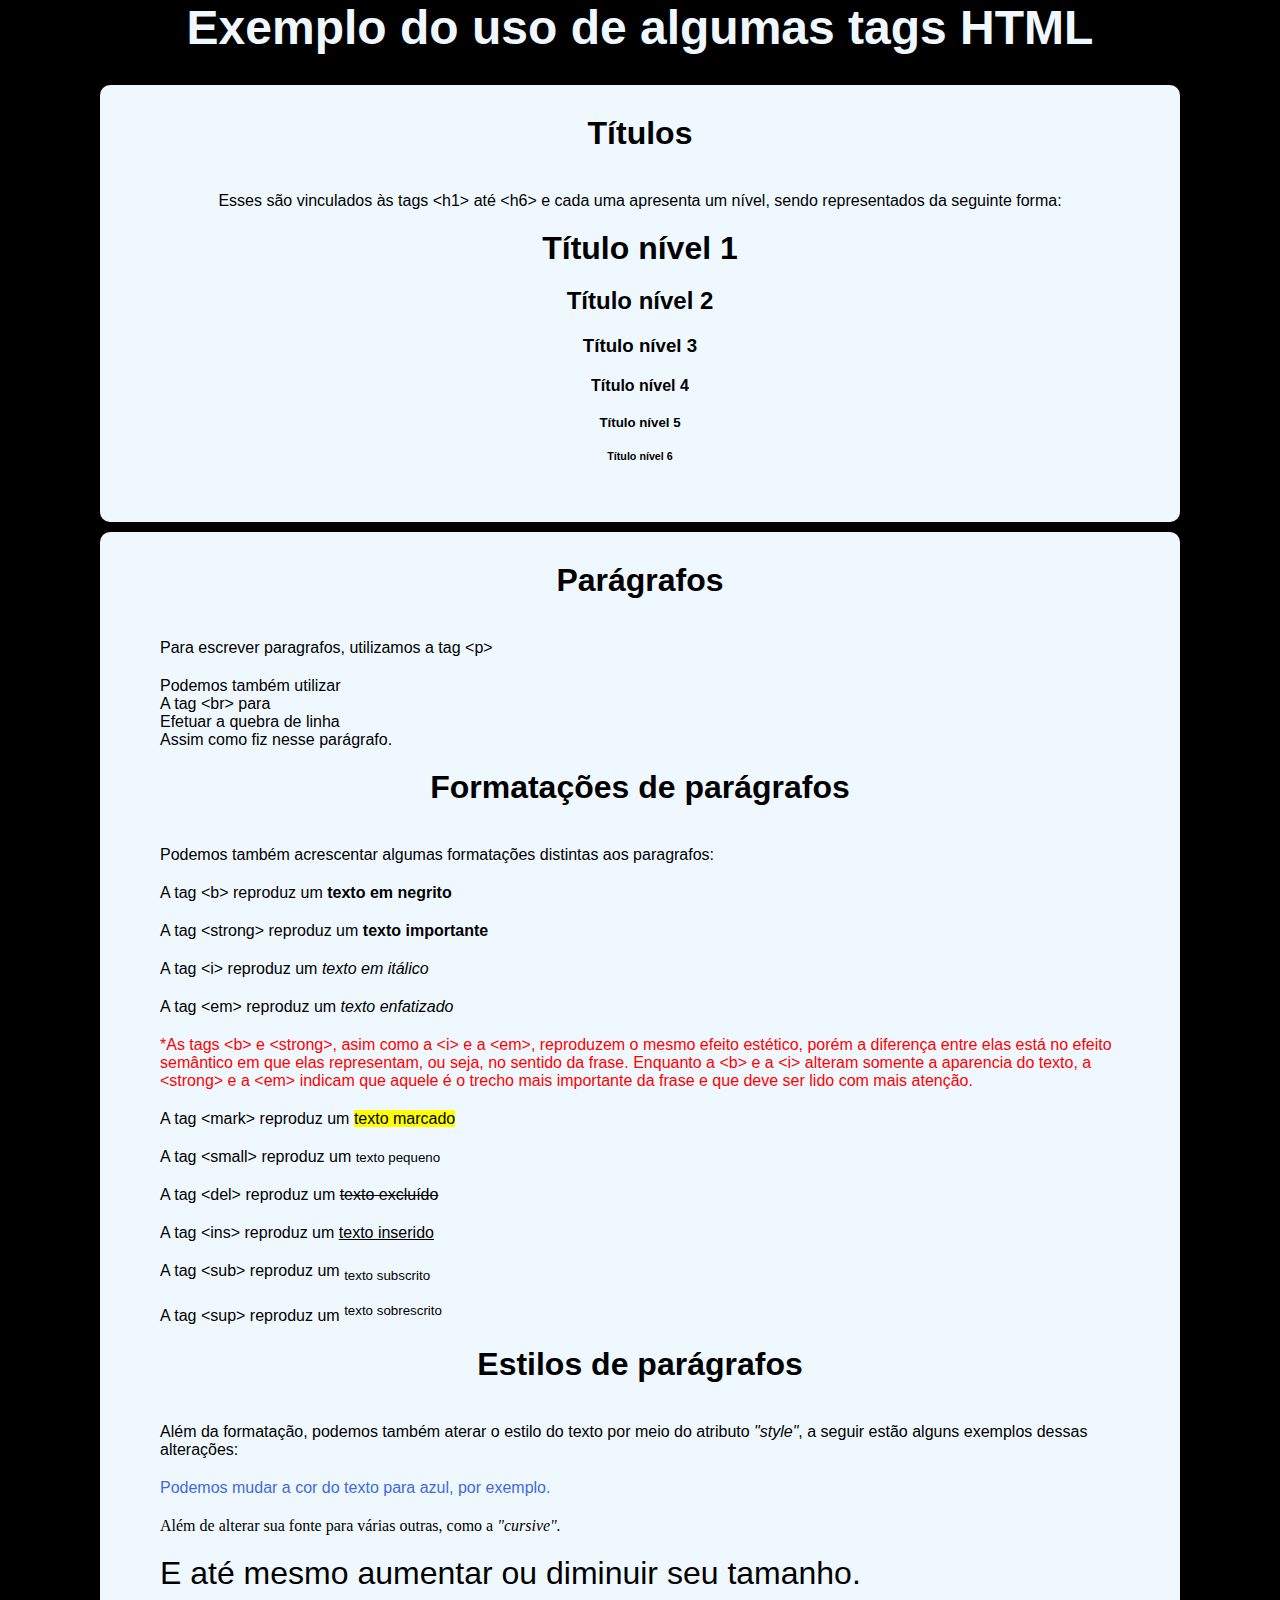
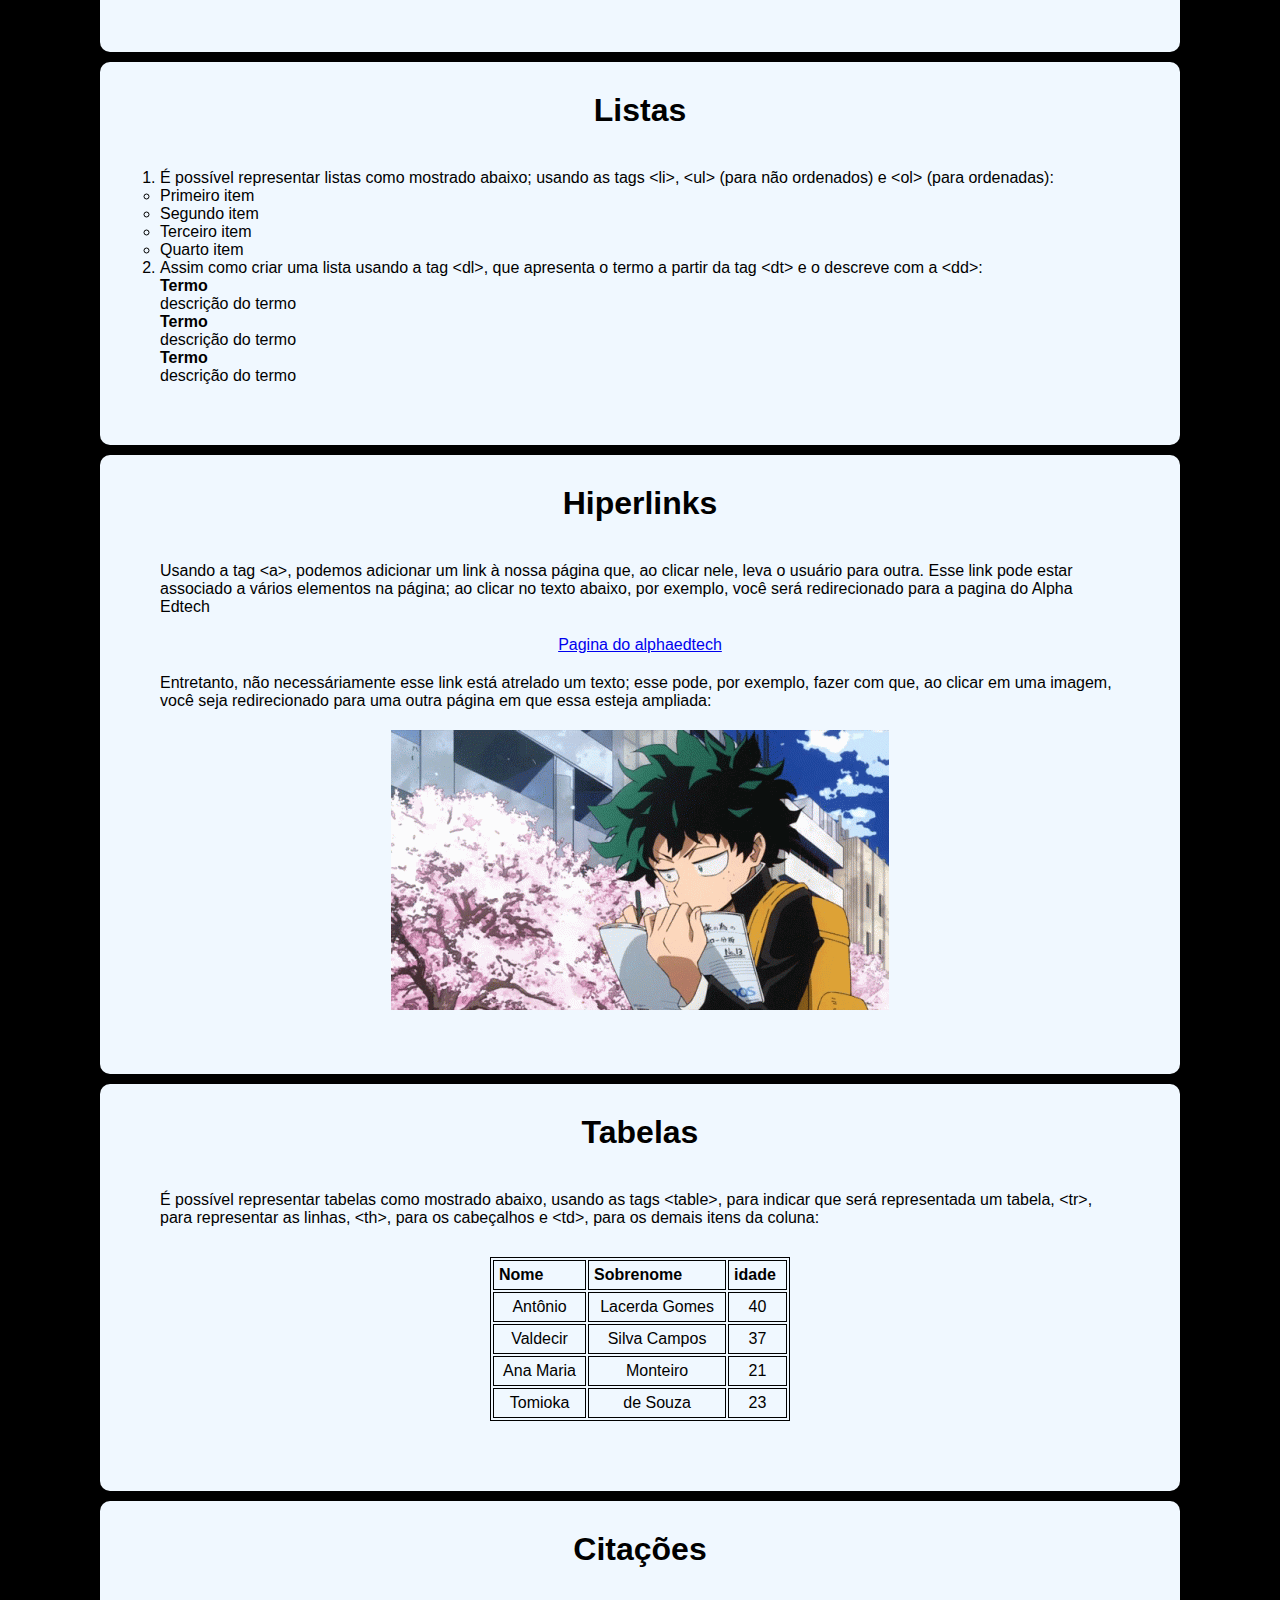
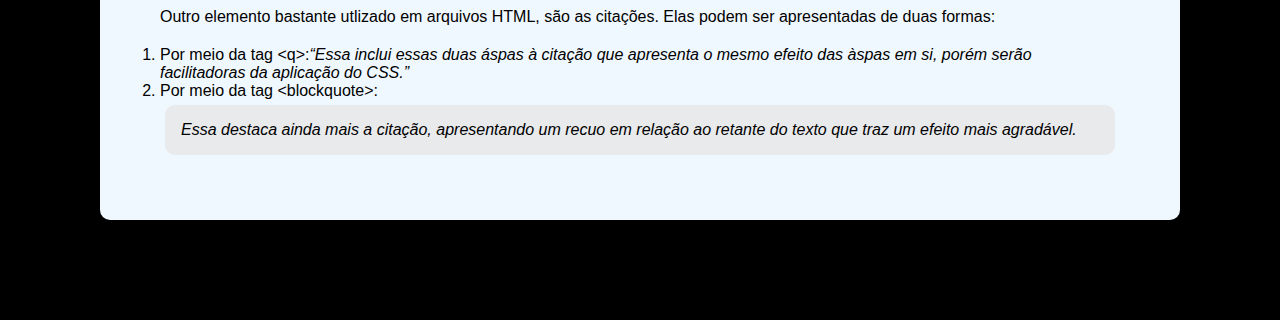
<file: Ex Modulo  3.1/index.html>
<!DOCTYPE html>
<html lang="pt-br">
<head>
    <meta charset="UTF-8" />
    <link rel="shortcut icon" href="imagens/favicon.ico" type="image/x-icon" />
    <title>Uso do CSS</title>

    <link rel="stylesheet" href="style.css">

    <style>
        .titulo-artigo {
            font-size: 200%;
            text-align: center;
            margin: 20px;
            margin-top: 0px;
        }

        table {
            margin: 10px;
            border: 1px solid black;
        }

        td, th {
            border: 1px solid black;
            padding: 5px;
        }

        #tabelas {
            align-items: center;
            text-align: left;
        }

        #hiperlinks {
            align-items: center;
            text-align: left;
        }

        #titulos {
            text-align: center;
        }

        q {
            font-style: italic;
        }

        blockquote {
            font-style: italic;
            margin: 5px;
            background-color: rgba(230, 227, 227, 0.67);
            border-radius: 10px;
            padding: 1rem;
           

        }

    </style>
</head>
<body>
    <header>
        <h1 style="color: aliceblue;font-size: 300%;">Exemplo do uso de algumas tags HTML</h1>
        
    </header>

    <main>
        <article id="titulos">
            <h2 class="titulo-artigo">Títulos</h2>
            <p>Esses são vinculados às tags &lt;h1&gt; até &lt;h6&gt; e cada uma apresenta um nível, sendo representados da seguinte forma:</p>
            <h1>Título nível 1</h1>
            <h2>Título nível 2</h2>
            <h3>Título nível 3</h3>
            <h4>Título nível 4</h4>
            <h5>Título nível 5</h5>
            <h6>Título nível 6</h6>
            
        </article>

        <article id="paragrafos">
            <h2 class="titulo-artigo">Parágrafos</h2>
            <p>Para escrever paragrafos, utilizamos a tag &lt;p&gt;</p>
            <p>
                Podemos também utilizar <br />
                A tag &lt;br&gt; para <br />
                Efetuar a quebra de linha <br />
                Assim como fiz nesse parágrafo.
            </p>
            <h2 class="titulo-artigo">Formatações de parágrafos</h2>
            <p>Podemos também acrescentar algumas formatações distintas aos paragrafos:</p>
            <p>A tag &lt;b&gt; reproduz um <b>texto em negrito</b></p>
            <p>A tag &lt;strong&gt; reproduz um <strong>texto importante</strong></p>
            <p>A tag &lt;i&gt; reproduz um <i>texto em itálico</i></p>
            <p>A tag &lt;em&gt; reproduz um <em>texto enfatizado</em></p>
            <p style="color: red;">
                *As tags &lt;b&gt; e &lt;strong&gt;, asim como a &lt;i&gt; e  a &lt;em&gt;, reproduzem o mesmo efeito estético, porém a diferença entre elas está no efeito semântico em que elas representam, ou seja, no sentido da frase. Enquanto a &lt;b&gt; e a &lt;i&gt; alteram somente a aparencia do texto, a &lt;strong&gt; e a &lt;em&gt; indicam que aquele é o trecho mais importante da frase e que deve ser lido com mais atenção.
            </p>
            <p>A tag &lt;mark&gt; reproduz um <mark>texto marcado</mark></p>
            <p>A tag &lt;small&gt; reproduz um <small>texto pequeno</small></p>
            <p>A tag &lt;del&gt; reproduz um <del>texto excluído</del></p>
            <p>A tag &lt;ins&gt; reproduz um <ins>texto inserido</ins></p>
            <p>A tag &lt;sub&gt; reproduz um <sub>texto subscrito</sub></p>
            <p>A tag &lt;sup&gt; reproduz um <sup>texto sobrescrito</sup></p>
            <h2 class="titulo-artigo">Estilos de parágrafos</h2>
            <p>Além da formatação, podemos também aterar o estilo do texto por meio do atributo <em>"style"</em>, a seguir estão alguns exemplos dessas alterações:</p>
            <p style="color:royalblue;">Podemos mudar a cor do texto para azul, por exemplo.</p>
            <p style="font-family: cursive;">Além de alterar sua fonte para várias outras, como a <em>"cursive".</em></p>
            <p style="font-size: 200%;">E até mesmo aumentar ou diminuir seu tamanho.</p>
            
        </article>
            
        <article id="listas">
            <h2 class="titulo-artigo">Listas</h2>
            <ol>
                <li>
                    <p>É possível representar listas como mostrado abaixo; usando as tags &lt;li&gt;, &lt;ul&gt; (para não ordenados) e &lt;ol&gt; (para ordenadas):</p>
                    <ul>
                        <li>Primeiro item</li>
                        <li>Segundo item</li>
                        <li>Terceiro item</li>
                        <li>Quarto item</li>
                    </ul>
                </li>
                <li>
                    <p>Assim como criar uma lista usando a tag &lt;dl&gt;, que apresenta o termo a partir da tag &lt;dt&gt; e o descreve com a &lt;dd&gt;:</p>
                    <dl>
                        <dt><b>Termo</b></dt>
                        <dd>descrição do termo</dd>
                        <dt><b>Termo</b></dt>
                        <dd>descrição do termo</dd>
                        <dt><b>Termo</b></dt>
                        <dd>descrição do termo</dd>
                    </dl>
                </li>
            </ol>
            
        </article>

        <article id="hiperlinks">
            <h2 class="titulo-artigo">Hiperlinks</h2>
            <p>Usando a tag &lt;a&gt;, podemos adicionar um link à nossa página que, ao clicar nele, leva o usuário para outra. Esse link pode estar associado a vários elementos na página; ao clicar no texto abaixo, por exemplo, você será redirecionado para a pagina do Alpha Edtech</p> 
            <a href="https://www.alphaedtech.org.br/"target="_blank"> Pagina do alphaedtech</a>
            <!--href = hypertext reference-->
            <p>Entretanto, não necessáriamente esse link está atrelado um texto; esse pode, por exemplo, fazer com que, ao clicar em uma imagem, você seja redirecionado para uma outra página em que essa esteja ampliada:</p>
            <a href="imagens/imagem1.gif"target="_blank"> <img src="imagens/imagem1.gif" alt="imagem de um personagem estudando"></a>
            
        </article>

        <article id="tabelas">        
            <h2 class="titulo-artigo">Tabelas</h2>
            É possível representar tabelas como mostrado abaixo, usando as tags &lt;table&gt;, para indicar que será representada um tabela, &lt;tr&gt;, para representar as linhas, &lt;th&gt;, para os cabeçalhos e &lt;td&gt;, para os demais itens da coluna:
            <table width="300" height="100">
                <tr>
                    <th>Nome</th>
                    <th>Sobrenome</th>
                    <th>idade</th>
                </tr>
                <tr align="center">
                    <td>Antônio</td>
                    <td>Lacerda Gomes</td>
                    <td>40</td>
                </tr>
                <tr align="center">
                    <td>Valdecir</td>
                    <td>Silva Campos</td>
                    <td>37</td>
                </tr>
                <tr align="center">
                    <td>Ana Maria</td>
                    <td>Monteiro</td>
                    <td>21</td>
                </tr>
                <tr align="center">
                    <td>Tomioka</td>
                    <td>de Souza</td>
                    <td>23</td>
                </tr>
                <!--Os atributos "border" e "align" estão obsoletos no momento; na versão HTML5, o HTML tem como única função a exposição do conteúdo e o CSS é quem efetua essas estilizações.-->
            </table>
            
        </article>

        <article id="citatcoes">
            <h2 class="titulo-artigo">Citações</h2>
            <p>Outro elemento bastante utlizado em arquivos HTML, são as citações. Elas podem ser apresentadas de duas formas:</p>
            <ol>
                <li><p>Por meio da tag &lt;q&gt;:<q>Essa inclui essas duas áspas à citação que apresenta o mesmo efeito das àspas em si, porém serão facilitadoras da aplicação do CSS.</q></p></li>
                <li>
                    <p>
                        Por meio da tag &lt;blockquote&gt;: <blockquote>Essa destaca ainda mais a citação, apresentando um recuo em relação ao retante do texto que traz um efeito mais agradável.</blockquote>
                    </p>
                </li>    
            </ol>
        </article>
    </main>
</body>
</html>
</file>
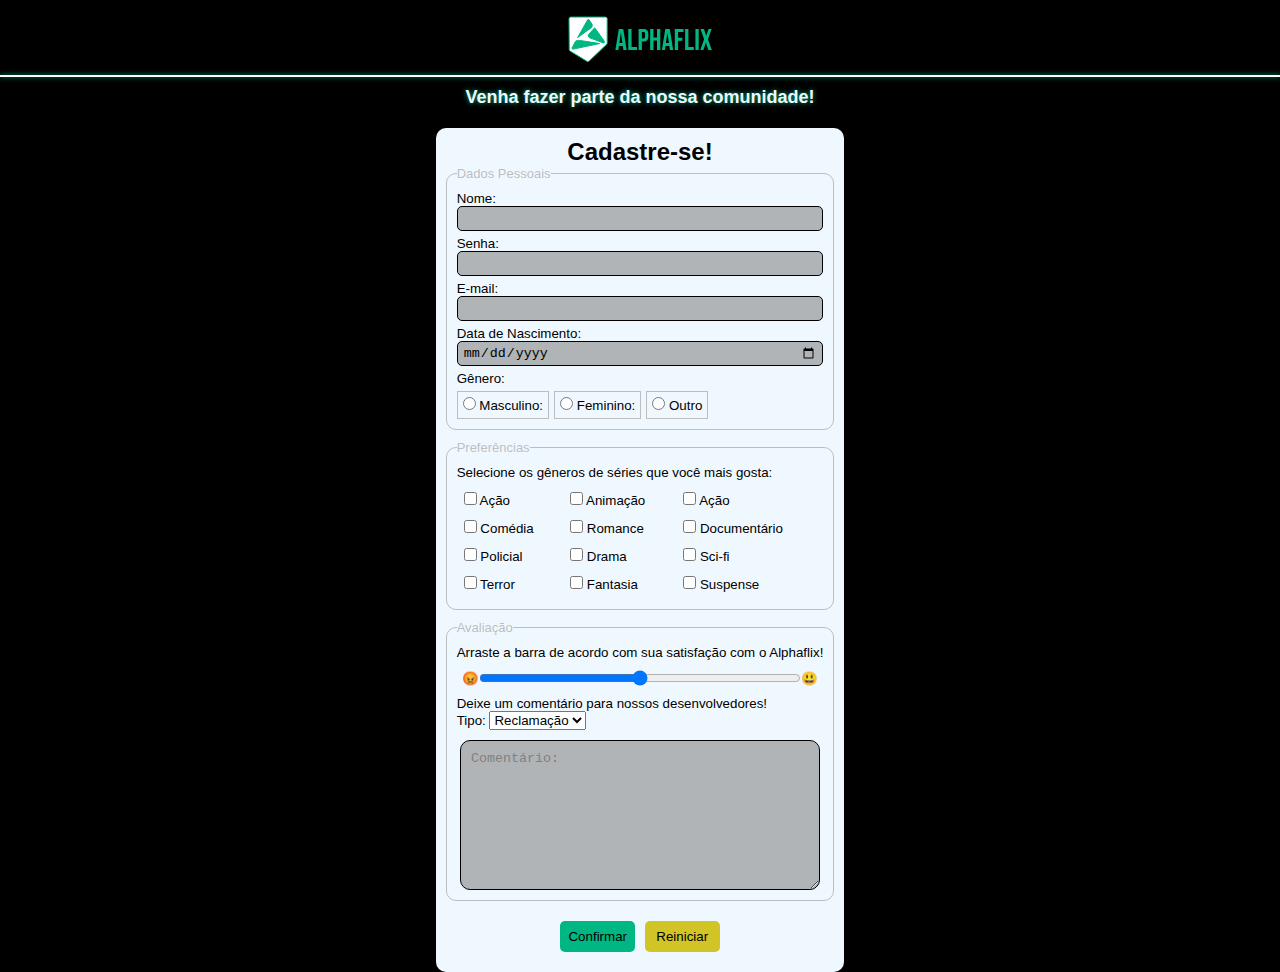
<file: Ex Modulo 3.2/index.html>
<!DOCTYPE html>
<html lang="pt-br">
    <head>
        <meta charset="UTF-8" />
        <meta name="viewport" content="width=device-width, initial-scale=1.0" />
        <link rel="shortcut icon" href="./assets/favicon.ico" type="image/x-icon" />
        <title>Alpha Formulário 2</title>

        <link rel="stylesheet" href="style.css">

    </head>
    <body>
        <header>
            <img class="logo" src="./assets/img.svg" alt="ALPHAFLIX">
            <hr class="line" />
            <h1 class="invitation">Venha fazer parte da nossa comunidade!</h1>
        </header>

        <main class="container">
            <h2>Cadastre-se!</h2>

            <form action="/registro" method="post">
                
                <fieldset class="dados">
                    <legend class="legenda-dados">Dados Pessoais</legend>

                    <div class="nome">
                        <label for="nome">Nome:</label><br />
                        <input class="barra" type="text" name="usuario" id="nome"> 
                    </div>

                    <div class="senha">
                        <label for="senha">Senha:</label> <br />
                        <input class="barra" type="password" name="usuario-senha" id="senha">
                    </div>

                    <div class="email">
                        <label for="email">E-mail:</label><br />
                        <input class="barra" type="email" name="usuario-email" id="email">
                    </div>

                    <div class="nascimento">
                        <label for="nascimento">Data de Nascimento:</label> <br />
                        <input class="barra" type="date" name="usuario-nascimento" id="nascimento">
                    </div>

                    <div class="genero">
                        <p>Gênero:</p>
                        <div class="genero-selectors">
                            <div class="genero-select">
                                <input type="radio" name="usuario-genero" id="masculino">  
                                <label for="masculino">Masculino:</label>                   
                            </div>
                            <div class="genero-select">
                                <input type="radio" name="usuario-genero" id="feminino">  
                                <label for="feminino">Feminino:</label>                   
                            </div>
                            <div class="genero-select">
                                <input type="radio" name="usuario-genero" id="outro">  
                                <label for="outro">Outro</label>                   
                            </div>
                        </div>
                        
                    </div>

                </fieldset>

                <fieldset class="dados">
                    <legend class="legenda-dados"> Preferências </legend>
                    <p>Selecione os gêneros de séries que você mais gosta:</p>
                    <table class="preferencias">
                        <tr>
                            <td>
                                <input type="checkbox" name="preferencia" id="acao">
                                <label for="acao">Ação</label>
                            </td>
                            <td>
                                <input type="checkbox" name="preferencia" id="animacao">
                                <label for="animacao">Animação</label>
                            </td>
                            <td>
                                <input type="checkbox" name="preferencia" id="aventura">
                                <label for="acao">Ação</label>
                            </td>
                        </tr>
                        <tr>
                            <td>
                                <input type="checkbox" name="preferencia" id="comedia">
                                <label for="comedia">Comédia</label>
                            </td>
                            <td>
                                <input type="checkbox" name="preferencia" id="romance">
                                <label for="romance">Romance</label>
                            </td>
                            <td>
                                <input type="checkbox" name="preferencia" id="documentario">
                                <label for="documentario">Documentário</label>
                            </td>
                        </tr>
                        <tr>
                            <td>
                                <input type="checkbox" name="preferencia" id="policial">
                                <label for="policial">Policial</label>
                            </td>
                            <td>
                                <input type="checkbox" name="preferencia" id="drama">
                                <label for="drama">Drama</label>
                            </td>
                            <td>
                                <input type="checkbox" name="preferencia" id="scifi">
                                <label for="scifi">Sci-fi</label>
                            </td>
                        </tr>
                        <tr>
                            <td>
                                <input type="checkbox" name="preferencia" id="terror">
                                <label for="terror">Terror</label>
                            </td>
                            <td>
                                <input type="checkbox" name="preferencia" id="fantasia">
                                <label for="fantasia">Fantasia</label>
                            </td>
                            <td>
                                <input type="checkbox" name="preferencia" id="suspense">
                                <label for="suspense">Suspense</label>
                            </td>
                        </tr>
                    </table>

                </fieldset>

                <fieldset class="dados">
                    <legend class="legenda-dados"> Avaliação</legend>
                    <p>Arraste a barra de acordo com sua satisfação com o Alphaflix! </p>
                    <div class="range">
                        &#x1F621;<input type="range" name="satisfação">&#x1F603;
                    </div>
                    <div id="comentario">
                        <p>Deixe um comentário para nossos desenvolvedores!</p>
                        <div>
                            <label for="tipo-comentario">Tipo:</label>
                            <select name="tipo-comentario" id="tipo-comentario">
                                <option value="reclamação">Reclamação</option>
                                <option value="sugestão">Sugestão</option>
                                <option value="elogio">Elogio</option>
                                <option value="outro">Outro</option>
                            </select>
                        </div>
                        
                        <div id="textarea">
                            <textarea name="comentario" >Comentário:</textarea>
                        </div>
                        
                    </div>
                    
                </fieldset>

                <section class="button">
                    <button class="confirma" type="submit">
                        Confirmar
                    </button>
                    <button class="reseta" type="reset">
                        Reiniciar
                    </button>
                </section>
            </form>
        </main>       
    </body>
</html>
</file>
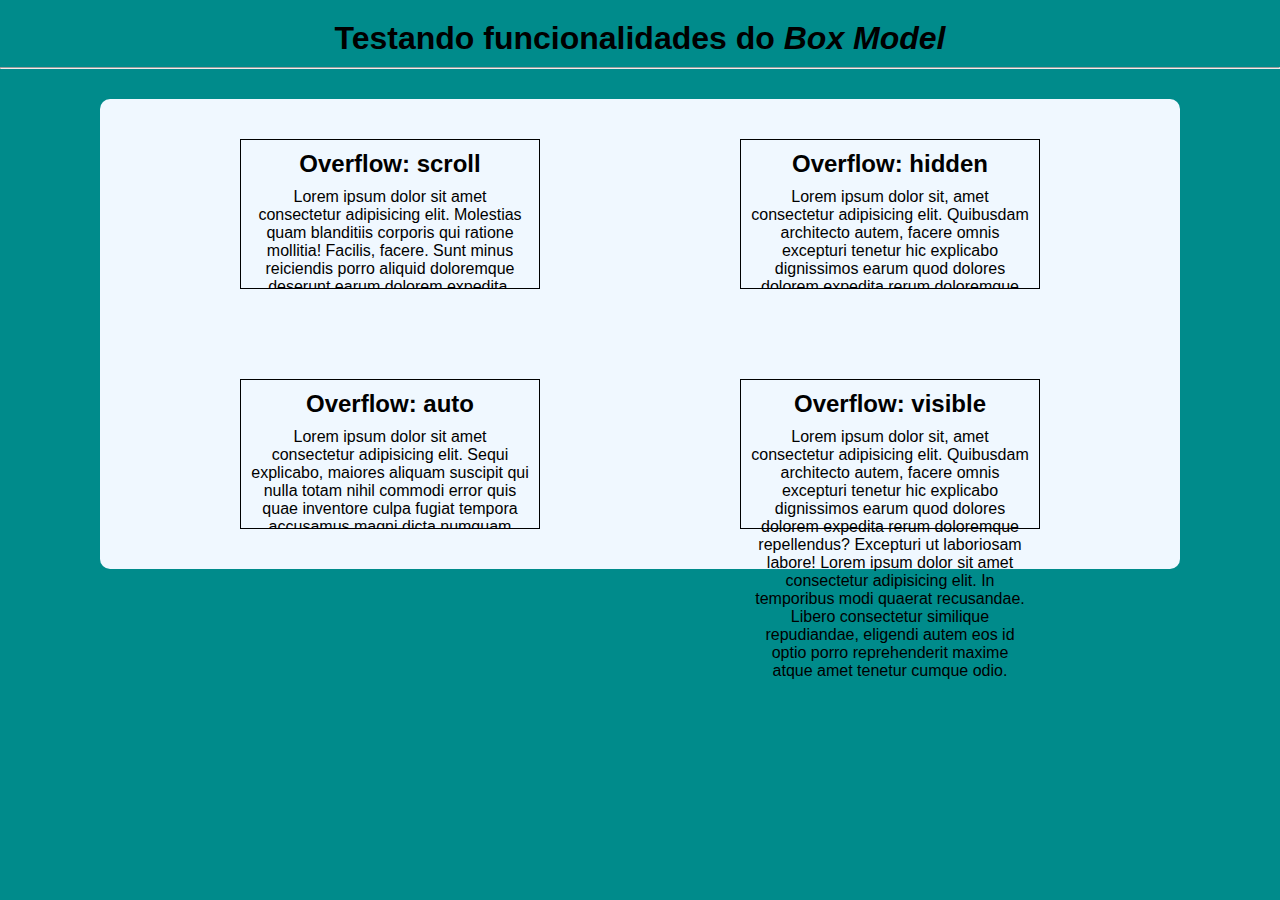
<file: Ex Modulo 3.3/index.html>
<!DOCTYPE html>
<html lang="pt-br">
<head>
    <meta charset="UTF-8" />
    <meta name="viewport" content="width=device-width, initial-scale=1.0" />
    <title>Box Model</title>

    <link rel="stylesheet" href="styles.css" />
</head>
<body>
    <header>
        <h1 id="header-title">Testando funcionalidades do <em id="box-model">Box Model</em></h1>
        <hr />
    </header>
    <main>
        <section>
            <article id="box1">
                <h2>Overflow: scroll</h2>
                <span>Lorem ipsum dolor sit amet consectetur adipisicing elit. Molestias quam blanditiis corporis qui ratione mollitia! Facilis, facere. Sunt minus reiciendis porro aliquid doloremque deserunt earum dolorem expedita. Minus, magni in. Lorem ipsum dolor, sit amet consectetur adipisicing elit. Perferendis magni in quia pariatur dolores placeat asperiores hic quod nemo ducimus totam aperiam, quis architecto praesentium et, consectetur harum! Voluptatum, cum?</span>
            </article>
            <article id="box2">
                <h2>Overflow: auto</h2>
                <span>Lorem ipsum dolor sit amet consectetur adipisicing elit. Sequi explicabo, maiores aliquam suscipit qui nulla totam nihil commodi error quis quae inventore culpa fugiat tempora accusamus magni dicta numquam eius? Lorem ipsum dolor, sit amet consectetur adipisicing elit. Fuga numquam odio architecto tempore culpa totam quos suscipit laborum animi nobis aperiam tenetur beatae officiis facilis, vitae rerum ipsum id neque?</span>
            </article>
        </section>

        <section>
            <article id="box3">
                <h2>Overflow: hidden</h2>
                <span>Lorem ipsum dolor sit, amet consectetur adipisicing elit. Quibusdam architecto autem, facere omnis excepturi tenetur hic explicabo dignissimos earum quod dolores dolorem expedita rerum doloremque repellendus? Excepturi ut laboriosam labore! Lorem ipsum dolor sit amet consectetur adipisicing elit. Asperiores quasi, accusantium ex excepturi quos vitae, repellendus sint architecto, reprehenderit aut voluptas molestias sit. Aliquam voluptate ea quae recusandae illum molestiae!</span>
            </article>
            <article id="box4">
                <h2>Overflow: visible</h2>
                <span>Lorem ipsum dolor sit, amet consectetur adipisicing elit. Quibusdam architecto autem, facere omnis excepturi tenetur hic explicabo dignissimos earum quod dolores dolorem expedita rerum doloremque repellendus? Excepturi ut laboriosam labore! Lorem ipsum dolor sit amet consectetur adipisicing elit. In temporibus modi quaerat recusandae. Libero consectetur similique repudiandae, eligendi autem eos id optio porro reprehenderit maxime atque amet tenetur cumque odio.</span>
            </article>
        </section>

    </main>  
</body>
</html>
</file>
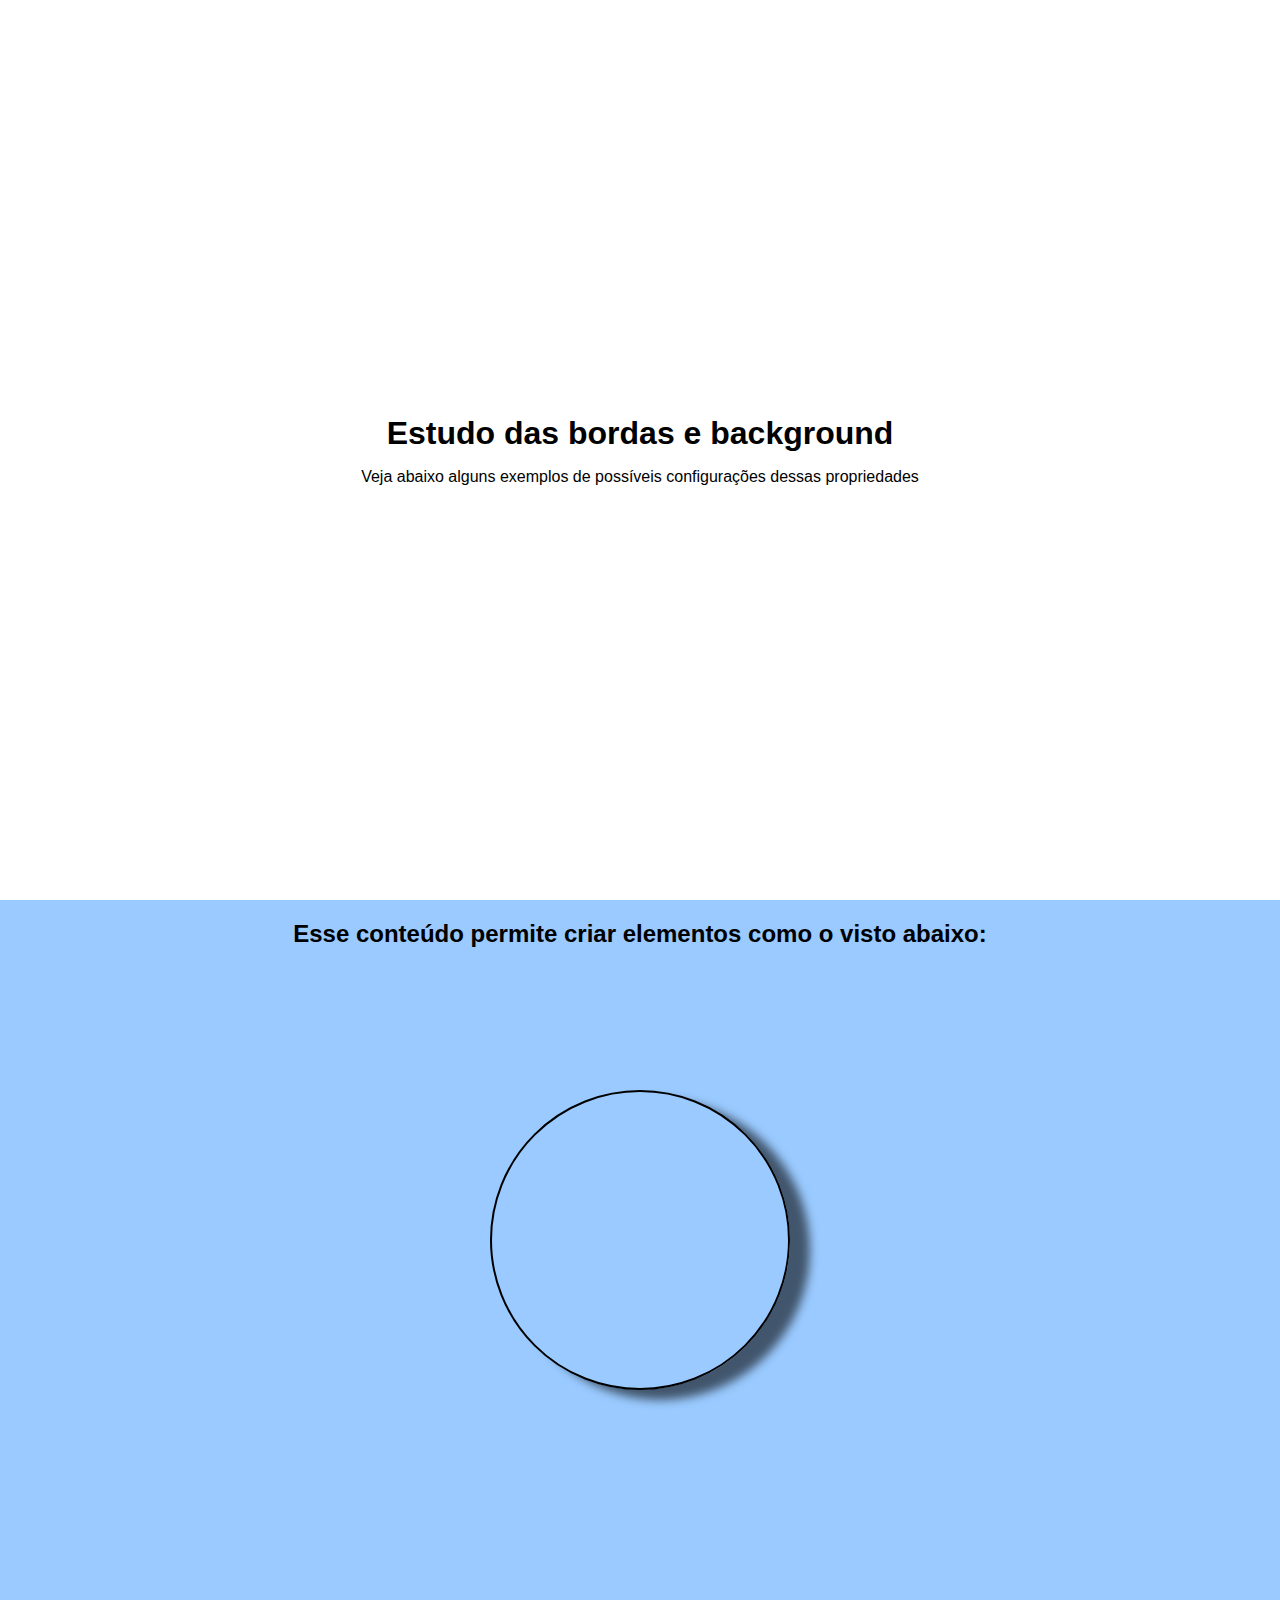
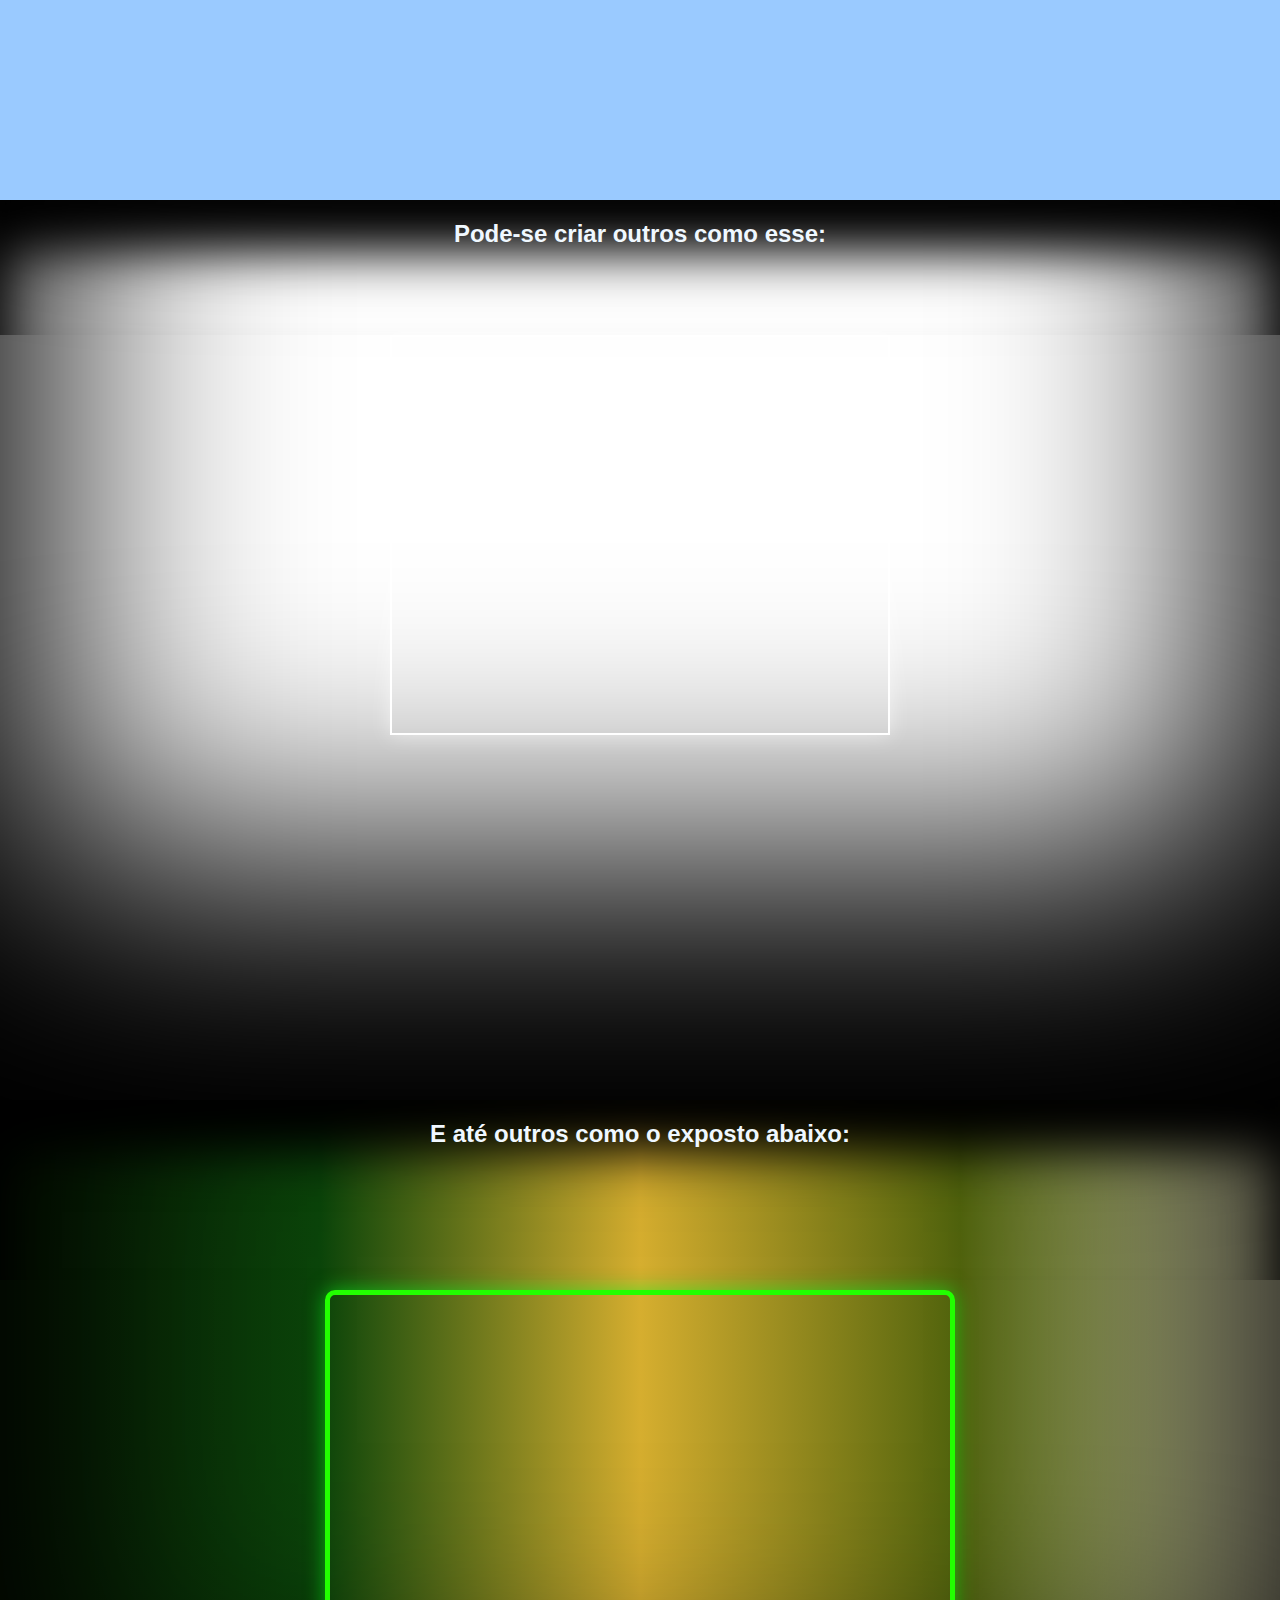
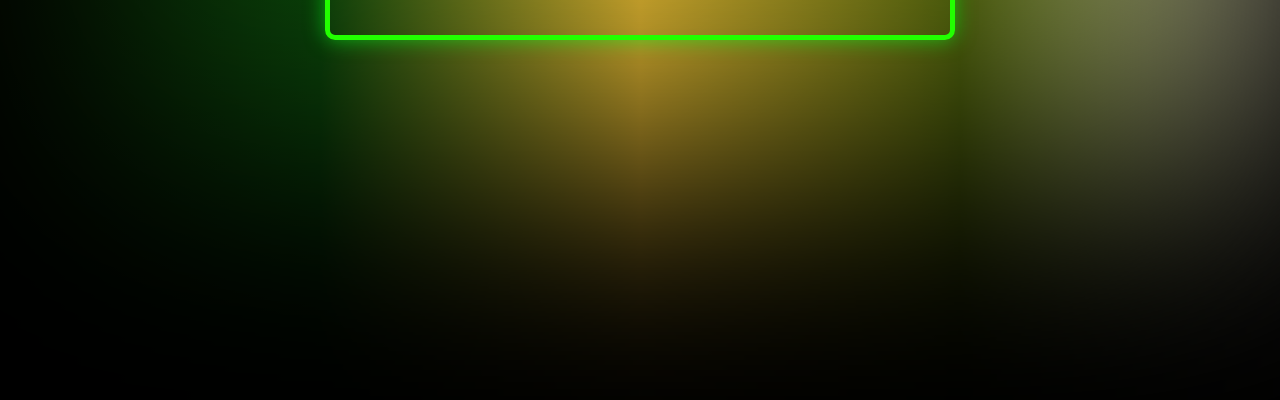
<file: Ex Modulo 3.4/index.html>
<!DOCTYPE html>
<html lang="pt-br">
<head>
    <meta charset="UTF-8">
    <meta name="viewport" content="width=device-width, initial-scale=1.0">
    <title>Bordas e Background</title>

    <link rel="stylesheet" href="style.css">
</head>
<body>
    <div class="background1"> 
        <article id="article1">
            <h1 id="title1">Estudo das bordas e background</h1>            
            <p>Veja abaixo alguns exemplos de possíveis configurações dessas propriedades</p>
        </article>
    </div>
    
    <div class="background2">
        <header id="header2">
            <h2>Esse conteúdo permite criar elementos como o visto abaixo: </h1>
        </header>
        <div class="img-container">
            <figure class="img2"></figure> 
        </div>
    </div>
    
    <div class="background3">
        <header id="header3">
            <h2>Pode-se criar outros como esse: </h1>
        </header>
        <div class="img-container2">
            <figure class="img3"></figure> 
        </div>
    </div>
    
    <div class="background4">
        <header id="header4">
            <h2>E até outros como o exposto abaixo: </h1>
        </header>
        <div class="img-container3">
            <figure class="img4"></figure> 
        </div>
    </div>
</body>
</html>
</file>
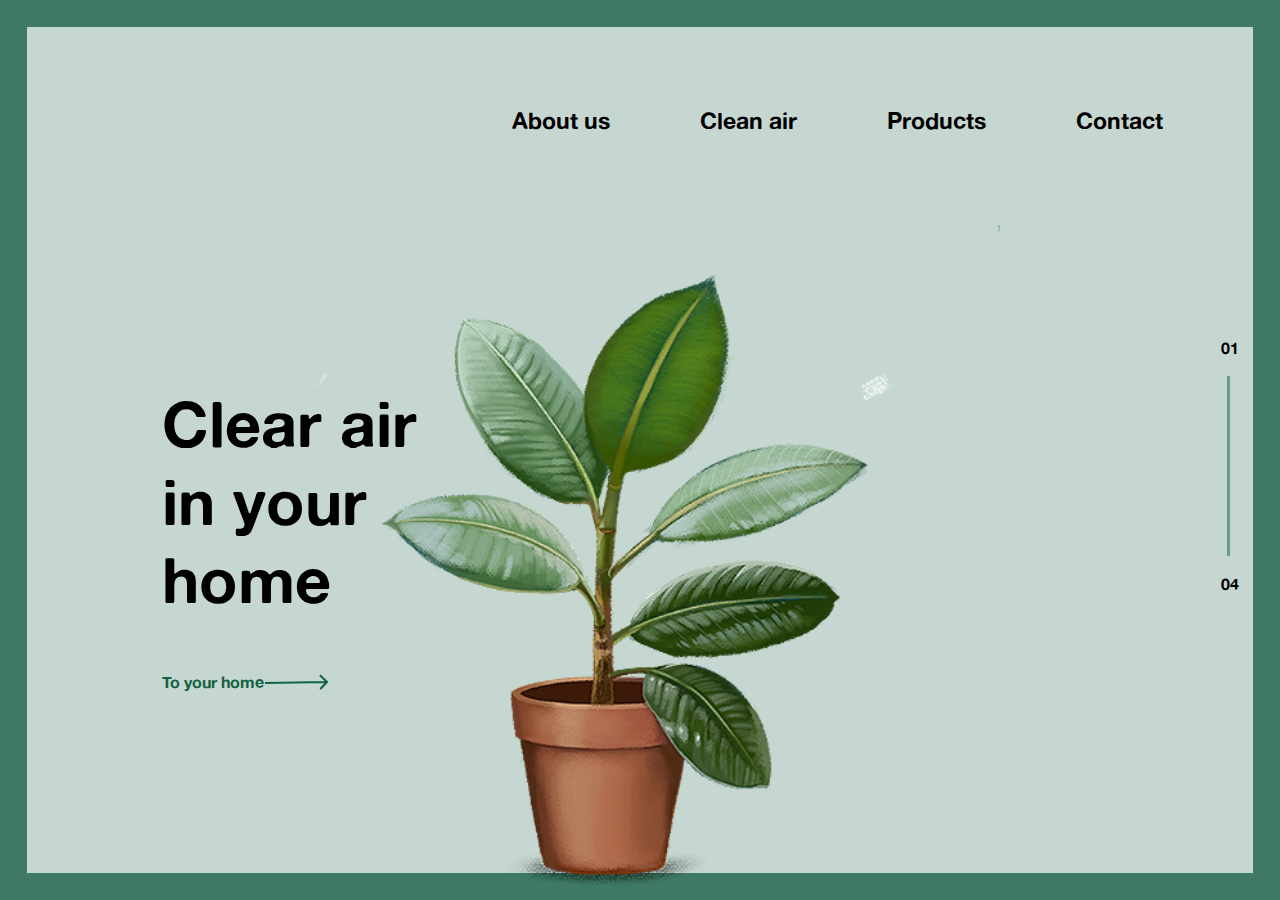
<file: Ex Modulo 3.7/index.html>
<!DOCTYPE html>
<html lang="en">
<head>
    <meta charset="UTF-8">
    <meta name="viewport" content="width=device-width, initial-scale=1.0">
    <title>Clone página CSS</title>

    <link rel="stylesheet" href="style.css">
</head>
<body>
    <!--Background-->
    <div id="background-box"></div>
    <div id="plant-container">
        <img src="./assets/images/planta.png" alt="planta">
    </div>
    
    <div id="container-content">
        <!--Header-->
        <header id="header">
            <span id="logo">Botanicals</span>
            <nav id="navbar">
                <ul>
                    <li>About us</li>
                    <li>Clean air</li>
                    <li>Products</li>
                    <li>Contact</li>
                </ul>
            </nav>
        </header>
        <main id="main">
            <section id="text-card">
                <h1>Clear air <br /> in your <br /> home</h1>
                <section id="text-card-invite">
                    <span>To your home</span>
                    <svg width="64" height="16" viewBox="0 0 64 16" fill="none" xmlns="http://www.w3.org/2000/svg">
                    <path d="M63.7184 8.69561C64.1026 8.29884 64.0924 7.66576 63.6956 7.28158L57.2298 1.02108C56.8331 0.636904 56.2 0.647115 55.8158 1.04389C55.4316 1.44066 55.4419 2.07374 55.8386 2.45792L61.586 8.02281L56.0211 13.7702C55.6369 14.1669 55.6471 14.8 56.0439 15.1842C56.4407 15.5684 57.0737 15.5581 57.4579 15.1614L63.7184 8.69561ZM1.01613 9.99987L63.0161 8.99987L62.9839 7.00013L0.983873 8.00013L1.01613 9.99987Z" fill="#126245"/>
                </svg>
                </section> 
                  
            </section>
            <section id="play-buttom"></section>
            <section id="lateral-bar">
                <div id="bottom-num"><span>01</span></div>
                <div id="line-center">
                    <div id="left-div"></div>
                    <div id="right-div"><span></span></div>
                </div>
                <div id="top-num"><span>04</span></div>
            </section>
        </main>
        <footer>
            <section id="informative-text">
                <h1></h1>
                <p></p>
            </section>
            <section id="informative-text">
                <h1></h1>
                <p></p>
            </section>
        </footer>
    </div>
</body>
</html>
</file>
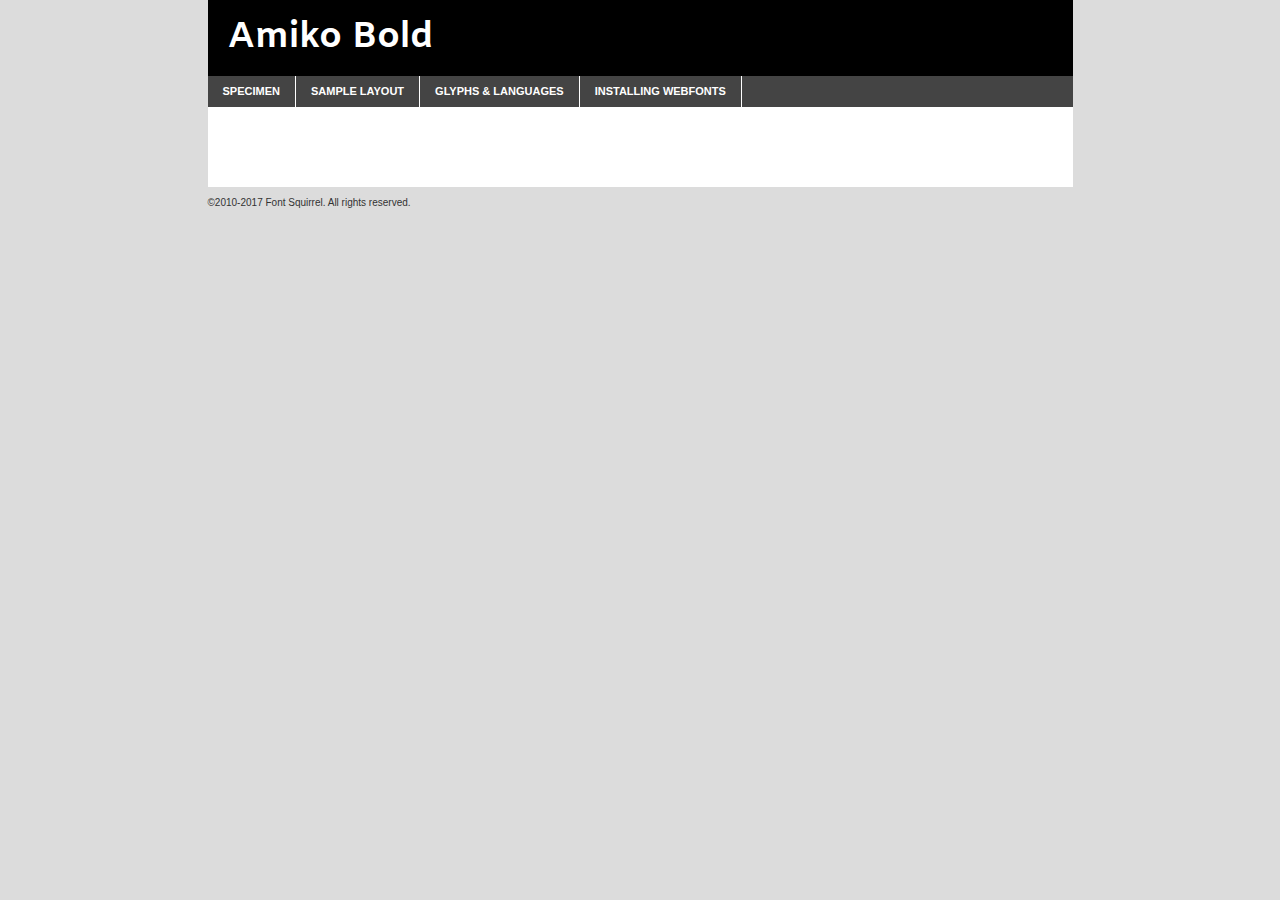
<file: Ex Modulo 3.6/assets/fontes/.woff/amiko-bold-demo.html>
<!DOCTYPE html PUBLIC "-//W3C//DTD XHTML 1.0 Transitional//EN"
	"http://www.w3.org/TR/xhtml1/DTD/xhtml1-transitional.dtd">

<html xmlns="http://www.w3.org/1999/xhtml" xml:lang="en" lang="en">
<head>
	<meta http-equiv="Content-Type" content="text/html; charset=utf-8" />
	<script src="http://ajax.googleapis.com/ajax/libs/jquery/1.7.2/jquery.min.js" type="text/javascript" charset="utf-8"></script>
	<script type="text/javascript">
	(function($){$.fn.easyTabs=function(option){var param=jQuery.extend({fadeSpeed:"fast",defaultContent:1,activeClass:'active'},option);$(this).each(function(){var thisId="#"+this.id;if(param.defaultContent==''){param.defaultContent=1;}
	if(typeof param.defaultContent=="number")
	{var defaultTab=$(thisId+" .tabs li:eq("+(param.defaultContent-1)+") a").attr('href').substr(1);}else{var defaultTab=param.defaultContent;}
	$(thisId+" .tabs li a").each(function(){var tabToHide=$(this).attr('href').substr(1);$("#"+tabToHide).addClass('easytabs-tab-content');});hideAll();changeContent(defaultTab);function hideAll(){$(thisId+" .easytabs-tab-content").hide();}
	function changeContent(tabId){hideAll();$(thisId+" .tabs li").removeClass(param.activeClass);$(thisId+" .tabs li a[href=#"+tabId+"]").closest('li').addClass(param.activeClass);if(param.fadeSpeed!="none")
	{$(thisId+" #"+tabId).fadeIn(param.fadeSpeed);}else{$(thisId+" #"+tabId).show();}}
	$(thisId+" .tabs li").click(function(){var tabId=$(this).find('a').attr('href').substr(1);changeContent(tabId);return false;});});}})(jQuery);
	</script>
	<link rel="stylesheet" href="specimen_files/specimen_stylesheet.css" type="text/css" charset="utf-8" />
	<link rel="stylesheet" href="stylesheet.css" type="text/css" charset="utf-8" />

	<style type="text/css">
					body{
				font-family: 'amikobold';
							}
		</style>

	<title>Amiko Bold Specimen</title>
	
	
	<script type="text/javascript" charset="utf-8">
		$(document).ready(function() {
			$('#container').easyTabs({defaultContent:1});
		});
	</script>
</head>

<body>
<div id="container">
	<div id="header">
		Amiko Bold	</div>
	<ul class="tabs">
		<li><a href="#specimen">Specimen</a></li>
		<li><a href="#layout">Sample Layout</a></li>
				<li><a href="#glyphs">Glyphs &amp; Languages</a></li>
		<li><a href="#installing">Installing Webfonts</a></li>
		
	</ul>
	
	<div id="main_content">

		
			<div id="specimen">
		
				<div class="section">
					<div class="grid12 firstcol">
						<div class="huge">AaBb</div>
					</div>
				</div>
		
				<div class="section">
					<div class="glyph_range">A&#x200B;B&#x200b;C&#x200b;D&#x200b;E&#x200b;F&#x200b;G&#x200b;H&#x200b;I&#x200b;J&#x200b;K&#x200b;L&#x200b;M&#x200b;N&#x200b;O&#x200b;P&#x200b;Q&#x200b;R&#x200b;S&#x200b;T&#x200b;U&#x200b;V&#x200b;W&#x200b;X&#x200b;Y&#x200b;Z&#x200b;a&#x200b;b&#x200b;c&#x200b;d&#x200b;e&#x200b;f&#x200b;g&#x200b;h&#x200b;i&#x200b;j&#x200b;k&#x200b;l&#x200b;m&#x200b;n&#x200b;o&#x200b;p&#x200b;q&#x200b;r&#x200b;s&#x200b;t&#x200b;u&#x200b;v&#x200b;w&#x200b;x&#x200b;y&#x200b;z&#x200b;1&#x200b;2&#x200b;3&#x200b;4&#x200b;5&#x200b;6&#x200b;7&#x200b;8&#x200b;9&#x200b;0&#x200b;&amp;&#x200b;.&#x200b;,&#x200b;?&#x200b;!&#x200b;&#64;&#x200b;(&#x200b;)&#x200b;#&#x200b;$&#x200b;%&#x200b;*&#x200b;+&#x200b;-&#x200b;=&#x200b;:&#x200b;;</div>
				</div>
				<div class="section">
					<div class="grid12 firstcol">
						<table class="sample_table">
							<tr><td>10</td><td class="size10">abcdefghijklmnopqrstuvwxyzABCDEFGHIJKLMNOPQRSTUVWXYZ0123456789abcdefghijklmnopqrstuvwxyzABCDEFGHIJKLMNOPQRSTUVWXYZ0123456789abcdefghijklmnopqrstuvwxyzABCDEFGHIJKLMNOPQRSTUVWXYZ</td></tr>
							<tr><td>11</td><td class="size11">abcdefghijklmnopqrstuvwxyzABCDEFGHIJKLMNOPQRSTUVWXYZ0123456789abcdefghijklmnopqrstuvwxyzABCDEFGHIJKLMNOPQRSTUVWXYZ0123456789abcdefghijklmnopqrstuvwxyzABCDEFGHIJKLMNOPQRSTUVWXYZ</td></tr>
							<tr><td>12</td><td class="size12">abcdefghijklmnopqrstuvwxyzABCDEFGHIJKLMNOPQRSTUVWXYZ0123456789abcdefghijklmnopqrstuvwxyzABCDEFGHIJKLMNOPQRSTUVWXYZ0123456789abcdefghijklmnopqrstuvwxyzABCDEFGHIJKLMNOPQRSTUVWXYZ</td></tr>
							<tr><td>13</td><td class="size13">abcdefghijklmnopqrstuvwxyzABCDEFGHIJKLMNOPQRSTUVWXYZ0123456789abcdefghijklmnopqrstuvwxyzABCDEFGHIJKLMNOPQRSTUVWXYZ0123456789abcdefghijklmnopqrstuvwxyzABCDEFGHIJKLMNOPQRSTUVWXYZ</td></tr>
							<tr><td>14</td><td class="size14">abcdefghijklmnopqrstuvwxyzABCDEFGHIJKLMNOPQRSTUVWXYZ0123456789abcdefghijklmnopqrstuvwxyzABCDEFGHIJKLMNOPQRSTUVWXYZ0123456789abcdefghijklmnopqrstuvwxyzABCDEFGHIJKLMNOPQRSTUVWXYZ</td></tr>
							<tr><td>16</td><td class="size16">abcdefghijklmnopqrstuvwxyzABCDEFGHIJKLMNOPQRSTUVWXYZ0123456789abcdefghijklmnopqrstuvwxyzABCDEFGHIJKLMNOPQRSTUVWXYZ</td></tr>
							<tr><td>18</td><td class="size18">abcdefghijklmnopqrstuvwxyzABCDEFGHIJKLMNOPQRSTUVWXYZ0123456789abcdefghijklmnopqrstuvwxyzABCDEFGHIJKLMNOPQRSTUVWXYZ</td></tr>
							<tr><td>20</td><td class="size20">abcdefghijklmnopqrstuvwxyzABCDEFGHIJKLMNOPQRSTUVWXYZ0123456789abcdefghijklmnopqrstuvwxyzABCDEFGHIJKLMNOPQRSTUVWXYZ</td></tr>
							<tr><td>24</td><td class="size24">abcdefghijklmnopqrstuvwxyzABCDEFGHIJKLMNOPQRSTUVWXYZ0123456789abcdefghijklmnopqrstuvwxyzABCDEFGHIJKLMNOPQRSTUVWXYZ</td></tr>
							<tr><td>30</td><td class="size30">abcdefghijklmnopqrstuvwxyzABCDEFGHIJKLMNOPQRSTUVWXYZ0123456789abcdefghijklmnopqrstuvwxyzABCDEFGHIJKLMNOPQRSTUVWXYZ</td></tr>
							<tr><td>36</td><td class="size36">abcdefghijklmnopqrstuvwxyzABCDEFGHIJKLMNOPQRSTUVWXYZ0123456789abcdefghijklmnopqrstuvwxyzABCDEFGHIJKLMNOPQRSTUVWXYZ</td></tr>
							<tr><td>48</td><td class="size48">abcdefghijklmnopqrstuvwxyzABCDEFGHIJKLMNOPQRSTUVWXYZ0123456789abcdefghijklmnopqrstuvwxyzABCDEFGHIJKLMNOPQRSTUVWXYZ</td></tr>
							<tr><td>60</td><td class="size60">abcdefghijklmnopqrstuvwxyzABCDEFGHIJKLMNOPQRSTUVWXYZ0123456789abcdefghijklmnopqrstuvwxyzABCDEFGHIJKLMNOPQRSTUVWXYZ</td></tr>
							<tr><td>72</td><td class="size72">abcdefghijklmnopqrstuvwxyzABCDEFGHIJKLMNOPQRSTUVWXYZ0123456789abcdefghijklmnopqrstuvwxyzABCDEFGHIJKLMNOPQRSTUVWXYZ</td></tr>
							<tr><td>90</td><td class="size90">abcdefghijklmnopqrstuvwxyzABCDEFGHIJKLMNOPQRSTUVWXYZ0123456789abcdefghijklmnopqrstuvwxyzABCDEFGHIJKLMNOPQRSTUVWXYZ</td></tr>
						</table>
				
					</div>
			
				</div>
		
		
		
								<div class="section" id="bodycomparison">


										<div id="xheight">
				<div class="fontbody">&#x25FC;&#x25FC;&#x25FC;&#x25FC;&#x25FC;&#x25FC;&#x25FC;&#x25FC;&#x25FC;&#x25FC;&#x25FC;&#x25FC;&#x25FC;&#x25FC;&#x25FC;&#x25FC;&#x25FC;&#x25FC;&#x25FC;&#x25FC;&#x25FC;&#x25FC;&#x25FC;&#x25FC;&#x25FC;&#x25FC;&#x25FC;&#x25FC;&#x25FC;&#x25FC;&#x25FC;&#x25FC;&#x25FC;&#x25FC;&#x25FC;&#x25FC;&#x25FC;&#x25FC;&#x25FC;&#x25FC;&#x25FC;&#x25FC;&#x25FC;&#x25FC;&#x25FC;&#x25FC;&#x25FC;&#x25FC;&#x25FC;&#x25FC;&#x25FC;&#x25FC;&#x25FC;&#x25FC;&#x25FC;&#x25FC;&#x25FC;&#x25FC;&#x25FC;&#x25FC;&#x25FC;&#x25FC;&#x25FC;&#x25FC;&#x25FC;&#x25FC;&#x25FC;&#x25FC;&#x25FC;&#x25FC;&#x25FC;&#x25FC;&#x25FC;&#x25FC;&#x25FC;&#x25FC;&#x25FC;&#x25FC;&#x25FC;&#x25FC;&#x25FC;&#x25FC;&#x25FC;&#x25FC;&#x25FC;&#x25FC;&#x25FC;&#x25FC;&#x25FC;&#x25FC;&#x25FC;&#x25FC;&#x25FC;&#x25FC;&#x25FC;&#x25FC;&#x25FC;&#x25FC;&#x25FC;body</div><div class="arialbody">body</div><div class="verdanabody">body</div><div class="georgiabody">body</div></div>
										<div class="fontbody" style="z-index:1">
											body<span>Amiko Bold</span>
										</div>
										<div class="arialbody" style="z-index:1">
											body<span>Arial</span>
										</div>
										<div class="verdanabody" style="z-index:1">
											body<span>Verdana</span>
										</div>
										<div class="georgiabody" style="z-index:1">
											body<span>Georgia</span>
										</div>



								</div>
		
		
				<div class="section psample psample_row1" id="">
					
					<div class="grid2 firstcol">
						<p class="size10"><span>10.</span>Aenean lacinia bibendum nulla sed consectetur. Fusce dapibus, tellus ac cursus commodo, tortor mauris condimentum nibh, ut fermentum massa justo sit amet risus. Nullam id dolor id nibh ultricies vehicula ut id elit. Cum sociis natoque penatibus et magnis dis parturient montes, nascetur ridiculus mus. Nulla vitae elit libero, a pharetra augue.</p>
			
					</div>
					<div class="grid3">
						<p class="size11"><span>11.</span>Aenean lacinia bibendum nulla sed consectetur. Fusce dapibus, tellus ac cursus commodo, tortor mauris condimentum nibh, ut fermentum massa justo sit amet risus. Nullam id dolor id nibh ultricies vehicula ut id elit. Cum sociis natoque penatibus et magnis dis parturient montes, nascetur ridiculus mus. Nulla vitae elit libero, a pharetra augue.</p>
			
					</div>
					<div class="grid3">
						<p class="size12"><span>12.</span>Aenean lacinia bibendum nulla sed consectetur. Fusce dapibus, tellus ac cursus commodo, tortor mauris condimentum nibh, ut fermentum massa justo sit amet risus. Nullam id dolor id nibh ultricies vehicula ut id elit. Cum sociis natoque penatibus et magnis dis parturient montes, nascetur ridiculus mus. Nulla vitae elit libero, a pharetra augue.</p>
			
					</div>
					<div class="grid4">
						<p class="size13"><span>13.</span>Aenean lacinia bibendum nulla sed consectetur. Fusce dapibus, tellus ac cursus commodo, tortor mauris condimentum nibh, ut fermentum massa justo sit amet risus. Nullam id dolor id nibh ultricies vehicula ut id elit. Cum sociis natoque penatibus et magnis dis parturient montes, nascetur ridiculus mus. Nulla vitae elit libero, a pharetra augue.</p>
			
					</div>
					<div class="white_blend"></div>
					
				</div>
				<div class="section psample psample_row2" id="">
					<div class="grid3 firstcol">
						<p class="size14"><span>14.</span>Aenean lacinia bibendum nulla sed consectetur. Fusce dapibus, tellus ac cursus commodo, tortor mauris condimentum nibh, ut fermentum massa justo sit amet risus. Nullam id dolor id nibh ultricies vehicula ut id elit. Cum sociis natoque penatibus et magnis dis parturient montes, nascetur ridiculus mus. Nulla vitae elit libero, a pharetra augue.</p>
			
					</div>
					<div class="grid4">
						<p class="size16"><span>16.</span>Aenean lacinia bibendum nulla sed consectetur. Fusce dapibus, tellus ac cursus commodo, tortor mauris condimentum nibh, ut fermentum massa justo sit amet risus. Nullam id dolor id nibh ultricies vehicula ut id elit. Cum sociis natoque penatibus et magnis dis parturient montes, nascetur ridiculus mus. Nulla vitae elit libero, a pharetra augue.</p>
			
					</div>
					<div class="grid5">
						<p class="size18"><span>18.</span>Aenean lacinia bibendum nulla sed consectetur. Fusce dapibus, tellus ac cursus commodo, tortor mauris condimentum nibh, ut fermentum massa justo sit amet risus. Nullam id dolor id nibh ultricies vehicula ut id elit. Cum sociis natoque penatibus et magnis dis parturient montes, nascetur ridiculus mus. Nulla vitae elit libero, a pharetra augue.</p>
			
					</div>

					<div class="white_blend"></div>

				</div>
				
				<div class="section psample psample_row3" id="">
					<div class="grid5 firstcol">
						<p class="size20"><span>20.</span>Aenean lacinia bibendum nulla sed consectetur. Fusce dapibus, tellus ac cursus commodo, tortor mauris condimentum nibh, ut fermentum massa justo sit amet risus. Nullam id dolor id nibh ultricies vehicula ut id elit. Cum sociis natoque penatibus et magnis dis parturient montes, nascetur ridiculus mus. Nulla vitae elit libero, a pharetra augue.</p>
					</div>
					<div class="grid7">
						<p class="size24"><span>24.</span>Aenean lacinia bibendum nulla sed consectetur. Fusce dapibus, tellus ac cursus commodo, tortor mauris condimentum nibh, ut fermentum massa justo sit amet risus. Nullam id dolor id nibh ultricies vehicula ut id elit. Cum sociis natoque penatibus et magnis dis parturient montes, nascetur ridiculus mus. Nulla vitae elit libero, a pharetra augue.</p>
					</div>
					
					<div class="white_blend"></div>
					
				</div>
				
				<div class="section psample psample_row4" id="">
					<div class="grid12 firstcol">
						<p class="size30"><span>30.</span>Aenean lacinia bibendum nulla sed consectetur. Fusce dapibus, tellus ac cursus commodo, tortor mauris condimentum nibh, ut fermentum massa justo sit amet risus. Nullam id dolor id nibh ultricies vehicula ut id elit. Cum sociis natoque penatibus et magnis dis parturient montes, nascetur ridiculus mus. Nulla vitae elit libero, a pharetra augue.</p>
					</div>
					<div class="white_blend"></div>
					
				</div>
				
				
				
				<div class="section psample psample_row1 fullreverse">
					<div class="grid2 firstcol">
						<p class="size10"><span>10.</span>Aenean lacinia bibendum nulla sed consectetur. Fusce dapibus, tellus ac cursus commodo, tortor mauris condimentum nibh, ut fermentum massa justo sit amet risus. Nullam id dolor id nibh ultricies vehicula ut id elit. Cum sociis natoque penatibus et magnis dis parturient montes, nascetur ridiculus mus. Nulla vitae elit libero, a pharetra augue.</p>
			
					</div>
					<div class="grid3">
						<p class="size11"><span>11.</span>Aenean lacinia bibendum nulla sed consectetur. Fusce dapibus, tellus ac cursus commodo, tortor mauris condimentum nibh, ut fermentum massa justo sit amet risus. Nullam id dolor id nibh ultricies vehicula ut id elit. Cum sociis natoque penatibus et magnis dis parturient montes, nascetur ridiculus mus. Nulla vitae elit libero, a pharetra augue.</p>
			
					</div>
					<div class="grid3">
						<p class="size12"><span>12.</span>Aenean lacinia bibendum nulla sed consectetur. Fusce dapibus, tellus ac cursus commodo, tortor mauris condimentum nibh, ut fermentum massa justo sit amet risus. Nullam id dolor id nibh ultricies vehicula ut id elit. Cum sociis natoque penatibus et magnis dis parturient montes, nascetur ridiculus mus. Nulla vitae elit libero, a pharetra augue.</p>
			
					</div>
					<div class="grid4">
						<p class="size13"><span>13.</span>Aenean lacinia bibendum nulla sed consectetur. Fusce dapibus, tellus ac cursus commodo, tortor mauris condimentum nibh, ut fermentum massa justo sit amet risus. Nullam id dolor id nibh ultricies vehicula ut id elit. Cum sociis natoque penatibus et magnis dis parturient montes, nascetur ridiculus mus. Nulla vitae elit libero, a pharetra augue.</p>
			
					</div>
					<div class="black_blend"></div>
					
				</div>
				
				<div class="section psample psample_row2 fullreverse">
					<div class="grid3 firstcol">
						<p class="size14"><span>14.</span>Aenean lacinia bibendum nulla sed consectetur. Fusce dapibus, tellus ac cursus commodo, tortor mauris condimentum nibh, ut fermentum massa justo sit amet risus. Nullam id dolor id nibh ultricies vehicula ut id elit. Cum sociis natoque penatibus et magnis dis parturient montes, nascetur ridiculus mus. Nulla vitae elit libero, a pharetra augue.</p>
			
					</div>
					<div class="grid4">
						<p class="size16"><span>16.</span>Aenean lacinia bibendum nulla sed consectetur. Fusce dapibus, tellus ac cursus commodo, tortor mauris condimentum nibh, ut fermentum massa justo sit amet risus. Nullam id dolor id nibh ultricies vehicula ut id elit. Cum sociis natoque penatibus et magnis dis parturient montes, nascetur ridiculus mus. Nulla vitae elit libero, a pharetra augue.</p>
			
					</div>
					<div class="grid5">
						<p class="size18"><span>18.</span>Aenean lacinia bibendum nulla sed consectetur. Fusce dapibus, tellus ac cursus commodo, tortor mauris condimentum nibh, ut fermentum massa justo sit amet risus. Nullam id dolor id nibh ultricies vehicula ut id elit. Cum sociis natoque penatibus et magnis dis parturient montes, nascetur ridiculus mus. Nulla vitae elit libero, a pharetra augue.</p>
			
					</div>
					<div class="black_blend"></div>

				</div>
				
				<div class="section psample fullreverse psample_row3" id="">
					<div class="grid5 firstcol">
						<p class="size20"><span>20.</span>Aenean lacinia bibendum nulla sed consectetur. Fusce dapibus, tellus ac cursus commodo, tortor mauris condimentum nibh, ut fermentum massa justo sit amet risus. Nullam id dolor id nibh ultricies vehicula ut id elit. Cum sociis natoque penatibus et magnis dis parturient montes, nascetur ridiculus mus. Nulla vitae elit libero, a pharetra augue.</p>
					</div>
					<div class="grid7">
						<p class="size24"><span>24.</span>Aenean lacinia bibendum nulla sed consectetur. Fusce dapibus, tellus ac cursus commodo, tortor mauris condimentum nibh, ut fermentum massa justo sit amet risus. Nullam id dolor id nibh ultricies vehicula ut id elit. Cum sociis natoque penatibus et magnis dis parturient montes, nascetur ridiculus mus. Nulla vitae elit libero, a pharetra augue.</p>
					</div>
					
					<div class="black_blend"></div>
					
				</div>
				
				<div class="section psample fullreverse psample_row4" id="" style="border-bottom: 20px #000 solid;">
					<div class="grid12 firstcol">
						<p class="size30"><span>30.</span>Aenean lacinia bibendum nulla sed consectetur. Fusce dapibus, tellus ac cursus commodo, tortor mauris condimentum nibh, ut fermentum massa justo sit amet risus. Nullam id dolor id nibh ultricies vehicula ut id elit. Cum sociis natoque penatibus et magnis dis parturient montes, nascetur ridiculus mus. Nulla vitae elit libero, a pharetra augue.</p>
					</div>
					<div class="black_blend"></div>
					
				</div>
				
				
				
				
			</div>
			
			<div id="layout">
				
				<div class="section">
					
					<div class="grid12 firstcol">
						<h1>Lorem Ipsum Dolor</h1>
						<h2>Etiam porta sem malesuada magna mollis euismod</h2>
						
						<p class="byline">By <a href="#link">Aenean Lacinia</a></p>
					</div>
				</div>
				<div class="section">
					<div class="grid8 firstcol">
						<p class="large">Donec sed odio dui. Morbi leo risus, porta ac consectetur ac, vestibulum at eros. Fusce dapibus, tellus ac cursus commodo, tortor mauris condimentum nibh, ut fermentum massa justo sit amet risus. </p>

						
						<h3>Pellentesque ornare sem</h3>

						<p>Maecenas sed diam eget risus varius blandit sit amet non magna. Maecenas faucibus mollis interdum. Donec ullamcorper nulla non metus auctor fringilla. Nullam id dolor id nibh ultricies vehicula ut id elit. Nullam id dolor id nibh ultricies vehicula ut id elit. </p>

						<p>Aenean eu leo quam. Pellentesque ornare sem lacinia quam venenatis vestibulum. Lorem ipsum dolor sit amet, consectetur adipiscing elit. Cum sociis natoque penatibus et magnis dis parturient montes, nascetur ridiculus mus. </p>

						<p>Nulla vitae elit libero, a pharetra augue. Praesent commodo cursus magna, vel scelerisque nisl consectetur et. Aenean lacinia bibendum nulla sed consectetur. </p>

						<p>Nullam quis risus eget urna mollis ornare vel eu leo. Nullam quis risus eget urna mollis ornare vel eu leo. Maecenas sed diam eget risus varius blandit sit amet non magna. Donec ullamcorper nulla non metus auctor fringilla. </p>

						<h3>Cras mattis consectetur</h3>

						<p>Aenean eu leo quam. Pellentesque ornare sem lacinia quam venenatis vestibulum. Aenean lacinia bibendum nulla sed consectetur. Integer posuere erat a ante venenatis dapibus posuere velit aliquet. Cras mattis consectetur purus sit amet fermentum. </p>

						<p>Nullam id dolor id nibh ultricies vehicula ut id elit. Nullam quis risus eget urna mollis ornare vel eu leo. Cras mattis consectetur purus sit amet fermentum.</p>
					</div>
					
					<div class="grid4 sidebar">
						
						<div class="box reverse">
							<p class="last">Nullam quis risus eget urna mollis ornare vel eu leo. Donec ullamcorper nulla non metus auctor fringilla. Cras mattis consectetur purus sit amet fermentum. Sed posuere consectetur est at lobortis. Lorem ipsum dolor sit amet, consectetur adipiscing elit. </p>
						</div>
						
						<p class="caption">Maecenas sed diam eget risus varius.</p>

						<p>Vestibulum id ligula porta felis euismod semper. Integer posuere erat a ante venenatis dapibus posuere velit aliquet. Vestibulum id ligula porta felis euismod semper. Sed posuere consectetur est at lobortis. Maecenas sed diam eget risus varius blandit sit amet non magna. Fusce dapibus, tellus ac cursus commodo, tortor mauris condimentum nibh, ut fermentum massa justo sit amet risus. </p>

					

						<p>Duis mollis, est non commodo luctus, nisi erat porttitor ligula, eget lacinia odio sem nec elit. Aenean lacinia bibendum nulla sed consectetur. Vivamus sagittis lacus vel augue laoreet rutrum faucibus dolor auctor. Aenean lacinia bibendum nulla sed consectetur. Nullam quis risus eget urna mollis ornare vel eu leo. </p>

						<p>Praesent commodo cursus magna, vel scelerisque nisl consectetur et. Donec ullamcorper nulla non metus auctor fringilla. Maecenas faucibus mollis interdum. Fusce dapibus, tellus ac cursus commodo, tortor mauris condimentum nibh, ut fermentum massa justo sit amet risus. </p>

					</div>
				</div>
				
			</div>


			



		<div id="glyphs">
			<div class="section">
				<div class="grid12 firstcol">
			
				<h1>Language Support</h1>
				<p>The subset of Amiko Bold in this kit supports the following languages:<br />
			
					Albanian, Basque, Breton, Chamorro, Danish, Dutch, English, Faroese, Finnish, French, Frisian, Galician, German, Icelandic, Italian, Malagasy, Norwegian, Portuguese, Spanish, Alsatian, Aragonese, Arapaho, Arrernte, Asturian, Aymara, Bislama, Cebuano, Corsican, Fijian, French_creole, Genoese, Gilbertese, Greenlandic, Haitian_creole, Hiligaynon, Hmong, Hopi, Ibanag, Iloko_ilokano, Indonesian, Interglossa_glosa, Interlingua, Irish_gaelic, Jerriais, Lojban, Lombard, Luxembourgeois, Manx, Mohawk, Norfolk_pitcairnese, Occitan, Oromo, Pangasinan, Papiamento, Piedmontese, Potawatomi, Rhaeto-romance, Romansh, Rotokas, Sami_lule, Samoan, Sardinian, Scots_gaelic, Seychelles_creole, Shona, Sicilian, Somali, Southern_ndebele, Swahili, Swati_swazi, Tagalog_filipino_pilipino, Tetum, Tok_pisin, Uyghur_latinized, Volapuk, Walloon, Warlpiri, Xhosa, Yapese, Zulu, Latinbasic, Ubasic, Demo				</p>
				<h1>Glyph Chart</h1>
				<p>The subset of Amiko Bold in this kit includes all the glyphs listed below. Unicode entities are included above each glyph to help you insert individual characters into your layout.</p>
				<div id="glyph_chart">
			
																														 <div><p>&amp;#13;</p>&#13;</div>
																				 <div><p>&amp;#32;</p>&#32;</div>
																				 <div><p>&amp;#33;</p>&#33;</div>
																				 <div><p>&amp;#34;</p>&#34;</div>
																				 <div><p>&amp;#35;</p>&#35;</div>
																				 <div><p>&amp;#36;</p>&#36;</div>
																				 <div><p>&amp;#37;</p>&#37;</div>
																				 <div><p>&amp;#38;</p>&#38;</div>
																				 <div><p>&amp;#39;</p>&#39;</div>
																				 <div><p>&amp;#40;</p>&#40;</div>
																				 <div><p>&amp;#41;</p>&#41;</div>
																				 <div><p>&amp;#42;</p>&#42;</div>
																				 <div><p>&amp;#43;</p>&#43;</div>
																				 <div><p>&amp;#44;</p>&#44;</div>
																				 <div><p>&amp;#45;</p>&#45;</div>
																				 <div><p>&amp;#46;</p>&#46;</div>
																				 <div><p>&amp;#47;</p>&#47;</div>
																				 <div><p>&amp;#48;</p>&#48;</div>
																				 <div><p>&amp;#49;</p>&#49;</div>
																				 <div><p>&amp;#50;</p>&#50;</div>
																				 <div><p>&amp;#51;</p>&#51;</div>
																				 <div><p>&amp;#52;</p>&#52;</div>
																				 <div><p>&amp;#53;</p>&#53;</div>
																				 <div><p>&amp;#54;</p>&#54;</div>
																				 <div><p>&amp;#55;</p>&#55;</div>
																				 <div><p>&amp;#56;</p>&#56;</div>
																				 <div><p>&amp;#57;</p>&#57;</div>
																				 <div><p>&amp;#58;</p>&#58;</div>
																				 <div><p>&amp;#59;</p>&#59;</div>
																				 <div><p>&amp;#60;</p>&#60;</div>
																				 <div><p>&amp;#61;</p>&#61;</div>
																				 <div><p>&amp;#62;</p>&#62;</div>
																				 <div><p>&amp;#63;</p>&#63;</div>
																				 <div><p>&amp;#64;</p>&#64;</div>
																				 <div><p>&amp;#65;</p>&#65;</div>
																				 <div><p>&amp;#66;</p>&#66;</div>
																				 <div><p>&amp;#67;</p>&#67;</div>
																				 <div><p>&amp;#68;</p>&#68;</div>
																				 <div><p>&amp;#69;</p>&#69;</div>
																				 <div><p>&amp;#70;</p>&#70;</div>
																				 <div><p>&amp;#71;</p>&#71;</div>
																				 <div><p>&amp;#72;</p>&#72;</div>
																				 <div><p>&amp;#73;</p>&#73;</div>
																				 <div><p>&amp;#74;</p>&#74;</div>
																				 <div><p>&amp;#75;</p>&#75;</div>
																				 <div><p>&amp;#76;</p>&#76;</div>
																				 <div><p>&amp;#77;</p>&#77;</div>
																				 <div><p>&amp;#78;</p>&#78;</div>
																				 <div><p>&amp;#79;</p>&#79;</div>
																				 <div><p>&amp;#80;</p>&#80;</div>
																				 <div><p>&amp;#81;</p>&#81;</div>
																				 <div><p>&amp;#82;</p>&#82;</div>
																				 <div><p>&amp;#83;</p>&#83;</div>
																				 <div><p>&amp;#84;</p>&#84;</div>
																				 <div><p>&amp;#85;</p>&#85;</div>
																				 <div><p>&amp;#86;</p>&#86;</div>
																				 <div><p>&amp;#87;</p>&#87;</div>
																				 <div><p>&amp;#88;</p>&#88;</div>
																				 <div><p>&amp;#89;</p>&#89;</div>
																				 <div><p>&amp;#90;</p>&#90;</div>
																				 <div><p>&amp;#91;</p>&#91;</div>
																				 <div><p>&amp;#92;</p>&#92;</div>
																				 <div><p>&amp;#93;</p>&#93;</div>
																				 <div><p>&amp;#94;</p>&#94;</div>
																				 <div><p>&amp;#95;</p>&#95;</div>
																				 <div><p>&amp;#96;</p>&#96;</div>
																				 <div><p>&amp;#97;</p>&#97;</div>
																				 <div><p>&amp;#98;</p>&#98;</div>
																				 <div><p>&amp;#99;</p>&#99;</div>
																				 <div><p>&amp;#100;</p>&#100;</div>
																				 <div><p>&amp;#101;</p>&#101;</div>
																				 <div><p>&amp;#102;</p>&#102;</div>
																				 <div><p>&amp;#103;</p>&#103;</div>
																				 <div><p>&amp;#104;</p>&#104;</div>
																				 <div><p>&amp;#105;</p>&#105;</div>
																				 <div><p>&amp;#106;</p>&#106;</div>
																				 <div><p>&amp;#107;</p>&#107;</div>
																				 <div><p>&amp;#108;</p>&#108;</div>
																				 <div><p>&amp;#109;</p>&#109;</div>
																				 <div><p>&amp;#110;</p>&#110;</div>
																				 <div><p>&amp;#111;</p>&#111;</div>
																				 <div><p>&amp;#112;</p>&#112;</div>
																				 <div><p>&amp;#113;</p>&#113;</div>
																				 <div><p>&amp;#114;</p>&#114;</div>
																				 <div><p>&amp;#115;</p>&#115;</div>
																				 <div><p>&amp;#116;</p>&#116;</div>
																				 <div><p>&amp;#117;</p>&#117;</div>
																				 <div><p>&amp;#118;</p>&#118;</div>
																				 <div><p>&amp;#119;</p>&#119;</div>
																				 <div><p>&amp;#120;</p>&#120;</div>
																				 <div><p>&amp;#121;</p>&#121;</div>
																				 <div><p>&amp;#122;</p>&#122;</div>
																				 <div><p>&amp;#123;</p>&#123;</div>
																				 <div><p>&amp;#124;</p>&#124;</div>
																				 <div><p>&amp;#125;</p>&#125;</div>
																				 <div><p>&amp;#126;</p>&#126;</div>
																				 <div><p>&amp;#160;</p>&#160;</div>
																				 <div><p>&amp;#161;</p>&#161;</div>
																				 <div><p>&amp;#162;</p>&#162;</div>
																				 <div><p>&amp;#163;</p>&#163;</div>
																				 <div><p>&amp;#164;</p>&#164;</div>
																				 <div><p>&amp;#165;</p>&#165;</div>
																				 <div><p>&amp;#166;</p>&#166;</div>
																				 <div><p>&amp;#167;</p>&#167;</div>
																				 <div><p>&amp;#168;</p>&#168;</div>
																				 <div><p>&amp;#169;</p>&#169;</div>
																				 <div><p>&amp;#170;</p>&#170;</div>
																				 <div><p>&amp;#171;</p>&#171;</div>
																				 <div><p>&amp;#172;</p>&#172;</div>
																				 <div><p>&amp;#173;</p>&#173;</div>
																				 <div><p>&amp;#174;</p>&#174;</div>
																				 <div><p>&amp;#175;</p>&#175;</div>
																				 <div><p>&amp;#176;</p>&#176;</div>
																				 <div><p>&amp;#177;</p>&#177;</div>
																				 <div><p>&amp;#178;</p>&#178;</div>
																				 <div><p>&amp;#179;</p>&#179;</div>
																				 <div><p>&amp;#180;</p>&#180;</div>
																				 <div><p>&amp;#181;</p>&#181;</div>
																				 <div><p>&amp;#182;</p>&#182;</div>
																				 <div><p>&amp;#183;</p>&#183;</div>
																				 <div><p>&amp;#184;</p>&#184;</div>
																				 <div><p>&amp;#185;</p>&#185;</div>
																				 <div><p>&amp;#186;</p>&#186;</div>
																				 <div><p>&amp;#187;</p>&#187;</div>
																				 <div><p>&amp;#188;</p>&#188;</div>
																				 <div><p>&amp;#189;</p>&#189;</div>
																				 <div><p>&amp;#190;</p>&#190;</div>
																				 <div><p>&amp;#191;</p>&#191;</div>
																				 <div><p>&amp;#192;</p>&#192;</div>
																				 <div><p>&amp;#193;</p>&#193;</div>
																				 <div><p>&amp;#194;</p>&#194;</div>
																				 <div><p>&amp;#195;</p>&#195;</div>
																				 <div><p>&amp;#196;</p>&#196;</div>
																				 <div><p>&amp;#197;</p>&#197;</div>
																				 <div><p>&amp;#198;</p>&#198;</div>
																				 <div><p>&amp;#199;</p>&#199;</div>
																				 <div><p>&amp;#200;</p>&#200;</div>
																				 <div><p>&amp;#201;</p>&#201;</div>
																				 <div><p>&amp;#202;</p>&#202;</div>
																				 <div><p>&amp;#203;</p>&#203;</div>
																				 <div><p>&amp;#204;</p>&#204;</div>
																				 <div><p>&amp;#205;</p>&#205;</div>
																				 <div><p>&amp;#206;</p>&#206;</div>
																				 <div><p>&amp;#207;</p>&#207;</div>
																				 <div><p>&amp;#208;</p>&#208;</div>
																				 <div><p>&amp;#209;</p>&#209;</div>
																				 <div><p>&amp;#210;</p>&#210;</div>
																				 <div><p>&amp;#211;</p>&#211;</div>
																				 <div><p>&amp;#212;</p>&#212;</div>
																				 <div><p>&amp;#213;</p>&#213;</div>
																				 <div><p>&amp;#214;</p>&#214;</div>
																				 <div><p>&amp;#215;</p>&#215;</div>
																				 <div><p>&amp;#216;</p>&#216;</div>
																				 <div><p>&amp;#217;</p>&#217;</div>
																				 <div><p>&amp;#218;</p>&#218;</div>
																				 <div><p>&amp;#219;</p>&#219;</div>
																				 <div><p>&amp;#220;</p>&#220;</div>
																				 <div><p>&amp;#221;</p>&#221;</div>
																				 <div><p>&amp;#222;</p>&#222;</div>
																				 <div><p>&amp;#223;</p>&#223;</div>
																				 <div><p>&amp;#224;</p>&#224;</div>
																				 <div><p>&amp;#225;</p>&#225;</div>
																				 <div><p>&amp;#226;</p>&#226;</div>
																				 <div><p>&amp;#227;</p>&#227;</div>
																				 <div><p>&amp;#228;</p>&#228;</div>
																				 <div><p>&amp;#229;</p>&#229;</div>
																				 <div><p>&amp;#230;</p>&#230;</div>
																				 <div><p>&amp;#231;</p>&#231;</div>
																				 <div><p>&amp;#232;</p>&#232;</div>
																				 <div><p>&amp;#233;</p>&#233;</div>
																				 <div><p>&amp;#234;</p>&#234;</div>
																				 <div><p>&amp;#235;</p>&#235;</div>
																				 <div><p>&amp;#236;</p>&#236;</div>
																				 <div><p>&amp;#237;</p>&#237;</div>
																				 <div><p>&amp;#238;</p>&#238;</div>
																				 <div><p>&amp;#239;</p>&#239;</div>
																				 <div><p>&amp;#240;</p>&#240;</div>
																				 <div><p>&amp;#241;</p>&#241;</div>
																				 <div><p>&amp;#242;</p>&#242;</div>
																				 <div><p>&amp;#243;</p>&#243;</div>
																				 <div><p>&amp;#244;</p>&#244;</div>
																				 <div><p>&amp;#245;</p>&#245;</div>
																				 <div><p>&amp;#246;</p>&#246;</div>
																				 <div><p>&amp;#247;</p>&#247;</div>
																				 <div><p>&amp;#248;</p>&#248;</div>
																				 <div><p>&amp;#249;</p>&#249;</div>
																				 <div><p>&amp;#250;</p>&#250;</div>
																				 <div><p>&amp;#251;</p>&#251;</div>
																				 <div><p>&amp;#252;</p>&#252;</div>
																				 <div><p>&amp;#253;</p>&#253;</div>
																				 <div><p>&amp;#254;</p>&#254;</div>
																				 <div><p>&amp;#255;</p>&#255;</div>
																				 <div><p>&amp;#338;</p>&#338;</div>
																				 <div><p>&amp;#339;</p>&#339;</div>
																				 <div><p>&amp;#376;</p>&#376;</div>
																				 <div><p>&amp;#710;</p>&#710;</div>
																				 <div><p>&amp;#732;</p>&#732;</div>
																				 <div><p>&amp;#8192;</p>&#8192;</div>
																				 <div><p>&amp;#8193;</p>&#8193;</div>
																				 <div><p>&amp;#8194;</p>&#8194;</div>
																				 <div><p>&amp;#8195;</p>&#8195;</div>
																				 <div><p>&amp;#8196;</p>&#8196;</div>
																				 <div><p>&amp;#8197;</p>&#8197;</div>
																				 <div><p>&amp;#8198;</p>&#8198;</div>
																				 <div><p>&amp;#8199;</p>&#8199;</div>
																				 <div><p>&amp;#8200;</p>&#8200;</div>
																				 <div><p>&amp;#8201;</p>&#8201;</div>
																				 <div><p>&amp;#8202;</p>&#8202;</div>
																				 <div><p>&amp;#8208;</p>&#8208;</div>
																				 <div><p>&amp;#8209;</p>&#8209;</div>
																				 <div><p>&amp;#8210;</p>&#8210;</div>
																				 <div><p>&amp;#8211;</p>&#8211;</div>
																				 <div><p>&amp;#8212;</p>&#8212;</div>
																				 <div><p>&amp;#8216;</p>&#8216;</div>
																				 <div><p>&amp;#8217;</p>&#8217;</div>
																				 <div><p>&amp;#8218;</p>&#8218;</div>
																				 <div><p>&amp;#8220;</p>&#8220;</div>
																				 <div><p>&amp;#8221;</p>&#8221;</div>
																				 <div><p>&amp;#8222;</p>&#8222;</div>
																				 <div><p>&amp;#8226;</p>&#8226;</div>
																				 <div><p>&amp;#8230;</p>&#8230;</div>
																				 <div><p>&amp;#8239;</p>&#8239;</div>
																				 <div><p>&amp;#8249;</p>&#8249;</div>
																				 <div><p>&amp;#8250;</p>&#8250;</div>
																				 <div><p>&amp;#8287;</p>&#8287;</div>
																				 <div><p>&amp;#8364;</p>&#8364;</div>
																				 <div><p>&amp;#8482;</p>&#8482;</div>
																				 <div><p>&amp;#9724;</p>&#9724;</div>
																				 <div><p>&amp;#64257;</p>&#64257;</div>
																				 <div><p>&amp;#64258;</p>&#64258;</div>
																												</div>	
				</div>
		
		
			</div>
		</div>
		
		
		<div id="specs">
			
		</div>
	
		<div id="installing">
			<div class="section">
				<div class="grid7 firstcol">
					<h1>Installing Webfonts</h1>
					
					<p>Webfonts are supported by all major browser platforms but not all in the same way. There are currently four different font formats that must be included in order to target all browsers. This includes TTF, WOFF, EOT and SVG.</p>
					
					<h2>1. Upload your webfonts</h2>
					<p>You must upload your webfont kit to your website. They should be in or near the same directory as your CSS files.</p>
					
					<h2>2. Include the webfont stylesheet</h2>
					<p>A special CSS @font-face declaration helps the various browsers select the appropriate font it needs without causing you a bunch of headaches. Learn more about this syntax by reading the <a href="https://www.fontspring.com/blog/further-hardening-of-the-bulletproof-syntax">Fontspring blog post</a> about it. The code for it is as follows:</p>


<code>
@font-face{ 
	font-family: 'MyWebFont';
	src: url('WebFont.eot');
	src: url('WebFont.eot?#iefix') format('embedded-opentype'),
	     url('WebFont.woff') format('woff'),
	     url('WebFont.ttf') format('truetype'),
	     url('WebFont.svg#webfont') format('svg');
}
</code>

	<p>We've already gone ahead and generated the code for you. All you have to do is link to the stylesheet in your HTML, like this:</p>
	<code>&lt;link rel=&quot;stylesheet&quot; href=&quot;stylesheet.css&quot; type=&quot;text/css&quot; charset=&quot;utf-8&quot; /&gt;</code>

					<h2>3. Modify your own stylesheet</h2>
					<p>To take advantage of your new fonts, you must tell your stylesheet to use them. Look at the original @font-face declaration above and find the property called "font-family." The name linked there will be what you use to reference the font. Prepend that webfont name to the font stack in the "font-family" property, inside the selector you want to change. For example:</p>
<code>p { font-family: 'WebFont', Arial, sans-serif; }</code>

<h2>4. Test</h2>
<p>Getting webfonts to work cross-browser <em>can</em> be tricky. Use the information in the sidebar to help you if you find that fonts aren't loading in a particular browser.</p>
				</div>
				
				<div class="grid5 sidebar">
					<div class="box">
						<h2>Troubleshooting<br />Font-Face Problems</h2>
						<p>Having trouble getting your webfonts to load in your new website? Here are some tips to sort out what might be the problem.</p>

						<h3>Fonts not showing in any browser</h3>

						<p>This sounds like you need to work on the plumbing. You either did not upload the fonts to the correct directory, or you did not link the fonts properly in the CSS. If you've confirmed that all this is correct and you still have a problem, take a look at your .htaccess file and see if requests are getting intercepted.</p>

						<h3>Fonts not loading in iPhone or iPad</h3>

						<p>The most common problem here is that you are serving the fonts from an IIS server. IIS refuses to serve files that have unknown MIME types. If that is the case, you must set the MIME type for SVG to "image/svg+xml" in the server settings. Follow these instructions from Microsoft if you need help.</p>

						<h3>Fonts not loading in Firefox</h3>

						<p>The primary reason for this failure? You are still using a version Firefox older than 3.5. So upgrade already! If that isn't it, then you are very likely serving fonts from a different domain. Firefox requires that all font assets be served from the same domain. Lastly it is possible that you need to add WOFF to your list of MIME types (if you are serving via IIS.)</p>

						<h3>Fonts not loading in IE</h3>

						<p>Are you looking at Internet Explorer on an actual Windows machine or are you cheating by using a service like Adobe BrowserLab? Many of these screenshot services do not render @font-face for IE. Best to test it on a real machine.</p>

						<h3>Fonts not loading in IE9</h3>

						<p>IE9, like Firefox, requires that fonts be served from the same domain as the website. Make sure that is the case.</p>
					</div>
				</div>
			</div>
			
		</div>
	
	</div>
	<div id="footer">
		<p>&copy;2010-2017 Font Squirrel. All rights reserved.</p>
	</div>
</div>
</body>
</html>
</file>
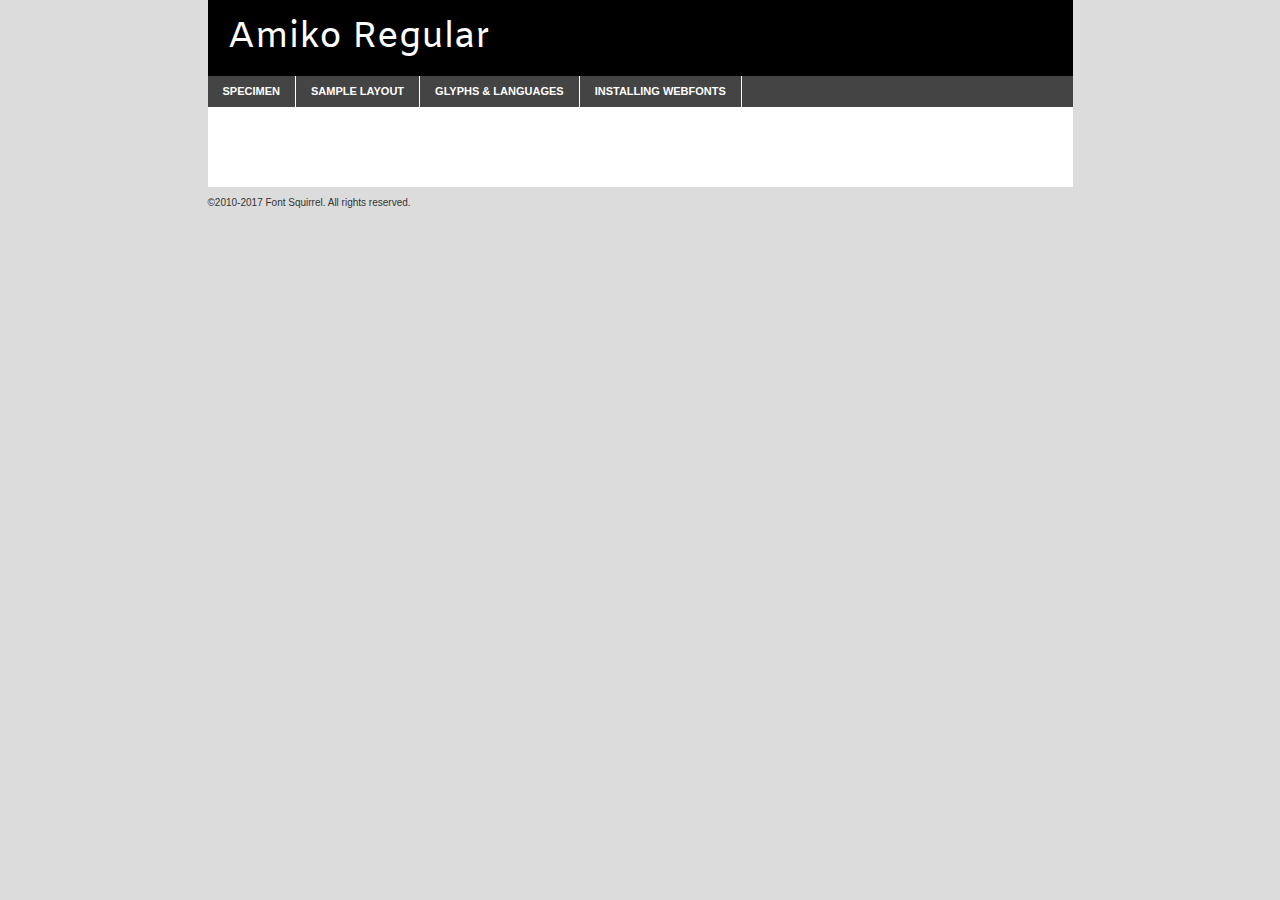
<file: Ex Modulo 3.6/assets/fontes/.woff/amiko-regular-demo.html>
<!DOCTYPE html PUBLIC "-//W3C//DTD XHTML 1.0 Transitional//EN"
	"http://www.w3.org/TR/xhtml1/DTD/xhtml1-transitional.dtd">

<html xmlns="http://www.w3.org/1999/xhtml" xml:lang="en" lang="en">
<head>
	<meta http-equiv="Content-Type" content="text/html; charset=utf-8" />
	<script src="http://ajax.googleapis.com/ajax/libs/jquery/1.7.2/jquery.min.js" type="text/javascript" charset="utf-8"></script>
	<script type="text/javascript">
	(function($){$.fn.easyTabs=function(option){var param=jQuery.extend({fadeSpeed:"fast",defaultContent:1,activeClass:'active'},option);$(this).each(function(){var thisId="#"+this.id;if(param.defaultContent==''){param.defaultContent=1;}
	if(typeof param.defaultContent=="number")
	{var defaultTab=$(thisId+" .tabs li:eq("+(param.defaultContent-1)+") a").attr('href').substr(1);}else{var defaultTab=param.defaultContent;}
	$(thisId+" .tabs li a").each(function(){var tabToHide=$(this).attr('href').substr(1);$("#"+tabToHide).addClass('easytabs-tab-content');});hideAll();changeContent(defaultTab);function hideAll(){$(thisId+" .easytabs-tab-content").hide();}
	function changeContent(tabId){hideAll();$(thisId+" .tabs li").removeClass(param.activeClass);$(thisId+" .tabs li a[href=#"+tabId+"]").closest('li').addClass(param.activeClass);if(param.fadeSpeed!="none")
	{$(thisId+" #"+tabId).fadeIn(param.fadeSpeed);}else{$(thisId+" #"+tabId).show();}}
	$(thisId+" .tabs li").click(function(){var tabId=$(this).find('a').attr('href').substr(1);changeContent(tabId);return false;});});}})(jQuery);
	</script>
	<link rel="stylesheet" href="specimen_files/specimen_stylesheet.css" type="text/css" charset="utf-8" />
	<link rel="stylesheet" href="stylesheet.css" type="text/css" charset="utf-8" />

	<style type="text/css">
					body{
				font-family: 'amikoregular';
							}
		</style>

	<title>Amiko Regular Specimen</title>
	
	
	<script type="text/javascript" charset="utf-8">
		$(document).ready(function() {
			$('#container').easyTabs({defaultContent:1});
		});
	</script>
</head>

<body>
<div id="container">
	<div id="header">
		Amiko Regular	</div>
	<ul class="tabs">
		<li><a href="#specimen">Specimen</a></li>
		<li><a href="#layout">Sample Layout</a></li>
				<li><a href="#glyphs">Glyphs &amp; Languages</a></li>
		<li><a href="#installing">Installing Webfonts</a></li>
		
	</ul>
	
	<div id="main_content">

		
			<div id="specimen">
		
				<div class="section">
					<div class="grid12 firstcol">
						<div class="huge">AaBb</div>
					</div>
				</div>
		
				<div class="section">
					<div class="glyph_range">A&#x200B;B&#x200b;C&#x200b;D&#x200b;E&#x200b;F&#x200b;G&#x200b;H&#x200b;I&#x200b;J&#x200b;K&#x200b;L&#x200b;M&#x200b;N&#x200b;O&#x200b;P&#x200b;Q&#x200b;R&#x200b;S&#x200b;T&#x200b;U&#x200b;V&#x200b;W&#x200b;X&#x200b;Y&#x200b;Z&#x200b;a&#x200b;b&#x200b;c&#x200b;d&#x200b;e&#x200b;f&#x200b;g&#x200b;h&#x200b;i&#x200b;j&#x200b;k&#x200b;l&#x200b;m&#x200b;n&#x200b;o&#x200b;p&#x200b;q&#x200b;r&#x200b;s&#x200b;t&#x200b;u&#x200b;v&#x200b;w&#x200b;x&#x200b;y&#x200b;z&#x200b;1&#x200b;2&#x200b;3&#x200b;4&#x200b;5&#x200b;6&#x200b;7&#x200b;8&#x200b;9&#x200b;0&#x200b;&amp;&#x200b;.&#x200b;,&#x200b;?&#x200b;!&#x200b;&#64;&#x200b;(&#x200b;)&#x200b;#&#x200b;$&#x200b;%&#x200b;*&#x200b;+&#x200b;-&#x200b;=&#x200b;:&#x200b;;</div>
				</div>
				<div class="section">
					<div class="grid12 firstcol">
						<table class="sample_table">
							<tr><td>10</td><td class="size10">abcdefghijklmnopqrstuvwxyzABCDEFGHIJKLMNOPQRSTUVWXYZ0123456789abcdefghijklmnopqrstuvwxyzABCDEFGHIJKLMNOPQRSTUVWXYZ0123456789abcdefghijklmnopqrstuvwxyzABCDEFGHIJKLMNOPQRSTUVWXYZ</td></tr>
							<tr><td>11</td><td class="size11">abcdefghijklmnopqrstuvwxyzABCDEFGHIJKLMNOPQRSTUVWXYZ0123456789abcdefghijklmnopqrstuvwxyzABCDEFGHIJKLMNOPQRSTUVWXYZ0123456789abcdefghijklmnopqrstuvwxyzABCDEFGHIJKLMNOPQRSTUVWXYZ</td></tr>
							<tr><td>12</td><td class="size12">abcdefghijklmnopqrstuvwxyzABCDEFGHIJKLMNOPQRSTUVWXYZ0123456789abcdefghijklmnopqrstuvwxyzABCDEFGHIJKLMNOPQRSTUVWXYZ0123456789abcdefghijklmnopqrstuvwxyzABCDEFGHIJKLMNOPQRSTUVWXYZ</td></tr>
							<tr><td>13</td><td class="size13">abcdefghijklmnopqrstuvwxyzABCDEFGHIJKLMNOPQRSTUVWXYZ0123456789abcdefghijklmnopqrstuvwxyzABCDEFGHIJKLMNOPQRSTUVWXYZ0123456789abcdefghijklmnopqrstuvwxyzABCDEFGHIJKLMNOPQRSTUVWXYZ</td></tr>
							<tr><td>14</td><td class="size14">abcdefghijklmnopqrstuvwxyzABCDEFGHIJKLMNOPQRSTUVWXYZ0123456789abcdefghijklmnopqrstuvwxyzABCDEFGHIJKLMNOPQRSTUVWXYZ0123456789abcdefghijklmnopqrstuvwxyzABCDEFGHIJKLMNOPQRSTUVWXYZ</td></tr>
							<tr><td>16</td><td class="size16">abcdefghijklmnopqrstuvwxyzABCDEFGHIJKLMNOPQRSTUVWXYZ0123456789abcdefghijklmnopqrstuvwxyzABCDEFGHIJKLMNOPQRSTUVWXYZ</td></tr>
							<tr><td>18</td><td class="size18">abcdefghijklmnopqrstuvwxyzABCDEFGHIJKLMNOPQRSTUVWXYZ0123456789abcdefghijklmnopqrstuvwxyzABCDEFGHIJKLMNOPQRSTUVWXYZ</td></tr>
							<tr><td>20</td><td class="size20">abcdefghijklmnopqrstuvwxyzABCDEFGHIJKLMNOPQRSTUVWXYZ0123456789abcdefghijklmnopqrstuvwxyzABCDEFGHIJKLMNOPQRSTUVWXYZ</td></tr>
							<tr><td>24</td><td class="size24">abcdefghijklmnopqrstuvwxyzABCDEFGHIJKLMNOPQRSTUVWXYZ0123456789abcdefghijklmnopqrstuvwxyzABCDEFGHIJKLMNOPQRSTUVWXYZ</td></tr>
							<tr><td>30</td><td class="size30">abcdefghijklmnopqrstuvwxyzABCDEFGHIJKLMNOPQRSTUVWXYZ0123456789abcdefghijklmnopqrstuvwxyzABCDEFGHIJKLMNOPQRSTUVWXYZ</td></tr>
							<tr><td>36</td><td class="size36">abcdefghijklmnopqrstuvwxyzABCDEFGHIJKLMNOPQRSTUVWXYZ0123456789abcdefghijklmnopqrstuvwxyzABCDEFGHIJKLMNOPQRSTUVWXYZ</td></tr>
							<tr><td>48</td><td class="size48">abcdefghijklmnopqrstuvwxyzABCDEFGHIJKLMNOPQRSTUVWXYZ0123456789abcdefghijklmnopqrstuvwxyzABCDEFGHIJKLMNOPQRSTUVWXYZ</td></tr>
							<tr><td>60</td><td class="size60">abcdefghijklmnopqrstuvwxyzABCDEFGHIJKLMNOPQRSTUVWXYZ0123456789abcdefghijklmnopqrstuvwxyzABCDEFGHIJKLMNOPQRSTUVWXYZ</td></tr>
							<tr><td>72</td><td class="size72">abcdefghijklmnopqrstuvwxyzABCDEFGHIJKLMNOPQRSTUVWXYZ0123456789abcdefghijklmnopqrstuvwxyzABCDEFGHIJKLMNOPQRSTUVWXYZ</td></tr>
							<tr><td>90</td><td class="size90">abcdefghijklmnopqrstuvwxyzABCDEFGHIJKLMNOPQRSTUVWXYZ0123456789abcdefghijklmnopqrstuvwxyzABCDEFGHIJKLMNOPQRSTUVWXYZ</td></tr>
						</table>
				
					</div>
			
				</div>
		
		
		
								<div class="section" id="bodycomparison">


										<div id="xheight">
				<div class="fontbody">&#x25FC;&#x25FC;&#x25FC;&#x25FC;&#x25FC;&#x25FC;&#x25FC;&#x25FC;&#x25FC;&#x25FC;&#x25FC;&#x25FC;&#x25FC;&#x25FC;&#x25FC;&#x25FC;&#x25FC;&#x25FC;&#x25FC;&#x25FC;&#x25FC;&#x25FC;&#x25FC;&#x25FC;&#x25FC;&#x25FC;&#x25FC;&#x25FC;&#x25FC;&#x25FC;&#x25FC;&#x25FC;&#x25FC;&#x25FC;&#x25FC;&#x25FC;&#x25FC;&#x25FC;&#x25FC;&#x25FC;&#x25FC;&#x25FC;&#x25FC;&#x25FC;&#x25FC;&#x25FC;&#x25FC;&#x25FC;&#x25FC;&#x25FC;&#x25FC;&#x25FC;&#x25FC;&#x25FC;&#x25FC;&#x25FC;&#x25FC;&#x25FC;&#x25FC;&#x25FC;&#x25FC;&#x25FC;&#x25FC;&#x25FC;&#x25FC;&#x25FC;&#x25FC;&#x25FC;&#x25FC;&#x25FC;&#x25FC;&#x25FC;&#x25FC;&#x25FC;&#x25FC;&#x25FC;&#x25FC;&#x25FC;&#x25FC;&#x25FC;&#x25FC;&#x25FC;&#x25FC;&#x25FC;&#x25FC;&#x25FC;&#x25FC;&#x25FC;&#x25FC;&#x25FC;&#x25FC;&#x25FC;&#x25FC;&#x25FC;&#x25FC;&#x25FC;&#x25FC;&#x25FC;&#x25FC;body</div><div class="arialbody">body</div><div class="verdanabody">body</div><div class="georgiabody">body</div></div>
										<div class="fontbody" style="z-index:1">
											body<span>Amiko Regular</span>
										</div>
										<div class="arialbody" style="z-index:1">
											body<span>Arial</span>
										</div>
										<div class="verdanabody" style="z-index:1">
											body<span>Verdana</span>
										</div>
										<div class="georgiabody" style="z-index:1">
											body<span>Georgia</span>
										</div>



								</div>
		
		
				<div class="section psample psample_row1" id="">
					
					<div class="grid2 firstcol">
						<p class="size10"><span>10.</span>Aenean lacinia bibendum nulla sed consectetur. Fusce dapibus, tellus ac cursus commodo, tortor mauris condimentum nibh, ut fermentum massa justo sit amet risus. Nullam id dolor id nibh ultricies vehicula ut id elit. Cum sociis natoque penatibus et magnis dis parturient montes, nascetur ridiculus mus. Nulla vitae elit libero, a pharetra augue.</p>
			
					</div>
					<div class="grid3">
						<p class="size11"><span>11.</span>Aenean lacinia bibendum nulla sed consectetur. Fusce dapibus, tellus ac cursus commodo, tortor mauris condimentum nibh, ut fermentum massa justo sit amet risus. Nullam id dolor id nibh ultricies vehicula ut id elit. Cum sociis natoque penatibus et magnis dis parturient montes, nascetur ridiculus mus. Nulla vitae elit libero, a pharetra augue.</p>
			
					</div>
					<div class="grid3">
						<p class="size12"><span>12.</span>Aenean lacinia bibendum nulla sed consectetur. Fusce dapibus, tellus ac cursus commodo, tortor mauris condimentum nibh, ut fermentum massa justo sit amet risus. Nullam id dolor id nibh ultricies vehicula ut id elit. Cum sociis natoque penatibus et magnis dis parturient montes, nascetur ridiculus mus. Nulla vitae elit libero, a pharetra augue.</p>
			
					</div>
					<div class="grid4">
						<p class="size13"><span>13.</span>Aenean lacinia bibendum nulla sed consectetur. Fusce dapibus, tellus ac cursus commodo, tortor mauris condimentum nibh, ut fermentum massa justo sit amet risus. Nullam id dolor id nibh ultricies vehicula ut id elit. Cum sociis natoque penatibus et magnis dis parturient montes, nascetur ridiculus mus. Nulla vitae elit libero, a pharetra augue.</p>
			
					</div>
					<div class="white_blend"></div>
					
				</div>
				<div class="section psample psample_row2" id="">
					<div class="grid3 firstcol">
						<p class="size14"><span>14.</span>Aenean lacinia bibendum nulla sed consectetur. Fusce dapibus, tellus ac cursus commodo, tortor mauris condimentum nibh, ut fermentum massa justo sit amet risus. Nullam id dolor id nibh ultricies vehicula ut id elit. Cum sociis natoque penatibus et magnis dis parturient montes, nascetur ridiculus mus. Nulla vitae elit libero, a pharetra augue.</p>
			
					</div>
					<div class="grid4">
						<p class="size16"><span>16.</span>Aenean lacinia bibendum nulla sed consectetur. Fusce dapibus, tellus ac cursus commodo, tortor mauris condimentum nibh, ut fermentum massa justo sit amet risus. Nullam id dolor id nibh ultricies vehicula ut id elit. Cum sociis natoque penatibus et magnis dis parturient montes, nascetur ridiculus mus. Nulla vitae elit libero, a pharetra augue.</p>
			
					</div>
					<div class="grid5">
						<p class="size18"><span>18.</span>Aenean lacinia bibendum nulla sed consectetur. Fusce dapibus, tellus ac cursus commodo, tortor mauris condimentum nibh, ut fermentum massa justo sit amet risus. Nullam id dolor id nibh ultricies vehicula ut id elit. Cum sociis natoque penatibus et magnis dis parturient montes, nascetur ridiculus mus. Nulla vitae elit libero, a pharetra augue.</p>
			
					</div>

					<div class="white_blend"></div>

				</div>
				
				<div class="section psample psample_row3" id="">
					<div class="grid5 firstcol">
						<p class="size20"><span>20.</span>Aenean lacinia bibendum nulla sed consectetur. Fusce dapibus, tellus ac cursus commodo, tortor mauris condimentum nibh, ut fermentum massa justo sit amet risus. Nullam id dolor id nibh ultricies vehicula ut id elit. Cum sociis natoque penatibus et magnis dis parturient montes, nascetur ridiculus mus. Nulla vitae elit libero, a pharetra augue.</p>
					</div>
					<div class="grid7">
						<p class="size24"><span>24.</span>Aenean lacinia bibendum nulla sed consectetur. Fusce dapibus, tellus ac cursus commodo, tortor mauris condimentum nibh, ut fermentum massa justo sit amet risus. Nullam id dolor id nibh ultricies vehicula ut id elit. Cum sociis natoque penatibus et magnis dis parturient montes, nascetur ridiculus mus. Nulla vitae elit libero, a pharetra augue.</p>
					</div>
					
					<div class="white_blend"></div>
					
				</div>
				
				<div class="section psample psample_row4" id="">
					<div class="grid12 firstcol">
						<p class="size30"><span>30.</span>Aenean lacinia bibendum nulla sed consectetur. Fusce dapibus, tellus ac cursus commodo, tortor mauris condimentum nibh, ut fermentum massa justo sit amet risus. Nullam id dolor id nibh ultricies vehicula ut id elit. Cum sociis natoque penatibus et magnis dis parturient montes, nascetur ridiculus mus. Nulla vitae elit libero, a pharetra augue.</p>
					</div>
					<div class="white_blend"></div>
					
				</div>
				
				
				
				<div class="section psample psample_row1 fullreverse">
					<div class="grid2 firstcol">
						<p class="size10"><span>10.</span>Aenean lacinia bibendum nulla sed consectetur. Fusce dapibus, tellus ac cursus commodo, tortor mauris condimentum nibh, ut fermentum massa justo sit amet risus. Nullam id dolor id nibh ultricies vehicula ut id elit. Cum sociis natoque penatibus et magnis dis parturient montes, nascetur ridiculus mus. Nulla vitae elit libero, a pharetra augue.</p>
			
					</div>
					<div class="grid3">
						<p class="size11"><span>11.</span>Aenean lacinia bibendum nulla sed consectetur. Fusce dapibus, tellus ac cursus commodo, tortor mauris condimentum nibh, ut fermentum massa justo sit amet risus. Nullam id dolor id nibh ultricies vehicula ut id elit. Cum sociis natoque penatibus et magnis dis parturient montes, nascetur ridiculus mus. Nulla vitae elit libero, a pharetra augue.</p>
			
					</div>
					<div class="grid3">
						<p class="size12"><span>12.</span>Aenean lacinia bibendum nulla sed consectetur. Fusce dapibus, tellus ac cursus commodo, tortor mauris condimentum nibh, ut fermentum massa justo sit amet risus. Nullam id dolor id nibh ultricies vehicula ut id elit. Cum sociis natoque penatibus et magnis dis parturient montes, nascetur ridiculus mus. Nulla vitae elit libero, a pharetra augue.</p>
			
					</div>
					<div class="grid4">
						<p class="size13"><span>13.</span>Aenean lacinia bibendum nulla sed consectetur. Fusce dapibus, tellus ac cursus commodo, tortor mauris condimentum nibh, ut fermentum massa justo sit amet risus. Nullam id dolor id nibh ultricies vehicula ut id elit. Cum sociis natoque penatibus et magnis dis parturient montes, nascetur ridiculus mus. Nulla vitae elit libero, a pharetra augue.</p>
			
					</div>
					<div class="black_blend"></div>
					
				</div>
				
				<div class="section psample psample_row2 fullreverse">
					<div class="grid3 firstcol">
						<p class="size14"><span>14.</span>Aenean lacinia bibendum nulla sed consectetur. Fusce dapibus, tellus ac cursus commodo, tortor mauris condimentum nibh, ut fermentum massa justo sit amet risus. Nullam id dolor id nibh ultricies vehicula ut id elit. Cum sociis natoque penatibus et magnis dis parturient montes, nascetur ridiculus mus. Nulla vitae elit libero, a pharetra augue.</p>
			
					</div>
					<div class="grid4">
						<p class="size16"><span>16.</span>Aenean lacinia bibendum nulla sed consectetur. Fusce dapibus, tellus ac cursus commodo, tortor mauris condimentum nibh, ut fermentum massa justo sit amet risus. Nullam id dolor id nibh ultricies vehicula ut id elit. Cum sociis natoque penatibus et magnis dis parturient montes, nascetur ridiculus mus. Nulla vitae elit libero, a pharetra augue.</p>
			
					</div>
					<div class="grid5">
						<p class="size18"><span>18.</span>Aenean lacinia bibendum nulla sed consectetur. Fusce dapibus, tellus ac cursus commodo, tortor mauris condimentum nibh, ut fermentum massa justo sit amet risus. Nullam id dolor id nibh ultricies vehicula ut id elit. Cum sociis natoque penatibus et magnis dis parturient montes, nascetur ridiculus mus. Nulla vitae elit libero, a pharetra augue.</p>
			
					</div>
					<div class="black_blend"></div>

				</div>
				
				<div class="section psample fullreverse psample_row3" id="">
					<div class="grid5 firstcol">
						<p class="size20"><span>20.</span>Aenean lacinia bibendum nulla sed consectetur. Fusce dapibus, tellus ac cursus commodo, tortor mauris condimentum nibh, ut fermentum massa justo sit amet risus. Nullam id dolor id nibh ultricies vehicula ut id elit. Cum sociis natoque penatibus et magnis dis parturient montes, nascetur ridiculus mus. Nulla vitae elit libero, a pharetra augue.</p>
					</div>
					<div class="grid7">
						<p class="size24"><span>24.</span>Aenean lacinia bibendum nulla sed consectetur. Fusce dapibus, tellus ac cursus commodo, tortor mauris condimentum nibh, ut fermentum massa justo sit amet risus. Nullam id dolor id nibh ultricies vehicula ut id elit. Cum sociis natoque penatibus et magnis dis parturient montes, nascetur ridiculus mus. Nulla vitae elit libero, a pharetra augue.</p>
					</div>
					
					<div class="black_blend"></div>
					
				</div>
				
				<div class="section psample fullreverse psample_row4" id="" style="border-bottom: 20px #000 solid;">
					<div class="grid12 firstcol">
						<p class="size30"><span>30.</span>Aenean lacinia bibendum nulla sed consectetur. Fusce dapibus, tellus ac cursus commodo, tortor mauris condimentum nibh, ut fermentum massa justo sit amet risus. Nullam id dolor id nibh ultricies vehicula ut id elit. Cum sociis natoque penatibus et magnis dis parturient montes, nascetur ridiculus mus. Nulla vitae elit libero, a pharetra augue.</p>
					</div>
					<div class="black_blend"></div>
					
				</div>
				
				
				
				
			</div>
			
			<div id="layout">
				
				<div class="section">
					
					<div class="grid12 firstcol">
						<h1>Lorem Ipsum Dolor</h1>
						<h2>Etiam porta sem malesuada magna mollis euismod</h2>
						
						<p class="byline">By <a href="#link">Aenean Lacinia</a></p>
					</div>
				</div>
				<div class="section">
					<div class="grid8 firstcol">
						<p class="large">Donec sed odio dui. Morbi leo risus, porta ac consectetur ac, vestibulum at eros. Fusce dapibus, tellus ac cursus commodo, tortor mauris condimentum nibh, ut fermentum massa justo sit amet risus. </p>

						
						<h3>Pellentesque ornare sem</h3>

						<p>Maecenas sed diam eget risus varius blandit sit amet non magna. Maecenas faucibus mollis interdum. Donec ullamcorper nulla non metus auctor fringilla. Nullam id dolor id nibh ultricies vehicula ut id elit. Nullam id dolor id nibh ultricies vehicula ut id elit. </p>

						<p>Aenean eu leo quam. Pellentesque ornare sem lacinia quam venenatis vestibulum. Lorem ipsum dolor sit amet, consectetur adipiscing elit. Cum sociis natoque penatibus et magnis dis parturient montes, nascetur ridiculus mus. </p>

						<p>Nulla vitae elit libero, a pharetra augue. Praesent commodo cursus magna, vel scelerisque nisl consectetur et. Aenean lacinia bibendum nulla sed consectetur. </p>

						<p>Nullam quis risus eget urna mollis ornare vel eu leo. Nullam quis risus eget urna mollis ornare vel eu leo. Maecenas sed diam eget risus varius blandit sit amet non magna. Donec ullamcorper nulla non metus auctor fringilla. </p>

						<h3>Cras mattis consectetur</h3>

						<p>Aenean eu leo quam. Pellentesque ornare sem lacinia quam venenatis vestibulum. Aenean lacinia bibendum nulla sed consectetur. Integer posuere erat a ante venenatis dapibus posuere velit aliquet. Cras mattis consectetur purus sit amet fermentum. </p>

						<p>Nullam id dolor id nibh ultricies vehicula ut id elit. Nullam quis risus eget urna mollis ornare vel eu leo. Cras mattis consectetur purus sit amet fermentum.</p>
					</div>
					
					<div class="grid4 sidebar">
						
						<div class="box reverse">
							<p class="last">Nullam quis risus eget urna mollis ornare vel eu leo. Donec ullamcorper nulla non metus auctor fringilla. Cras mattis consectetur purus sit amet fermentum. Sed posuere consectetur est at lobortis. Lorem ipsum dolor sit amet, consectetur adipiscing elit. </p>
						</div>
						
						<p class="caption">Maecenas sed diam eget risus varius.</p>

						<p>Vestibulum id ligula porta felis euismod semper. Integer posuere erat a ante venenatis dapibus posuere velit aliquet. Vestibulum id ligula porta felis euismod semper. Sed posuere consectetur est at lobortis. Maecenas sed diam eget risus varius blandit sit amet non magna. Fusce dapibus, tellus ac cursus commodo, tortor mauris condimentum nibh, ut fermentum massa justo sit amet risus. </p>

					

						<p>Duis mollis, est non commodo luctus, nisi erat porttitor ligula, eget lacinia odio sem nec elit. Aenean lacinia bibendum nulla sed consectetur. Vivamus sagittis lacus vel augue laoreet rutrum faucibus dolor auctor. Aenean lacinia bibendum nulla sed consectetur. Nullam quis risus eget urna mollis ornare vel eu leo. </p>

						<p>Praesent commodo cursus magna, vel scelerisque nisl consectetur et. Donec ullamcorper nulla non metus auctor fringilla. Maecenas faucibus mollis interdum. Fusce dapibus, tellus ac cursus commodo, tortor mauris condimentum nibh, ut fermentum massa justo sit amet risus. </p>

					</div>
				</div>
				
			</div>


			



		<div id="glyphs">
			<div class="section">
				<div class="grid12 firstcol">
			
				<h1>Language Support</h1>
				<p>The subset of Amiko Regular in this kit supports the following languages:<br />
			
					Albanian, Basque, Breton, Chamorro, Danish, Dutch, English, Faroese, Finnish, French, Frisian, Galician, German, Icelandic, Italian, Malagasy, Norwegian, Portuguese, Spanish, Alsatian, Aragonese, Arapaho, Arrernte, Asturian, Aymara, Bislama, Cebuano, Corsican, Fijian, French_creole, Genoese, Gilbertese, Greenlandic, Haitian_creole, Hiligaynon, Hmong, Hopi, Ibanag, Iloko_ilokano, Indonesian, Interglossa_glosa, Interlingua, Irish_gaelic, Jerriais, Lojban, Lombard, Luxembourgeois, Manx, Mohawk, Norfolk_pitcairnese, Occitan, Oromo, Pangasinan, Papiamento, Piedmontese, Potawatomi, Rhaeto-romance, Romansh, Rotokas, Sami_lule, Samoan, Sardinian, Scots_gaelic, Seychelles_creole, Shona, Sicilian, Somali, Southern_ndebele, Swahili, Swati_swazi, Tagalog_filipino_pilipino, Tetum, Tok_pisin, Uyghur_latinized, Volapuk, Walloon, Warlpiri, Xhosa, Yapese, Zulu, Latinbasic, Ubasic, Demo				</p>
				<h1>Glyph Chart</h1>
				<p>The subset of Amiko Regular in this kit includes all the glyphs listed below. Unicode entities are included above each glyph to help you insert individual characters into your layout.</p>
				<div id="glyph_chart">
			
																														 <div><p>&amp;#13;</p>&#13;</div>
																				 <div><p>&amp;#32;</p>&#32;</div>
																				 <div><p>&amp;#33;</p>&#33;</div>
																				 <div><p>&amp;#34;</p>&#34;</div>
																				 <div><p>&amp;#35;</p>&#35;</div>
																				 <div><p>&amp;#36;</p>&#36;</div>
																				 <div><p>&amp;#37;</p>&#37;</div>
																				 <div><p>&amp;#38;</p>&#38;</div>
																				 <div><p>&amp;#39;</p>&#39;</div>
																				 <div><p>&amp;#40;</p>&#40;</div>
																				 <div><p>&amp;#41;</p>&#41;</div>
																				 <div><p>&amp;#42;</p>&#42;</div>
																				 <div><p>&amp;#43;</p>&#43;</div>
																				 <div><p>&amp;#44;</p>&#44;</div>
																				 <div><p>&amp;#45;</p>&#45;</div>
																				 <div><p>&amp;#46;</p>&#46;</div>
																				 <div><p>&amp;#47;</p>&#47;</div>
																				 <div><p>&amp;#48;</p>&#48;</div>
																				 <div><p>&amp;#49;</p>&#49;</div>
																				 <div><p>&amp;#50;</p>&#50;</div>
																				 <div><p>&amp;#51;</p>&#51;</div>
																				 <div><p>&amp;#52;</p>&#52;</div>
																				 <div><p>&amp;#53;</p>&#53;</div>
																				 <div><p>&amp;#54;</p>&#54;</div>
																				 <div><p>&amp;#55;</p>&#55;</div>
																				 <div><p>&amp;#56;</p>&#56;</div>
																				 <div><p>&amp;#57;</p>&#57;</div>
																				 <div><p>&amp;#58;</p>&#58;</div>
																				 <div><p>&amp;#59;</p>&#59;</div>
																				 <div><p>&amp;#60;</p>&#60;</div>
																				 <div><p>&amp;#61;</p>&#61;</div>
																				 <div><p>&amp;#62;</p>&#62;</div>
																				 <div><p>&amp;#63;</p>&#63;</div>
																				 <div><p>&amp;#64;</p>&#64;</div>
																				 <div><p>&amp;#65;</p>&#65;</div>
																				 <div><p>&amp;#66;</p>&#66;</div>
																				 <div><p>&amp;#67;</p>&#67;</div>
																				 <div><p>&amp;#68;</p>&#68;</div>
																				 <div><p>&amp;#69;</p>&#69;</div>
																				 <div><p>&amp;#70;</p>&#70;</div>
																				 <div><p>&amp;#71;</p>&#71;</div>
																				 <div><p>&amp;#72;</p>&#72;</div>
																				 <div><p>&amp;#73;</p>&#73;</div>
																				 <div><p>&amp;#74;</p>&#74;</div>
																				 <div><p>&amp;#75;</p>&#75;</div>
																				 <div><p>&amp;#76;</p>&#76;</div>
																				 <div><p>&amp;#77;</p>&#77;</div>
																				 <div><p>&amp;#78;</p>&#78;</div>
																				 <div><p>&amp;#79;</p>&#79;</div>
																				 <div><p>&amp;#80;</p>&#80;</div>
																				 <div><p>&amp;#81;</p>&#81;</div>
																				 <div><p>&amp;#82;</p>&#82;</div>
																				 <div><p>&amp;#83;</p>&#83;</div>
																				 <div><p>&amp;#84;</p>&#84;</div>
																				 <div><p>&amp;#85;</p>&#85;</div>
																				 <div><p>&amp;#86;</p>&#86;</div>
																				 <div><p>&amp;#87;</p>&#87;</div>
																				 <div><p>&amp;#88;</p>&#88;</div>
																				 <div><p>&amp;#89;</p>&#89;</div>
																				 <div><p>&amp;#90;</p>&#90;</div>
																				 <div><p>&amp;#91;</p>&#91;</div>
																				 <div><p>&amp;#92;</p>&#92;</div>
																				 <div><p>&amp;#93;</p>&#93;</div>
																				 <div><p>&amp;#94;</p>&#94;</div>
																				 <div><p>&amp;#95;</p>&#95;</div>
																				 <div><p>&amp;#96;</p>&#96;</div>
																				 <div><p>&amp;#97;</p>&#97;</div>
																				 <div><p>&amp;#98;</p>&#98;</div>
																				 <div><p>&amp;#99;</p>&#99;</div>
																				 <div><p>&amp;#100;</p>&#100;</div>
																				 <div><p>&amp;#101;</p>&#101;</div>
																				 <div><p>&amp;#102;</p>&#102;</div>
																				 <div><p>&amp;#103;</p>&#103;</div>
																				 <div><p>&amp;#104;</p>&#104;</div>
																				 <div><p>&amp;#105;</p>&#105;</div>
																				 <div><p>&amp;#106;</p>&#106;</div>
																				 <div><p>&amp;#107;</p>&#107;</div>
																				 <div><p>&amp;#108;</p>&#108;</div>
																				 <div><p>&amp;#109;</p>&#109;</div>
																				 <div><p>&amp;#110;</p>&#110;</div>
																				 <div><p>&amp;#111;</p>&#111;</div>
																				 <div><p>&amp;#112;</p>&#112;</div>
																				 <div><p>&amp;#113;</p>&#113;</div>
																				 <div><p>&amp;#114;</p>&#114;</div>
																				 <div><p>&amp;#115;</p>&#115;</div>
																				 <div><p>&amp;#116;</p>&#116;</div>
																				 <div><p>&amp;#117;</p>&#117;</div>
																				 <div><p>&amp;#118;</p>&#118;</div>
																				 <div><p>&amp;#119;</p>&#119;</div>
																				 <div><p>&amp;#120;</p>&#120;</div>
																				 <div><p>&amp;#121;</p>&#121;</div>
																				 <div><p>&amp;#122;</p>&#122;</div>
																				 <div><p>&amp;#123;</p>&#123;</div>
																				 <div><p>&amp;#124;</p>&#124;</div>
																				 <div><p>&amp;#125;</p>&#125;</div>
																				 <div><p>&amp;#126;</p>&#126;</div>
																				 <div><p>&amp;#160;</p>&#160;</div>
																				 <div><p>&amp;#161;</p>&#161;</div>
																				 <div><p>&amp;#162;</p>&#162;</div>
																				 <div><p>&amp;#163;</p>&#163;</div>
																				 <div><p>&amp;#164;</p>&#164;</div>
																				 <div><p>&amp;#165;</p>&#165;</div>
																				 <div><p>&amp;#166;</p>&#166;</div>
																				 <div><p>&amp;#167;</p>&#167;</div>
																				 <div><p>&amp;#168;</p>&#168;</div>
																				 <div><p>&amp;#169;</p>&#169;</div>
																				 <div><p>&amp;#170;</p>&#170;</div>
																				 <div><p>&amp;#171;</p>&#171;</div>
																				 <div><p>&amp;#172;</p>&#172;</div>
																				 <div><p>&amp;#173;</p>&#173;</div>
																				 <div><p>&amp;#174;</p>&#174;</div>
																				 <div><p>&amp;#175;</p>&#175;</div>
																				 <div><p>&amp;#176;</p>&#176;</div>
																				 <div><p>&amp;#177;</p>&#177;</div>
																				 <div><p>&amp;#178;</p>&#178;</div>
																				 <div><p>&amp;#179;</p>&#179;</div>
																				 <div><p>&amp;#180;</p>&#180;</div>
																				 <div><p>&amp;#181;</p>&#181;</div>
																				 <div><p>&amp;#182;</p>&#182;</div>
																				 <div><p>&amp;#183;</p>&#183;</div>
																				 <div><p>&amp;#184;</p>&#184;</div>
																				 <div><p>&amp;#185;</p>&#185;</div>
																				 <div><p>&amp;#186;</p>&#186;</div>
																				 <div><p>&amp;#187;</p>&#187;</div>
																				 <div><p>&amp;#188;</p>&#188;</div>
																				 <div><p>&amp;#189;</p>&#189;</div>
																				 <div><p>&amp;#190;</p>&#190;</div>
																				 <div><p>&amp;#191;</p>&#191;</div>
																				 <div><p>&amp;#192;</p>&#192;</div>
																				 <div><p>&amp;#193;</p>&#193;</div>
																				 <div><p>&amp;#194;</p>&#194;</div>
																				 <div><p>&amp;#195;</p>&#195;</div>
																				 <div><p>&amp;#196;</p>&#196;</div>
																				 <div><p>&amp;#197;</p>&#197;</div>
																				 <div><p>&amp;#198;</p>&#198;</div>
																				 <div><p>&amp;#199;</p>&#199;</div>
																				 <div><p>&amp;#200;</p>&#200;</div>
																				 <div><p>&amp;#201;</p>&#201;</div>
																				 <div><p>&amp;#202;</p>&#202;</div>
																				 <div><p>&amp;#203;</p>&#203;</div>
																				 <div><p>&amp;#204;</p>&#204;</div>
																				 <div><p>&amp;#205;</p>&#205;</div>
																				 <div><p>&amp;#206;</p>&#206;</div>
																				 <div><p>&amp;#207;</p>&#207;</div>
																				 <div><p>&amp;#208;</p>&#208;</div>
																				 <div><p>&amp;#209;</p>&#209;</div>
																				 <div><p>&amp;#210;</p>&#210;</div>
																				 <div><p>&amp;#211;</p>&#211;</div>
																				 <div><p>&amp;#212;</p>&#212;</div>
																				 <div><p>&amp;#213;</p>&#213;</div>
																				 <div><p>&amp;#214;</p>&#214;</div>
																				 <div><p>&amp;#215;</p>&#215;</div>
																				 <div><p>&amp;#216;</p>&#216;</div>
																				 <div><p>&amp;#217;</p>&#217;</div>
																				 <div><p>&amp;#218;</p>&#218;</div>
																				 <div><p>&amp;#219;</p>&#219;</div>
																				 <div><p>&amp;#220;</p>&#220;</div>
																				 <div><p>&amp;#221;</p>&#221;</div>
																				 <div><p>&amp;#222;</p>&#222;</div>
																				 <div><p>&amp;#223;</p>&#223;</div>
																				 <div><p>&amp;#224;</p>&#224;</div>
																				 <div><p>&amp;#225;</p>&#225;</div>
																				 <div><p>&amp;#226;</p>&#226;</div>
																				 <div><p>&amp;#227;</p>&#227;</div>
																				 <div><p>&amp;#228;</p>&#228;</div>
																				 <div><p>&amp;#229;</p>&#229;</div>
																				 <div><p>&amp;#230;</p>&#230;</div>
																				 <div><p>&amp;#231;</p>&#231;</div>
																				 <div><p>&amp;#232;</p>&#232;</div>
																				 <div><p>&amp;#233;</p>&#233;</div>
																				 <div><p>&amp;#234;</p>&#234;</div>
																				 <div><p>&amp;#235;</p>&#235;</div>
																				 <div><p>&amp;#236;</p>&#236;</div>
																				 <div><p>&amp;#237;</p>&#237;</div>
																				 <div><p>&amp;#238;</p>&#238;</div>
																				 <div><p>&amp;#239;</p>&#239;</div>
																				 <div><p>&amp;#240;</p>&#240;</div>
																				 <div><p>&amp;#241;</p>&#241;</div>
																				 <div><p>&amp;#242;</p>&#242;</div>
																				 <div><p>&amp;#243;</p>&#243;</div>
																				 <div><p>&amp;#244;</p>&#244;</div>
																				 <div><p>&amp;#245;</p>&#245;</div>
																				 <div><p>&amp;#246;</p>&#246;</div>
																				 <div><p>&amp;#247;</p>&#247;</div>
																				 <div><p>&amp;#248;</p>&#248;</div>
																				 <div><p>&amp;#249;</p>&#249;</div>
																				 <div><p>&amp;#250;</p>&#250;</div>
																				 <div><p>&amp;#251;</p>&#251;</div>
																				 <div><p>&amp;#252;</p>&#252;</div>
																				 <div><p>&amp;#253;</p>&#253;</div>
																				 <div><p>&amp;#254;</p>&#254;</div>
																				 <div><p>&amp;#255;</p>&#255;</div>
																				 <div><p>&amp;#338;</p>&#338;</div>
																				 <div><p>&amp;#339;</p>&#339;</div>
																				 <div><p>&amp;#376;</p>&#376;</div>
																				 <div><p>&amp;#710;</p>&#710;</div>
																				 <div><p>&amp;#732;</p>&#732;</div>
																				 <div><p>&amp;#8192;</p>&#8192;</div>
																				 <div><p>&amp;#8193;</p>&#8193;</div>
																				 <div><p>&amp;#8194;</p>&#8194;</div>
																				 <div><p>&amp;#8195;</p>&#8195;</div>
																				 <div><p>&amp;#8196;</p>&#8196;</div>
																				 <div><p>&amp;#8197;</p>&#8197;</div>
																				 <div><p>&amp;#8198;</p>&#8198;</div>
																				 <div><p>&amp;#8199;</p>&#8199;</div>
																				 <div><p>&amp;#8200;</p>&#8200;</div>
																				 <div><p>&amp;#8201;</p>&#8201;</div>
																				 <div><p>&amp;#8202;</p>&#8202;</div>
																				 <div><p>&amp;#8208;</p>&#8208;</div>
																				 <div><p>&amp;#8209;</p>&#8209;</div>
																				 <div><p>&amp;#8210;</p>&#8210;</div>
																				 <div><p>&amp;#8211;</p>&#8211;</div>
																				 <div><p>&amp;#8212;</p>&#8212;</div>
																				 <div><p>&amp;#8216;</p>&#8216;</div>
																				 <div><p>&amp;#8217;</p>&#8217;</div>
																				 <div><p>&amp;#8218;</p>&#8218;</div>
																				 <div><p>&amp;#8220;</p>&#8220;</div>
																				 <div><p>&amp;#8221;</p>&#8221;</div>
																				 <div><p>&amp;#8222;</p>&#8222;</div>
																				 <div><p>&amp;#8226;</p>&#8226;</div>
																				 <div><p>&amp;#8230;</p>&#8230;</div>
																				 <div><p>&amp;#8239;</p>&#8239;</div>
																				 <div><p>&amp;#8249;</p>&#8249;</div>
																				 <div><p>&amp;#8250;</p>&#8250;</div>
																				 <div><p>&amp;#8287;</p>&#8287;</div>
																				 <div><p>&amp;#8364;</p>&#8364;</div>
																				 <div><p>&amp;#8482;</p>&#8482;</div>
																				 <div><p>&amp;#9724;</p>&#9724;</div>
																				 <div><p>&amp;#64257;</p>&#64257;</div>
																				 <div><p>&amp;#64258;</p>&#64258;</div>
																												</div>	
				</div>
		
		
			</div>
		</div>
		
		
		<div id="specs">
			
		</div>
	
		<div id="installing">
			<div class="section">
				<div class="grid7 firstcol">
					<h1>Installing Webfonts</h1>
					
					<p>Webfonts are supported by all major browser platforms but not all in the same way. There are currently four different font formats that must be included in order to target all browsers. This includes TTF, WOFF, EOT and SVG.</p>
					
					<h2>1. Upload your webfonts</h2>
					<p>You must upload your webfont kit to your website. They should be in or near the same directory as your CSS files.</p>
					
					<h2>2. Include the webfont stylesheet</h2>
					<p>A special CSS @font-face declaration helps the various browsers select the appropriate font it needs without causing you a bunch of headaches. Learn more about this syntax by reading the <a href="https://www.fontspring.com/blog/further-hardening-of-the-bulletproof-syntax">Fontspring blog post</a> about it. The code for it is as follows:</p>


<code>
@font-face{ 
	font-family: 'MyWebFont';
	src: url('WebFont.eot');
	src: url('WebFont.eot?#iefix') format('embedded-opentype'),
	     url('WebFont.woff') format('woff'),
	     url('WebFont.ttf') format('truetype'),
	     url('WebFont.svg#webfont') format('svg');
}
</code>

	<p>We've already gone ahead and generated the code for you. All you have to do is link to the stylesheet in your HTML, like this:</p>
	<code>&lt;link rel=&quot;stylesheet&quot; href=&quot;stylesheet.css&quot; type=&quot;text/css&quot; charset=&quot;utf-8&quot; /&gt;</code>

					<h2>3. Modify your own stylesheet</h2>
					<p>To take advantage of your new fonts, you must tell your stylesheet to use them. Look at the original @font-face declaration above and find the property called "font-family." The name linked there will be what you use to reference the font. Prepend that webfont name to the font stack in the "font-family" property, inside the selector you want to change. For example:</p>
<code>p { font-family: 'WebFont', Arial, sans-serif; }</code>

<h2>4. Test</h2>
<p>Getting webfonts to work cross-browser <em>can</em> be tricky. Use the information in the sidebar to help you if you find that fonts aren't loading in a particular browser.</p>
				</div>
				
				<div class="grid5 sidebar">
					<div class="box">
						<h2>Troubleshooting<br />Font-Face Problems</h2>
						<p>Having trouble getting your webfonts to load in your new website? Here are some tips to sort out what might be the problem.</p>

						<h3>Fonts not showing in any browser</h3>

						<p>This sounds like you need to work on the plumbing. You either did not upload the fonts to the correct directory, or you did not link the fonts properly in the CSS. If you've confirmed that all this is correct and you still have a problem, take a look at your .htaccess file and see if requests are getting intercepted.</p>

						<h3>Fonts not loading in iPhone or iPad</h3>

						<p>The most common problem here is that you are serving the fonts from an IIS server. IIS refuses to serve files that have unknown MIME types. If that is the case, you must set the MIME type for SVG to "image/svg+xml" in the server settings. Follow these instructions from Microsoft if you need help.</p>

						<h3>Fonts not loading in Firefox</h3>

						<p>The primary reason for this failure? You are still using a version Firefox older than 3.5. So upgrade already! If that isn't it, then you are very likely serving fonts from a different domain. Firefox requires that all font assets be served from the same domain. Lastly it is possible that you need to add WOFF to your list of MIME types (if you are serving via IIS.)</p>

						<h3>Fonts not loading in IE</h3>

						<p>Are you looking at Internet Explorer on an actual Windows machine or are you cheating by using a service like Adobe BrowserLab? Many of these screenshot services do not render @font-face for IE. Best to test it on a real machine.</p>

						<h3>Fonts not loading in IE9</h3>

						<p>IE9, like Firefox, requires that fonts be served from the same domain as the website. Make sure that is the case.</p>
					</div>
				</div>
			</div>
			
		</div>
	
	</div>
	<div id="footer">
		<p>&copy;2010-2017 Font Squirrel. All rights reserved.</p>
	</div>
</div>
</body>
</html>
</file>
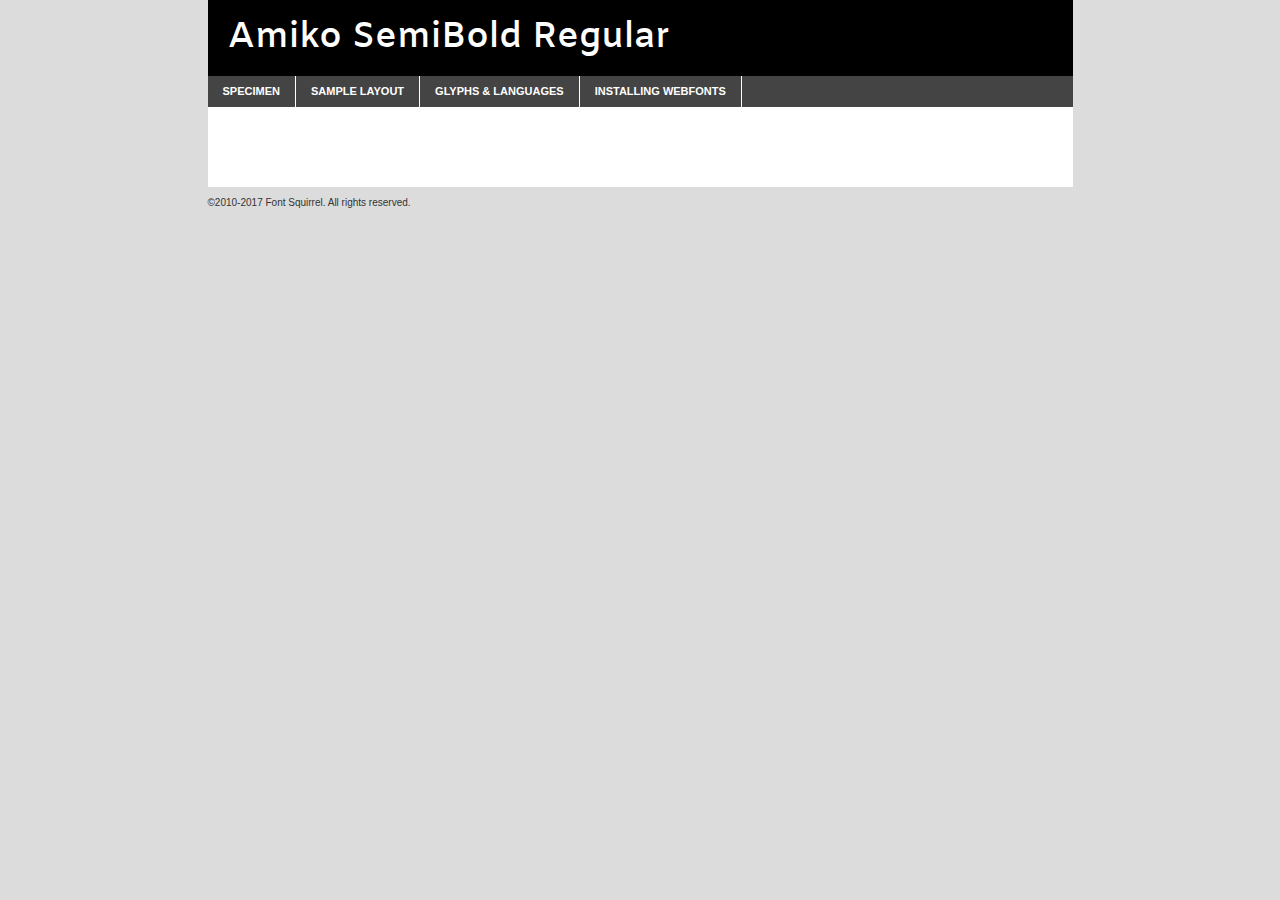
<file: Ex Modulo 3.6/assets/fontes/.woff/amiko-semibold-demo.html>
<!DOCTYPE html PUBLIC "-//W3C//DTD XHTML 1.0 Transitional//EN"
	"http://www.w3.org/TR/xhtml1/DTD/xhtml1-transitional.dtd">

<html xmlns="http://www.w3.org/1999/xhtml" xml:lang="en" lang="en">
<head>
	<meta http-equiv="Content-Type" content="text/html; charset=utf-8" />
	<script src="http://ajax.googleapis.com/ajax/libs/jquery/1.7.2/jquery.min.js" type="text/javascript" charset="utf-8"></script>
	<script type="text/javascript">
	(function($){$.fn.easyTabs=function(option){var param=jQuery.extend({fadeSpeed:"fast",defaultContent:1,activeClass:'active'},option);$(this).each(function(){var thisId="#"+this.id;if(param.defaultContent==''){param.defaultContent=1;}
	if(typeof param.defaultContent=="number")
	{var defaultTab=$(thisId+" .tabs li:eq("+(param.defaultContent-1)+") a").attr('href').substr(1);}else{var defaultTab=param.defaultContent;}
	$(thisId+" .tabs li a").each(function(){var tabToHide=$(this).attr('href').substr(1);$("#"+tabToHide).addClass('easytabs-tab-content');});hideAll();changeContent(defaultTab);function hideAll(){$(thisId+" .easytabs-tab-content").hide();}
	function changeContent(tabId){hideAll();$(thisId+" .tabs li").removeClass(param.activeClass);$(thisId+" .tabs li a[href=#"+tabId+"]").closest('li').addClass(param.activeClass);if(param.fadeSpeed!="none")
	{$(thisId+" #"+tabId).fadeIn(param.fadeSpeed);}else{$(thisId+" #"+tabId).show();}}
	$(thisId+" .tabs li").click(function(){var tabId=$(this).find('a').attr('href').substr(1);changeContent(tabId);return false;});});}})(jQuery);
	</script>
	<link rel="stylesheet" href="specimen_files/specimen_stylesheet.css" type="text/css" charset="utf-8" />
	<link rel="stylesheet" href="stylesheet.css" type="text/css" charset="utf-8" />

	<style type="text/css">
					body{
				font-family: 'amikosemibold';
							}
		</style>

	<title>Amiko SemiBold Regular Specimen</title>
	
	
	<script type="text/javascript" charset="utf-8">
		$(document).ready(function() {
			$('#container').easyTabs({defaultContent:1});
		});
	</script>
</head>

<body>
<div id="container">
	<div id="header">
		Amiko SemiBold Regular	</div>
	<ul class="tabs">
		<li><a href="#specimen">Specimen</a></li>
		<li><a href="#layout">Sample Layout</a></li>
				<li><a href="#glyphs">Glyphs &amp; Languages</a></li>
		<li><a href="#installing">Installing Webfonts</a></li>
		
	</ul>
	
	<div id="main_content">

		
			<div id="specimen">
		
				<div class="section">
					<div class="grid12 firstcol">
						<div class="huge">AaBb</div>
					</div>
				</div>
		
				<div class="section">
					<div class="glyph_range">A&#x200B;B&#x200b;C&#x200b;D&#x200b;E&#x200b;F&#x200b;G&#x200b;H&#x200b;I&#x200b;J&#x200b;K&#x200b;L&#x200b;M&#x200b;N&#x200b;O&#x200b;P&#x200b;Q&#x200b;R&#x200b;S&#x200b;T&#x200b;U&#x200b;V&#x200b;W&#x200b;X&#x200b;Y&#x200b;Z&#x200b;a&#x200b;b&#x200b;c&#x200b;d&#x200b;e&#x200b;f&#x200b;g&#x200b;h&#x200b;i&#x200b;j&#x200b;k&#x200b;l&#x200b;m&#x200b;n&#x200b;o&#x200b;p&#x200b;q&#x200b;r&#x200b;s&#x200b;t&#x200b;u&#x200b;v&#x200b;w&#x200b;x&#x200b;y&#x200b;z&#x200b;1&#x200b;2&#x200b;3&#x200b;4&#x200b;5&#x200b;6&#x200b;7&#x200b;8&#x200b;9&#x200b;0&#x200b;&amp;&#x200b;.&#x200b;,&#x200b;?&#x200b;!&#x200b;&#64;&#x200b;(&#x200b;)&#x200b;#&#x200b;$&#x200b;%&#x200b;*&#x200b;+&#x200b;-&#x200b;=&#x200b;:&#x200b;;</div>
				</div>
				<div class="section">
					<div class="grid12 firstcol">
						<table class="sample_table">
							<tr><td>10</td><td class="size10">abcdefghijklmnopqrstuvwxyzABCDEFGHIJKLMNOPQRSTUVWXYZ0123456789abcdefghijklmnopqrstuvwxyzABCDEFGHIJKLMNOPQRSTUVWXYZ0123456789abcdefghijklmnopqrstuvwxyzABCDEFGHIJKLMNOPQRSTUVWXYZ</td></tr>
							<tr><td>11</td><td class="size11">abcdefghijklmnopqrstuvwxyzABCDEFGHIJKLMNOPQRSTUVWXYZ0123456789abcdefghijklmnopqrstuvwxyzABCDEFGHIJKLMNOPQRSTUVWXYZ0123456789abcdefghijklmnopqrstuvwxyzABCDEFGHIJKLMNOPQRSTUVWXYZ</td></tr>
							<tr><td>12</td><td class="size12">abcdefghijklmnopqrstuvwxyzABCDEFGHIJKLMNOPQRSTUVWXYZ0123456789abcdefghijklmnopqrstuvwxyzABCDEFGHIJKLMNOPQRSTUVWXYZ0123456789abcdefghijklmnopqrstuvwxyzABCDEFGHIJKLMNOPQRSTUVWXYZ</td></tr>
							<tr><td>13</td><td class="size13">abcdefghijklmnopqrstuvwxyzABCDEFGHIJKLMNOPQRSTUVWXYZ0123456789abcdefghijklmnopqrstuvwxyzABCDEFGHIJKLMNOPQRSTUVWXYZ0123456789abcdefghijklmnopqrstuvwxyzABCDEFGHIJKLMNOPQRSTUVWXYZ</td></tr>
							<tr><td>14</td><td class="size14">abcdefghijklmnopqrstuvwxyzABCDEFGHIJKLMNOPQRSTUVWXYZ0123456789abcdefghijklmnopqrstuvwxyzABCDEFGHIJKLMNOPQRSTUVWXYZ0123456789abcdefghijklmnopqrstuvwxyzABCDEFGHIJKLMNOPQRSTUVWXYZ</td></tr>
							<tr><td>16</td><td class="size16">abcdefghijklmnopqrstuvwxyzABCDEFGHIJKLMNOPQRSTUVWXYZ0123456789abcdefghijklmnopqrstuvwxyzABCDEFGHIJKLMNOPQRSTUVWXYZ</td></tr>
							<tr><td>18</td><td class="size18">abcdefghijklmnopqrstuvwxyzABCDEFGHIJKLMNOPQRSTUVWXYZ0123456789abcdefghijklmnopqrstuvwxyzABCDEFGHIJKLMNOPQRSTUVWXYZ</td></tr>
							<tr><td>20</td><td class="size20">abcdefghijklmnopqrstuvwxyzABCDEFGHIJKLMNOPQRSTUVWXYZ0123456789abcdefghijklmnopqrstuvwxyzABCDEFGHIJKLMNOPQRSTUVWXYZ</td></tr>
							<tr><td>24</td><td class="size24">abcdefghijklmnopqrstuvwxyzABCDEFGHIJKLMNOPQRSTUVWXYZ0123456789abcdefghijklmnopqrstuvwxyzABCDEFGHIJKLMNOPQRSTUVWXYZ</td></tr>
							<tr><td>30</td><td class="size30">abcdefghijklmnopqrstuvwxyzABCDEFGHIJKLMNOPQRSTUVWXYZ0123456789abcdefghijklmnopqrstuvwxyzABCDEFGHIJKLMNOPQRSTUVWXYZ</td></tr>
							<tr><td>36</td><td class="size36">abcdefghijklmnopqrstuvwxyzABCDEFGHIJKLMNOPQRSTUVWXYZ0123456789abcdefghijklmnopqrstuvwxyzABCDEFGHIJKLMNOPQRSTUVWXYZ</td></tr>
							<tr><td>48</td><td class="size48">abcdefghijklmnopqrstuvwxyzABCDEFGHIJKLMNOPQRSTUVWXYZ0123456789abcdefghijklmnopqrstuvwxyzABCDEFGHIJKLMNOPQRSTUVWXYZ</td></tr>
							<tr><td>60</td><td class="size60">abcdefghijklmnopqrstuvwxyzABCDEFGHIJKLMNOPQRSTUVWXYZ0123456789abcdefghijklmnopqrstuvwxyzABCDEFGHIJKLMNOPQRSTUVWXYZ</td></tr>
							<tr><td>72</td><td class="size72">abcdefghijklmnopqrstuvwxyzABCDEFGHIJKLMNOPQRSTUVWXYZ0123456789abcdefghijklmnopqrstuvwxyzABCDEFGHIJKLMNOPQRSTUVWXYZ</td></tr>
							<tr><td>90</td><td class="size90">abcdefghijklmnopqrstuvwxyzABCDEFGHIJKLMNOPQRSTUVWXYZ0123456789abcdefghijklmnopqrstuvwxyzABCDEFGHIJKLMNOPQRSTUVWXYZ</td></tr>
						</table>
				
					</div>
			
				</div>
		
		
		
								<div class="section" id="bodycomparison">


										<div id="xheight">
				<div class="fontbody">&#x25FC;&#x25FC;&#x25FC;&#x25FC;&#x25FC;&#x25FC;&#x25FC;&#x25FC;&#x25FC;&#x25FC;&#x25FC;&#x25FC;&#x25FC;&#x25FC;&#x25FC;&#x25FC;&#x25FC;&#x25FC;&#x25FC;&#x25FC;&#x25FC;&#x25FC;&#x25FC;&#x25FC;&#x25FC;&#x25FC;&#x25FC;&#x25FC;&#x25FC;&#x25FC;&#x25FC;&#x25FC;&#x25FC;&#x25FC;&#x25FC;&#x25FC;&#x25FC;&#x25FC;&#x25FC;&#x25FC;&#x25FC;&#x25FC;&#x25FC;&#x25FC;&#x25FC;&#x25FC;&#x25FC;&#x25FC;&#x25FC;&#x25FC;&#x25FC;&#x25FC;&#x25FC;&#x25FC;&#x25FC;&#x25FC;&#x25FC;&#x25FC;&#x25FC;&#x25FC;&#x25FC;&#x25FC;&#x25FC;&#x25FC;&#x25FC;&#x25FC;&#x25FC;&#x25FC;&#x25FC;&#x25FC;&#x25FC;&#x25FC;&#x25FC;&#x25FC;&#x25FC;&#x25FC;&#x25FC;&#x25FC;&#x25FC;&#x25FC;&#x25FC;&#x25FC;&#x25FC;&#x25FC;&#x25FC;&#x25FC;&#x25FC;&#x25FC;&#x25FC;&#x25FC;&#x25FC;&#x25FC;&#x25FC;&#x25FC;&#x25FC;&#x25FC;&#x25FC;&#x25FC;&#x25FC;body</div><div class="arialbody">body</div><div class="verdanabody">body</div><div class="georgiabody">body</div></div>
										<div class="fontbody" style="z-index:1">
											body<span>Amiko SemiBold Regular</span>
										</div>
										<div class="arialbody" style="z-index:1">
											body<span>Arial</span>
										</div>
										<div class="verdanabody" style="z-index:1">
											body<span>Verdana</span>
										</div>
										<div class="georgiabody" style="z-index:1">
											body<span>Georgia</span>
										</div>



								</div>
		
		
				<div class="section psample psample_row1" id="">
					
					<div class="grid2 firstcol">
						<p class="size10"><span>10.</span>Aenean lacinia bibendum nulla sed consectetur. Fusce dapibus, tellus ac cursus commodo, tortor mauris condimentum nibh, ut fermentum massa justo sit amet risus. Nullam id dolor id nibh ultricies vehicula ut id elit. Cum sociis natoque penatibus et magnis dis parturient montes, nascetur ridiculus mus. Nulla vitae elit libero, a pharetra augue.</p>
			
					</div>
					<div class="grid3">
						<p class="size11"><span>11.</span>Aenean lacinia bibendum nulla sed consectetur. Fusce dapibus, tellus ac cursus commodo, tortor mauris condimentum nibh, ut fermentum massa justo sit amet risus. Nullam id dolor id nibh ultricies vehicula ut id elit. Cum sociis natoque penatibus et magnis dis parturient montes, nascetur ridiculus mus. Nulla vitae elit libero, a pharetra augue.</p>
			
					</div>
					<div class="grid3">
						<p class="size12"><span>12.</span>Aenean lacinia bibendum nulla sed consectetur. Fusce dapibus, tellus ac cursus commodo, tortor mauris condimentum nibh, ut fermentum massa justo sit amet risus. Nullam id dolor id nibh ultricies vehicula ut id elit. Cum sociis natoque penatibus et magnis dis parturient montes, nascetur ridiculus mus. Nulla vitae elit libero, a pharetra augue.</p>
			
					</div>
					<div class="grid4">
						<p class="size13"><span>13.</span>Aenean lacinia bibendum nulla sed consectetur. Fusce dapibus, tellus ac cursus commodo, tortor mauris condimentum nibh, ut fermentum massa justo sit amet risus. Nullam id dolor id nibh ultricies vehicula ut id elit. Cum sociis natoque penatibus et magnis dis parturient montes, nascetur ridiculus mus. Nulla vitae elit libero, a pharetra augue.</p>
			
					</div>
					<div class="white_blend"></div>
					
				</div>
				<div class="section psample psample_row2" id="">
					<div class="grid3 firstcol">
						<p class="size14"><span>14.</span>Aenean lacinia bibendum nulla sed consectetur. Fusce dapibus, tellus ac cursus commodo, tortor mauris condimentum nibh, ut fermentum massa justo sit amet risus. Nullam id dolor id nibh ultricies vehicula ut id elit. Cum sociis natoque penatibus et magnis dis parturient montes, nascetur ridiculus mus. Nulla vitae elit libero, a pharetra augue.</p>
			
					</div>
					<div class="grid4">
						<p class="size16"><span>16.</span>Aenean lacinia bibendum nulla sed consectetur. Fusce dapibus, tellus ac cursus commodo, tortor mauris condimentum nibh, ut fermentum massa justo sit amet risus. Nullam id dolor id nibh ultricies vehicula ut id elit. Cum sociis natoque penatibus et magnis dis parturient montes, nascetur ridiculus mus. Nulla vitae elit libero, a pharetra augue.</p>
			
					</div>
					<div class="grid5">
						<p class="size18"><span>18.</span>Aenean lacinia bibendum nulla sed consectetur. Fusce dapibus, tellus ac cursus commodo, tortor mauris condimentum nibh, ut fermentum massa justo sit amet risus. Nullam id dolor id nibh ultricies vehicula ut id elit. Cum sociis natoque penatibus et magnis dis parturient montes, nascetur ridiculus mus. Nulla vitae elit libero, a pharetra augue.</p>
			
					</div>

					<div class="white_blend"></div>

				</div>
				
				<div class="section psample psample_row3" id="">
					<div class="grid5 firstcol">
						<p class="size20"><span>20.</span>Aenean lacinia bibendum nulla sed consectetur. Fusce dapibus, tellus ac cursus commodo, tortor mauris condimentum nibh, ut fermentum massa justo sit amet risus. Nullam id dolor id nibh ultricies vehicula ut id elit. Cum sociis natoque penatibus et magnis dis parturient montes, nascetur ridiculus mus. Nulla vitae elit libero, a pharetra augue.</p>
					</div>
					<div class="grid7">
						<p class="size24"><span>24.</span>Aenean lacinia bibendum nulla sed consectetur. Fusce dapibus, tellus ac cursus commodo, tortor mauris condimentum nibh, ut fermentum massa justo sit amet risus. Nullam id dolor id nibh ultricies vehicula ut id elit. Cum sociis natoque penatibus et magnis dis parturient montes, nascetur ridiculus mus. Nulla vitae elit libero, a pharetra augue.</p>
					</div>
					
					<div class="white_blend"></div>
					
				</div>
				
				<div class="section psample psample_row4" id="">
					<div class="grid12 firstcol">
						<p class="size30"><span>30.</span>Aenean lacinia bibendum nulla sed consectetur. Fusce dapibus, tellus ac cursus commodo, tortor mauris condimentum nibh, ut fermentum massa justo sit amet risus. Nullam id dolor id nibh ultricies vehicula ut id elit. Cum sociis natoque penatibus et magnis dis parturient montes, nascetur ridiculus mus. Nulla vitae elit libero, a pharetra augue.</p>
					</div>
					<div class="white_blend"></div>
					
				</div>
				
				
				
				<div class="section psample psample_row1 fullreverse">
					<div class="grid2 firstcol">
						<p class="size10"><span>10.</span>Aenean lacinia bibendum nulla sed consectetur. Fusce dapibus, tellus ac cursus commodo, tortor mauris condimentum nibh, ut fermentum massa justo sit amet risus. Nullam id dolor id nibh ultricies vehicula ut id elit. Cum sociis natoque penatibus et magnis dis parturient montes, nascetur ridiculus mus. Nulla vitae elit libero, a pharetra augue.</p>
			
					</div>
					<div class="grid3">
						<p class="size11"><span>11.</span>Aenean lacinia bibendum nulla sed consectetur. Fusce dapibus, tellus ac cursus commodo, tortor mauris condimentum nibh, ut fermentum massa justo sit amet risus. Nullam id dolor id nibh ultricies vehicula ut id elit. Cum sociis natoque penatibus et magnis dis parturient montes, nascetur ridiculus mus. Nulla vitae elit libero, a pharetra augue.</p>
			
					</div>
					<div class="grid3">
						<p class="size12"><span>12.</span>Aenean lacinia bibendum nulla sed consectetur. Fusce dapibus, tellus ac cursus commodo, tortor mauris condimentum nibh, ut fermentum massa justo sit amet risus. Nullam id dolor id nibh ultricies vehicula ut id elit. Cum sociis natoque penatibus et magnis dis parturient montes, nascetur ridiculus mus. Nulla vitae elit libero, a pharetra augue.</p>
			
					</div>
					<div class="grid4">
						<p class="size13"><span>13.</span>Aenean lacinia bibendum nulla sed consectetur. Fusce dapibus, tellus ac cursus commodo, tortor mauris condimentum nibh, ut fermentum massa justo sit amet risus. Nullam id dolor id nibh ultricies vehicula ut id elit. Cum sociis natoque penatibus et magnis dis parturient montes, nascetur ridiculus mus. Nulla vitae elit libero, a pharetra augue.</p>
			
					</div>
					<div class="black_blend"></div>
					
				</div>
				
				<div class="section psample psample_row2 fullreverse">
					<div class="grid3 firstcol">
						<p class="size14"><span>14.</span>Aenean lacinia bibendum nulla sed consectetur. Fusce dapibus, tellus ac cursus commodo, tortor mauris condimentum nibh, ut fermentum massa justo sit amet risus. Nullam id dolor id nibh ultricies vehicula ut id elit. Cum sociis natoque penatibus et magnis dis parturient montes, nascetur ridiculus mus. Nulla vitae elit libero, a pharetra augue.</p>
			
					</div>
					<div class="grid4">
						<p class="size16"><span>16.</span>Aenean lacinia bibendum nulla sed consectetur. Fusce dapibus, tellus ac cursus commodo, tortor mauris condimentum nibh, ut fermentum massa justo sit amet risus. Nullam id dolor id nibh ultricies vehicula ut id elit. Cum sociis natoque penatibus et magnis dis parturient montes, nascetur ridiculus mus. Nulla vitae elit libero, a pharetra augue.</p>
			
					</div>
					<div class="grid5">
						<p class="size18"><span>18.</span>Aenean lacinia bibendum nulla sed consectetur. Fusce dapibus, tellus ac cursus commodo, tortor mauris condimentum nibh, ut fermentum massa justo sit amet risus. Nullam id dolor id nibh ultricies vehicula ut id elit. Cum sociis natoque penatibus et magnis dis parturient montes, nascetur ridiculus mus. Nulla vitae elit libero, a pharetra augue.</p>
			
					</div>
					<div class="black_blend"></div>

				</div>
				
				<div class="section psample fullreverse psample_row3" id="">
					<div class="grid5 firstcol">
						<p class="size20"><span>20.</span>Aenean lacinia bibendum nulla sed consectetur. Fusce dapibus, tellus ac cursus commodo, tortor mauris condimentum nibh, ut fermentum massa justo sit amet risus. Nullam id dolor id nibh ultricies vehicula ut id elit. Cum sociis natoque penatibus et magnis dis parturient montes, nascetur ridiculus mus. Nulla vitae elit libero, a pharetra augue.</p>
					</div>
					<div class="grid7">
						<p class="size24"><span>24.</span>Aenean lacinia bibendum nulla sed consectetur. Fusce dapibus, tellus ac cursus commodo, tortor mauris condimentum nibh, ut fermentum massa justo sit amet risus. Nullam id dolor id nibh ultricies vehicula ut id elit. Cum sociis natoque penatibus et magnis dis parturient montes, nascetur ridiculus mus. Nulla vitae elit libero, a pharetra augue.</p>
					</div>
					
					<div class="black_blend"></div>
					
				</div>
				
				<div class="section psample fullreverse psample_row4" id="" style="border-bottom: 20px #000 solid;">
					<div class="grid12 firstcol">
						<p class="size30"><span>30.</span>Aenean lacinia bibendum nulla sed consectetur. Fusce dapibus, tellus ac cursus commodo, tortor mauris condimentum nibh, ut fermentum massa justo sit amet risus. Nullam id dolor id nibh ultricies vehicula ut id elit. Cum sociis natoque penatibus et magnis dis parturient montes, nascetur ridiculus mus. Nulla vitae elit libero, a pharetra augue.</p>
					</div>
					<div class="black_blend"></div>
					
				</div>
				
				
				
				
			</div>
			
			<div id="layout">
				
				<div class="section">
					
					<div class="grid12 firstcol">
						<h1>Lorem Ipsum Dolor</h1>
						<h2>Etiam porta sem malesuada magna mollis euismod</h2>
						
						<p class="byline">By <a href="#link">Aenean Lacinia</a></p>
					</div>
				</div>
				<div class="section">
					<div class="grid8 firstcol">
						<p class="large">Donec sed odio dui. Morbi leo risus, porta ac consectetur ac, vestibulum at eros. Fusce dapibus, tellus ac cursus commodo, tortor mauris condimentum nibh, ut fermentum massa justo sit amet risus. </p>

						
						<h3>Pellentesque ornare sem</h3>

						<p>Maecenas sed diam eget risus varius blandit sit amet non magna. Maecenas faucibus mollis interdum. Donec ullamcorper nulla non metus auctor fringilla. Nullam id dolor id nibh ultricies vehicula ut id elit. Nullam id dolor id nibh ultricies vehicula ut id elit. </p>

						<p>Aenean eu leo quam. Pellentesque ornare sem lacinia quam venenatis vestibulum. Lorem ipsum dolor sit amet, consectetur adipiscing elit. Cum sociis natoque penatibus et magnis dis parturient montes, nascetur ridiculus mus. </p>

						<p>Nulla vitae elit libero, a pharetra augue. Praesent commodo cursus magna, vel scelerisque nisl consectetur et. Aenean lacinia bibendum nulla sed consectetur. </p>

						<p>Nullam quis risus eget urna mollis ornare vel eu leo. Nullam quis risus eget urna mollis ornare vel eu leo. Maecenas sed diam eget risus varius blandit sit amet non magna. Donec ullamcorper nulla non metus auctor fringilla. </p>

						<h3>Cras mattis consectetur</h3>

						<p>Aenean eu leo quam. Pellentesque ornare sem lacinia quam venenatis vestibulum. Aenean lacinia bibendum nulla sed consectetur. Integer posuere erat a ante venenatis dapibus posuere velit aliquet. Cras mattis consectetur purus sit amet fermentum. </p>

						<p>Nullam id dolor id nibh ultricies vehicula ut id elit. Nullam quis risus eget urna mollis ornare vel eu leo. Cras mattis consectetur purus sit amet fermentum.</p>
					</div>
					
					<div class="grid4 sidebar">
						
						<div class="box reverse">
							<p class="last">Nullam quis risus eget urna mollis ornare vel eu leo. Donec ullamcorper nulla non metus auctor fringilla. Cras mattis consectetur purus sit amet fermentum. Sed posuere consectetur est at lobortis. Lorem ipsum dolor sit amet, consectetur adipiscing elit. </p>
						</div>
						
						<p class="caption">Maecenas sed diam eget risus varius.</p>

						<p>Vestibulum id ligula porta felis euismod semper. Integer posuere erat a ante venenatis dapibus posuere velit aliquet. Vestibulum id ligula porta felis euismod semper. Sed posuere consectetur est at lobortis. Maecenas sed diam eget risus varius blandit sit amet non magna. Fusce dapibus, tellus ac cursus commodo, tortor mauris condimentum nibh, ut fermentum massa justo sit amet risus. </p>

					

						<p>Duis mollis, est non commodo luctus, nisi erat porttitor ligula, eget lacinia odio sem nec elit. Aenean lacinia bibendum nulla sed consectetur. Vivamus sagittis lacus vel augue laoreet rutrum faucibus dolor auctor. Aenean lacinia bibendum nulla sed consectetur. Nullam quis risus eget urna mollis ornare vel eu leo. </p>

						<p>Praesent commodo cursus magna, vel scelerisque nisl consectetur et. Donec ullamcorper nulla non metus auctor fringilla. Maecenas faucibus mollis interdum. Fusce dapibus, tellus ac cursus commodo, tortor mauris condimentum nibh, ut fermentum massa justo sit amet risus. </p>

					</div>
				</div>
				
			</div>


			



		<div id="glyphs">
			<div class="section">
				<div class="grid12 firstcol">
			
				<h1>Language Support</h1>
				<p>The subset of Amiko SemiBold Regular in this kit supports the following languages:<br />
			
					Albanian, Basque, Breton, Chamorro, Danish, Dutch, English, Faroese, Finnish, French, Frisian, Galician, German, Icelandic, Italian, Malagasy, Norwegian, Portuguese, Spanish, Alsatian, Aragonese, Arapaho, Arrernte, Asturian, Aymara, Bislama, Cebuano, Corsican, Fijian, French_creole, Genoese, Gilbertese, Greenlandic, Haitian_creole, Hiligaynon, Hmong, Hopi, Ibanag, Iloko_ilokano, Indonesian, Interglossa_glosa, Interlingua, Irish_gaelic, Jerriais, Lojban, Lombard, Luxembourgeois, Manx, Mohawk, Norfolk_pitcairnese, Occitan, Oromo, Pangasinan, Papiamento, Piedmontese, Potawatomi, Rhaeto-romance, Romansh, Rotokas, Sami_lule, Samoan, Sardinian, Scots_gaelic, Seychelles_creole, Shona, Sicilian, Somali, Southern_ndebele, Swahili, Swati_swazi, Tagalog_filipino_pilipino, Tetum, Tok_pisin, Uyghur_latinized, Volapuk, Walloon, Warlpiri, Xhosa, Yapese, Zulu, Latinbasic, Ubasic, Demo				</p>
				<h1>Glyph Chart</h1>
				<p>The subset of Amiko SemiBold Regular in this kit includes all the glyphs listed below. Unicode entities are included above each glyph to help you insert individual characters into your layout.</p>
				<div id="glyph_chart">
			
																														 <div><p>&amp;#13;</p>&#13;</div>
																				 <div><p>&amp;#32;</p>&#32;</div>
																				 <div><p>&amp;#33;</p>&#33;</div>
																				 <div><p>&amp;#34;</p>&#34;</div>
																				 <div><p>&amp;#35;</p>&#35;</div>
																				 <div><p>&amp;#36;</p>&#36;</div>
																				 <div><p>&amp;#37;</p>&#37;</div>
																				 <div><p>&amp;#38;</p>&#38;</div>
																				 <div><p>&amp;#39;</p>&#39;</div>
																				 <div><p>&amp;#40;</p>&#40;</div>
																				 <div><p>&amp;#41;</p>&#41;</div>
																				 <div><p>&amp;#42;</p>&#42;</div>
																				 <div><p>&amp;#43;</p>&#43;</div>
																				 <div><p>&amp;#44;</p>&#44;</div>
																				 <div><p>&amp;#45;</p>&#45;</div>
																				 <div><p>&amp;#46;</p>&#46;</div>
																				 <div><p>&amp;#47;</p>&#47;</div>
																				 <div><p>&amp;#48;</p>&#48;</div>
																				 <div><p>&amp;#49;</p>&#49;</div>
																				 <div><p>&amp;#50;</p>&#50;</div>
																				 <div><p>&amp;#51;</p>&#51;</div>
																				 <div><p>&amp;#52;</p>&#52;</div>
																				 <div><p>&amp;#53;</p>&#53;</div>
																				 <div><p>&amp;#54;</p>&#54;</div>
																				 <div><p>&amp;#55;</p>&#55;</div>
																				 <div><p>&amp;#56;</p>&#56;</div>
																				 <div><p>&amp;#57;</p>&#57;</div>
																				 <div><p>&amp;#58;</p>&#58;</div>
																				 <div><p>&amp;#59;</p>&#59;</div>
																				 <div><p>&amp;#60;</p>&#60;</div>
																				 <div><p>&amp;#61;</p>&#61;</div>
																				 <div><p>&amp;#62;</p>&#62;</div>
																				 <div><p>&amp;#63;</p>&#63;</div>
																				 <div><p>&amp;#64;</p>&#64;</div>
																				 <div><p>&amp;#65;</p>&#65;</div>
																				 <div><p>&amp;#66;</p>&#66;</div>
																				 <div><p>&amp;#67;</p>&#67;</div>
																				 <div><p>&amp;#68;</p>&#68;</div>
																				 <div><p>&amp;#69;</p>&#69;</div>
																				 <div><p>&amp;#70;</p>&#70;</div>
																				 <div><p>&amp;#71;</p>&#71;</div>
																				 <div><p>&amp;#72;</p>&#72;</div>
																				 <div><p>&amp;#73;</p>&#73;</div>
																				 <div><p>&amp;#74;</p>&#74;</div>
																				 <div><p>&amp;#75;</p>&#75;</div>
																				 <div><p>&amp;#76;</p>&#76;</div>
																				 <div><p>&amp;#77;</p>&#77;</div>
																				 <div><p>&amp;#78;</p>&#78;</div>
																				 <div><p>&amp;#79;</p>&#79;</div>
																				 <div><p>&amp;#80;</p>&#80;</div>
																				 <div><p>&amp;#81;</p>&#81;</div>
																				 <div><p>&amp;#82;</p>&#82;</div>
																				 <div><p>&amp;#83;</p>&#83;</div>
																				 <div><p>&amp;#84;</p>&#84;</div>
																				 <div><p>&amp;#85;</p>&#85;</div>
																				 <div><p>&amp;#86;</p>&#86;</div>
																				 <div><p>&amp;#87;</p>&#87;</div>
																				 <div><p>&amp;#88;</p>&#88;</div>
																				 <div><p>&amp;#89;</p>&#89;</div>
																				 <div><p>&amp;#90;</p>&#90;</div>
																				 <div><p>&amp;#91;</p>&#91;</div>
																				 <div><p>&amp;#92;</p>&#92;</div>
																				 <div><p>&amp;#93;</p>&#93;</div>
																				 <div><p>&amp;#94;</p>&#94;</div>
																				 <div><p>&amp;#95;</p>&#95;</div>
																				 <div><p>&amp;#96;</p>&#96;</div>
																				 <div><p>&amp;#97;</p>&#97;</div>
																				 <div><p>&amp;#98;</p>&#98;</div>
																				 <div><p>&amp;#99;</p>&#99;</div>
																				 <div><p>&amp;#100;</p>&#100;</div>
																				 <div><p>&amp;#101;</p>&#101;</div>
																				 <div><p>&amp;#102;</p>&#102;</div>
																				 <div><p>&amp;#103;</p>&#103;</div>
																				 <div><p>&amp;#104;</p>&#104;</div>
																				 <div><p>&amp;#105;</p>&#105;</div>
																				 <div><p>&amp;#106;</p>&#106;</div>
																				 <div><p>&amp;#107;</p>&#107;</div>
																				 <div><p>&amp;#108;</p>&#108;</div>
																				 <div><p>&amp;#109;</p>&#109;</div>
																				 <div><p>&amp;#110;</p>&#110;</div>
																				 <div><p>&amp;#111;</p>&#111;</div>
																				 <div><p>&amp;#112;</p>&#112;</div>
																				 <div><p>&amp;#113;</p>&#113;</div>
																				 <div><p>&amp;#114;</p>&#114;</div>
																				 <div><p>&amp;#115;</p>&#115;</div>
																				 <div><p>&amp;#116;</p>&#116;</div>
																				 <div><p>&amp;#117;</p>&#117;</div>
																				 <div><p>&amp;#118;</p>&#118;</div>
																				 <div><p>&amp;#119;</p>&#119;</div>
																				 <div><p>&amp;#120;</p>&#120;</div>
																				 <div><p>&amp;#121;</p>&#121;</div>
																				 <div><p>&amp;#122;</p>&#122;</div>
																				 <div><p>&amp;#123;</p>&#123;</div>
																				 <div><p>&amp;#124;</p>&#124;</div>
																				 <div><p>&amp;#125;</p>&#125;</div>
																				 <div><p>&amp;#126;</p>&#126;</div>
																				 <div><p>&amp;#160;</p>&#160;</div>
																				 <div><p>&amp;#161;</p>&#161;</div>
																				 <div><p>&amp;#162;</p>&#162;</div>
																				 <div><p>&amp;#163;</p>&#163;</div>
																				 <div><p>&amp;#164;</p>&#164;</div>
																				 <div><p>&amp;#165;</p>&#165;</div>
																				 <div><p>&amp;#166;</p>&#166;</div>
																				 <div><p>&amp;#167;</p>&#167;</div>
																				 <div><p>&amp;#168;</p>&#168;</div>
																				 <div><p>&amp;#169;</p>&#169;</div>
																				 <div><p>&amp;#170;</p>&#170;</div>
																				 <div><p>&amp;#171;</p>&#171;</div>
																				 <div><p>&amp;#172;</p>&#172;</div>
																				 <div><p>&amp;#173;</p>&#173;</div>
																				 <div><p>&amp;#174;</p>&#174;</div>
																				 <div><p>&amp;#175;</p>&#175;</div>
																				 <div><p>&amp;#176;</p>&#176;</div>
																				 <div><p>&amp;#177;</p>&#177;</div>
																				 <div><p>&amp;#178;</p>&#178;</div>
																				 <div><p>&amp;#179;</p>&#179;</div>
																				 <div><p>&amp;#180;</p>&#180;</div>
																				 <div><p>&amp;#181;</p>&#181;</div>
																				 <div><p>&amp;#182;</p>&#182;</div>
																				 <div><p>&amp;#183;</p>&#183;</div>
																				 <div><p>&amp;#184;</p>&#184;</div>
																				 <div><p>&amp;#185;</p>&#185;</div>
																				 <div><p>&amp;#186;</p>&#186;</div>
																				 <div><p>&amp;#187;</p>&#187;</div>
																				 <div><p>&amp;#188;</p>&#188;</div>
																				 <div><p>&amp;#189;</p>&#189;</div>
																				 <div><p>&amp;#190;</p>&#190;</div>
																				 <div><p>&amp;#191;</p>&#191;</div>
																				 <div><p>&amp;#192;</p>&#192;</div>
																				 <div><p>&amp;#193;</p>&#193;</div>
																				 <div><p>&amp;#194;</p>&#194;</div>
																				 <div><p>&amp;#195;</p>&#195;</div>
																				 <div><p>&amp;#196;</p>&#196;</div>
																				 <div><p>&amp;#197;</p>&#197;</div>
																				 <div><p>&amp;#198;</p>&#198;</div>
																				 <div><p>&amp;#199;</p>&#199;</div>
																				 <div><p>&amp;#200;</p>&#200;</div>
																				 <div><p>&amp;#201;</p>&#201;</div>
																				 <div><p>&amp;#202;</p>&#202;</div>
																				 <div><p>&amp;#203;</p>&#203;</div>
																				 <div><p>&amp;#204;</p>&#204;</div>
																				 <div><p>&amp;#205;</p>&#205;</div>
																				 <div><p>&amp;#206;</p>&#206;</div>
																				 <div><p>&amp;#207;</p>&#207;</div>
																				 <div><p>&amp;#208;</p>&#208;</div>
																				 <div><p>&amp;#209;</p>&#209;</div>
																				 <div><p>&amp;#210;</p>&#210;</div>
																				 <div><p>&amp;#211;</p>&#211;</div>
																				 <div><p>&amp;#212;</p>&#212;</div>
																				 <div><p>&amp;#213;</p>&#213;</div>
																				 <div><p>&amp;#214;</p>&#214;</div>
																				 <div><p>&amp;#215;</p>&#215;</div>
																				 <div><p>&amp;#216;</p>&#216;</div>
																				 <div><p>&amp;#217;</p>&#217;</div>
																				 <div><p>&amp;#218;</p>&#218;</div>
																				 <div><p>&amp;#219;</p>&#219;</div>
																				 <div><p>&amp;#220;</p>&#220;</div>
																				 <div><p>&amp;#221;</p>&#221;</div>
																				 <div><p>&amp;#222;</p>&#222;</div>
																				 <div><p>&amp;#223;</p>&#223;</div>
																				 <div><p>&amp;#224;</p>&#224;</div>
																				 <div><p>&amp;#225;</p>&#225;</div>
																				 <div><p>&amp;#226;</p>&#226;</div>
																				 <div><p>&amp;#227;</p>&#227;</div>
																				 <div><p>&amp;#228;</p>&#228;</div>
																				 <div><p>&amp;#229;</p>&#229;</div>
																				 <div><p>&amp;#230;</p>&#230;</div>
																				 <div><p>&amp;#231;</p>&#231;</div>
																				 <div><p>&amp;#232;</p>&#232;</div>
																				 <div><p>&amp;#233;</p>&#233;</div>
																				 <div><p>&amp;#234;</p>&#234;</div>
																				 <div><p>&amp;#235;</p>&#235;</div>
																				 <div><p>&amp;#236;</p>&#236;</div>
																				 <div><p>&amp;#237;</p>&#237;</div>
																				 <div><p>&amp;#238;</p>&#238;</div>
																				 <div><p>&amp;#239;</p>&#239;</div>
																				 <div><p>&amp;#240;</p>&#240;</div>
																				 <div><p>&amp;#241;</p>&#241;</div>
																				 <div><p>&amp;#242;</p>&#242;</div>
																				 <div><p>&amp;#243;</p>&#243;</div>
																				 <div><p>&amp;#244;</p>&#244;</div>
																				 <div><p>&amp;#245;</p>&#245;</div>
																				 <div><p>&amp;#246;</p>&#246;</div>
																				 <div><p>&amp;#247;</p>&#247;</div>
																				 <div><p>&amp;#248;</p>&#248;</div>
																				 <div><p>&amp;#249;</p>&#249;</div>
																				 <div><p>&amp;#250;</p>&#250;</div>
																				 <div><p>&amp;#251;</p>&#251;</div>
																				 <div><p>&amp;#252;</p>&#252;</div>
																				 <div><p>&amp;#253;</p>&#253;</div>
																				 <div><p>&amp;#254;</p>&#254;</div>
																				 <div><p>&amp;#255;</p>&#255;</div>
																				 <div><p>&amp;#338;</p>&#338;</div>
																				 <div><p>&amp;#339;</p>&#339;</div>
																				 <div><p>&amp;#376;</p>&#376;</div>
																				 <div><p>&amp;#710;</p>&#710;</div>
																				 <div><p>&amp;#732;</p>&#732;</div>
																				 <div><p>&amp;#8192;</p>&#8192;</div>
																				 <div><p>&amp;#8193;</p>&#8193;</div>
																				 <div><p>&amp;#8194;</p>&#8194;</div>
																				 <div><p>&amp;#8195;</p>&#8195;</div>
																				 <div><p>&amp;#8196;</p>&#8196;</div>
																				 <div><p>&amp;#8197;</p>&#8197;</div>
																				 <div><p>&amp;#8198;</p>&#8198;</div>
																				 <div><p>&amp;#8199;</p>&#8199;</div>
																				 <div><p>&amp;#8200;</p>&#8200;</div>
																				 <div><p>&amp;#8201;</p>&#8201;</div>
																				 <div><p>&amp;#8202;</p>&#8202;</div>
																				 <div><p>&amp;#8208;</p>&#8208;</div>
																				 <div><p>&amp;#8209;</p>&#8209;</div>
																				 <div><p>&amp;#8210;</p>&#8210;</div>
																				 <div><p>&amp;#8211;</p>&#8211;</div>
																				 <div><p>&amp;#8212;</p>&#8212;</div>
																				 <div><p>&amp;#8216;</p>&#8216;</div>
																				 <div><p>&amp;#8217;</p>&#8217;</div>
																				 <div><p>&amp;#8218;</p>&#8218;</div>
																				 <div><p>&amp;#8220;</p>&#8220;</div>
																				 <div><p>&amp;#8221;</p>&#8221;</div>
																				 <div><p>&amp;#8222;</p>&#8222;</div>
																				 <div><p>&amp;#8226;</p>&#8226;</div>
																				 <div><p>&amp;#8230;</p>&#8230;</div>
																				 <div><p>&amp;#8239;</p>&#8239;</div>
																				 <div><p>&amp;#8249;</p>&#8249;</div>
																				 <div><p>&amp;#8250;</p>&#8250;</div>
																				 <div><p>&amp;#8287;</p>&#8287;</div>
																				 <div><p>&amp;#8364;</p>&#8364;</div>
																				 <div><p>&amp;#8482;</p>&#8482;</div>
																				 <div><p>&amp;#9724;</p>&#9724;</div>
																				 <div><p>&amp;#64257;</p>&#64257;</div>
																				 <div><p>&amp;#64258;</p>&#64258;</div>
																												</div>	
				</div>
		
		
			</div>
		</div>
		
		
		<div id="specs">
			
		</div>
	
		<div id="installing">
			<div class="section">
				<div class="grid7 firstcol">
					<h1>Installing Webfonts</h1>
					
					<p>Webfonts are supported by all major browser platforms but not all in the same way. There are currently four different font formats that must be included in order to target all browsers. This includes TTF, WOFF, EOT and SVG.</p>
					
					<h2>1. Upload your webfonts</h2>
					<p>You must upload your webfont kit to your website. They should be in or near the same directory as your CSS files.</p>
					
					<h2>2. Include the webfont stylesheet</h2>
					<p>A special CSS @font-face declaration helps the various browsers select the appropriate font it needs without causing you a bunch of headaches. Learn more about this syntax by reading the <a href="https://www.fontspring.com/blog/further-hardening-of-the-bulletproof-syntax">Fontspring blog post</a> about it. The code for it is as follows:</p>


<code>
@font-face{ 
	font-family: 'MyWebFont';
	src: url('WebFont.eot');
	src: url('WebFont.eot?#iefix') format('embedded-opentype'),
	     url('WebFont.woff') format('woff'),
	     url('WebFont.ttf') format('truetype'),
	     url('WebFont.svg#webfont') format('svg');
}
</code>

	<p>We've already gone ahead and generated the code for you. All you have to do is link to the stylesheet in your HTML, like this:</p>
	<code>&lt;link rel=&quot;stylesheet&quot; href=&quot;stylesheet.css&quot; type=&quot;text/css&quot; charset=&quot;utf-8&quot; /&gt;</code>

					<h2>3. Modify your own stylesheet</h2>
					<p>To take advantage of your new fonts, you must tell your stylesheet to use them. Look at the original @font-face declaration above and find the property called "font-family." The name linked there will be what you use to reference the font. Prepend that webfont name to the font stack in the "font-family" property, inside the selector you want to change. For example:</p>
<code>p { font-family: 'WebFont', Arial, sans-serif; }</code>

<h2>4. Test</h2>
<p>Getting webfonts to work cross-browser <em>can</em> be tricky. Use the information in the sidebar to help you if you find that fonts aren't loading in a particular browser.</p>
				</div>
				
				<div class="grid5 sidebar">
					<div class="box">
						<h2>Troubleshooting<br />Font-Face Problems</h2>
						<p>Having trouble getting your webfonts to load in your new website? Here are some tips to sort out what might be the problem.</p>

						<h3>Fonts not showing in any browser</h3>

						<p>This sounds like you need to work on the plumbing. You either did not upload the fonts to the correct directory, or you did not link the fonts properly in the CSS. If you've confirmed that all this is correct and you still have a problem, take a look at your .htaccess file and see if requests are getting intercepted.</p>

						<h3>Fonts not loading in iPhone or iPad</h3>

						<p>The most common problem here is that you are serving the fonts from an IIS server. IIS refuses to serve files that have unknown MIME types. If that is the case, you must set the MIME type for SVG to "image/svg+xml" in the server settings. Follow these instructions from Microsoft if you need help.</p>

						<h3>Fonts not loading in Firefox</h3>

						<p>The primary reason for this failure? You are still using a version Firefox older than 3.5. So upgrade already! If that isn't it, then you are very likely serving fonts from a different domain. Firefox requires that all font assets be served from the same domain. Lastly it is possible that you need to add WOFF to your list of MIME types (if you are serving via IIS.)</p>

						<h3>Fonts not loading in IE</h3>

						<p>Are you looking at Internet Explorer on an actual Windows machine or are you cheating by using a service like Adobe BrowserLab? Many of these screenshot services do not render @font-face for IE. Best to test it on a real machine.</p>

						<h3>Fonts not loading in IE9</h3>

						<p>IE9, like Firefox, requires that fonts be served from the same domain as the website. Make sure that is the case.</p>
					</div>
				</div>
			</div>
			
		</div>
	
	</div>
	<div id="footer">
		<p>&copy;2010-2017 Font Squirrel. All rights reserved.</p>
	</div>
</div>
</body>
</html>
</file>
<file: Ex Modulo  3.1/style.css>
* {
    margin: 0;
    padding: 0;
    box-sizing: border-box;
}

body {
    background-color: black;
    font-family: Arial, Helvetica, sans-serif;
}

header {
    display: flex;
    flex-direction: column;
    text-align: center;
}

main {
    display: flex;
    flex-direction: column;
    justify-content: center;
    margin: 100px;
    margin-top: 30px;
    gap: 10px;
}

article {
    background-color: aliceblue;
    border-radius: 10px;
    padding: 60px;
    padding-top: 30px;
    display: flex;
    flex-direction: column;
    gap: 20px;
}
</file>
<file: Ex Modulo 3.2/style.css>
* {
    margin: 0;
    padding: 0;
    box-sizing: border-box;
}   

body {
    background-color: black;
    font-family: Arial, Helvetica, sans-serif;
    display: flex;
    flex-direction: column;
    align-items: center;
}

header {
    color: aliceblue;
    text-align: center;
    align-items: center;
    padding-top: 1rem;
    width: 100vw;
}

.invitation {
    padding-top: 10px;
}

.invitation {
    text-shadow: 0 0px 5px #00b682;
    font-size: large;
}

.line {
    border: #ffffff solid 1px;
    box-shadow: 0 0 5px #00b682;
}

.container {
    padding: 10px;
    background-color: aliceblue;
    margin-top: 20px;
    border-radius: 10px;
    max-width: 480px;
}

.dados {
    border-radius: 10px;
    padding: 10px;
    border: rgba(165, 164, 164, 0.702) solid 1px;
    font-size: smaller;
    margin-bottom: 10px;
    display: flex;
    flex-direction: column;
    gap: 5px;

}

.dados:hover {
    border: 1px solid #000000;
}

.dados:hover .legenda-dados {
    color: black;
}

.legenda-dados {
    color: rgba(165, 164, 164, 0.702);
    font-size: small;
}

h2 {
    text-align: center;
}

.genero-selectors {
    display: flex;
    gap: 5px;
}

.genero-select {
    border: rgba(165, 164, 164, 0.702) solid 1px;
    padding: 5px;
    margin-top: 5px;
}

.barra {
    width: 100%;
    height: 25px;
    border: #000000 solid 1px;
    border-radius: 5px;
    padding: 5px;
    background-color:  rgba(128, 128, 128, 0.568);
}

.preferencias td {
    max-height: 100%;
    padding: 5px;
}

.range {
    display: flex;
    align-items: center;
    margin: 5px;
}

.range input {
    width: 100%;
}

.comentario {
    display: flex;
    flex-direction: column;
    gap: 10px;
    margin-top: 10px;
}

.button {
    display: flex;
    justify-content: center;
    gap: 10px;
    border-style: none;
    padding: 10px;
}

.confirma {
    padding: 8px;
    background-color: #00b682;
    border-style: none;
    border-radius: 5px;
    cursor: pointer;
}

.reseta {
    width: 74.52px;
    padding: 8px;
    background-color: #d0c426;
    border-style: none;
    border-radius: 5px;
    cursor: pointer;
}

#textarea {
    display: flex;
    flex-direction: column;
    align-items: center;
}

#textarea>textarea {
    width: 360px;
    max-width: 360px;
    height: 150px;
    margin-top: 10px;
    border-radius: 10px;
    padding: 10px;
    color: gray;
    border: 1px solid black;
    background-color: rgba(128, 128, 128, 0.568);
}
</file>
<file: Ex Modulo 3.3/styles.css>
* {
    margin: 0;
    padding: 0;
    box-sizing: border-box;
    font-family: Arial, Helvetica, sans-serif;
}

body {
    background-color: darkcyan;
}

header {
    display: flex;
    flex-direction: column;
    gap: 10px;
    text-align: center;
    margin: 20px 0 30px;
}

main{
    display: flex;
    justify-content: space-around;
    background-color: aliceblue;
    margin: 0 100px;
    padding: 40px;
    border-radius: 10px;
}

section {
    display: flex;
    flex-direction: column;
    justify-content: space-around;
    gap: 90px;
    

}

#box1, #box2, #box3, #box4 {
    border: 1px solid #000;
    height: 150px;
    width: 300px;
    padding: 10px;
    display: flex;
    flex-direction: column;
    text-align: center;
    gap: 10px;
}



#box1 {
    overflow-y: scroll;
}

#box2 {
    overflow: auto;
}

#box3 {
    overflow: hidden;
}

#box4 {
    overflow: visible;
}
</file>
<file: Ex Modulo 3.4/style.css>
* {
    margin: 0;
    padding: 0;
    box-sizing: border-box;
}


body {
    font-family: Arial, Helvetica, sans-serif;
    overflow-x: hidden;
}

.background1 {
    background-image: url(https://64.media.tumblr.com/821bf6fb956e00922bd11a5f6dab47b8/tumblr_pboqhrprnt1xqkqqwo2_r1_1280.gifv);
    width: 100vw;
    height: 100vh;
    background-size: cover;
    display: flex;
    align-items: center;
}

.background2 {
    width: 100vw;
    height: 100vh;
    background-color: #9ACAFF;
}

.img2{
    width: 300px;
    height: 300px;
    background-size: contain;
    background-image: url(https://64.media.tumblr.com/2be3363129bc6dedbd952d634a6ae67d/461ebdbe92680fb3-71/s500x750/2665c30ab84891ad915fcad4e5aa5b47bd019169.jpg);
    box-shadow: 20px 10px 10px rgba(0, 0, 0, 0.576); 
    border: 2px solid ;
    border-radius: 50%;
}

.img-container {
    width: 100%;
    height: 80%;
    display: flex;
    flex-direction: column;
    align-items: center;
    padding: 10px;
}

#article1 {
    width: 100%;
    height: 20%;
    text-align: center;
    padding: 10px;
    background-color: rgba(255, 255, 255, 0.374);
    display: flex;
    flex-direction: column;
    align-items: center;
    justify-content: center;
    font-weight: normal;
    gap: 1rem;
} 

#title1 {
    font-size: xx-large;
}

#header2 {
    padding: 20px;
    height: 20%;
    display: flex;
    justify-content: center;
}

.background3 {
    width: 100vw;
    height: 100vh;
    background-image: url(https://i.pinimg.com/236x/72/1b/ce/721bce224e6b33eb9db296189ec1e9ef.jpg);
    box-shadow: inset 0px -200px 500px 50px black;
}

#header3 {
    padding: 20px;
    height: 15%;
    display: flex;
    justify-content: center;
    color: aliceblue;
    box-shadow: inset 0px 50px 50px 2px black;
}

.img3{
    width: 500px;
    height: 400px;
    background-size: cover;
    background-image: url(https://i.pinimg.com/originals/b4/f2/23/b4f2239374f8fe7523a14f54549bbde7.gif);
    box-shadow: 0px 0px 20px rgba(255, 255, 255, 0.576); 
    border: 2px solid white ;
}

.img-container2 {
    width: 100%;
    height: 80%;
    display: flex;
    flex-direction: column;
    align-items: center;
    padding: 0px;
}

.background4 {
    width: 100vw;
    height: 100vh;
    background-image: linear-gradient(to left,#d6d3ae,#50630d,#d6ae2f,#0b450a,#071a03);
    box-shadow: inset 0px -200px 500px 50px black;*/
}

#header4 {
    padding: 20px;
    height: 20%;
    display: flex;
    justify-content: center;
    color: aliceblue;
    box-shadow: inset 0px 50px 50px 2px black;
}

.img4{
    width: 630px;
    height: 350px;
    background-size: contain;
    background-image: url(https://i2.wp.com/www.moviewallpapers.me/wp-content/uploads/2021/03/Loki_2021_series_4K_Wallpapers_Artwork_noresize-2.jpg?fit=4618%2C2598&ssl=1);
    box-shadow: 0px 0px 20px rgba(1, 255, 26, 0.576); 
    border-radius: 10px;
    border: 5px solid #22ff00 ;
}

.img-container3 {
    width: 100%;
    height: 80%;
    display: flex;
    flex-direction: column;
    align-items: center;
    padding: 10px;
}
</file>
<file: Ex Modulo 3.7/style.css>
*{
    padding: 0;
    margin: 0;
    box-sizing: border-box;
}

@font-face {
    font-family: Alte;
    src: url(./assets/fonts/ttf/AlteHaasGroteskRegular.ttf);
    font-weight: 500px;
    font-weight: normal;
}

@font-face {
    font-family: Alte;
    src: url(./assets/fonts/ttf/AlteHaasGroteskBold.ttf);
    font-weight: 700px;
    font-weight: bold;
}

body {
    font-family: Alte, Helvetica, sans-serif;
    font-weight: bold;
    background-color: hsla(158,33%,36%,0.3);
}

/*Background*/
#background-box {
    width: 100vw;
    height: 100vh;
    border: 3vh solid hsl(158,33%,36%); 
}

#plant-container {
    position: absolute;
    top: 0;
    width: 100vw;
    height: 100vh;
    display: flex;
    align-items:flex-end;
    justify-content: center;
}

#plant-container img {
    width: 80vh;
    height: auto;
}

/*container-content*/
#container-content {
    position: absolute;
    top: 0;
    width: 100vw;
    height: 100vh;
    padding: 3vh;
}

/*Header*/
header {
    width: 100%;
    display: flex;
    justify-content: space-between;
    padding: 6vh 5vh 0;
    align-items: center;  
}

header ul {
    display: flex;
    list-style: none;
}

header li {
    margin: 0 5vh;
    font-size: 2.5vh;
}

header li:hover {
    cursor: pointer;
    color: brown;
}

header span {
    font-size: 7vh;
    background-image: url(https://i.pinimg.com/originals/20/d2/c2/20d2c2c0324b62246421a76dba1d3882.gif);

    -webkit-background-clip: text;
    color: rgba(0,0,0,0);
}

/*Main*/
#main {
    display: flex;
    width: 97vw;
    height: 70vh;
    justify-content: space-between;
}

/*text-card*/
#text-card {
  margin: 25vh 15vh;  
}

#text-card h1 {
    font-size: 7vh;
}

#text-card-invite {
    color: #126245;
    display: flex;
    align-items: center;
    margin-top: 6vh;
}

#text-card-invite:hover {
    cursor: pointer;
    filter: drop-shadow(0 0 10px rgb(65, 255, 109));
}


/*Buttom*/

/*lateral-bar*/
#lateral-bar {
    display: flex;
    flex-direction: column;
    justify-content: center;
    width: 6vw;
    height: 70vh;   
}

#line-center {
    display: flex;
}

#bottom-num {
    padding-bottom: 2vh;
    text-align: center;
}

#top-num {
    padding-top: 2vh;
    height: 6vh;
    text-align: center;
}

#left-div {
    width: 3vw;
    height: 20vh;
    border-right: 3px solid #12624580;
}
</file>
<file: Ex Modulo 3.6/assets/fontes/.woff/stylesheet.css>
/*! Generated by Font Squirrel (https://www.fontsquirrel.com) on May 17, 2022 */



@font-face {
    font-family: 'amikobold';
    src: url('amiko-bold-webfont.woff2') format('woff2'),
         url('amiko-bold-webfont.woff') format('woff');
    font-weight: normal;
    font-style: normal;

}




@font-face {
    font-family: 'amikoregular';
    src: url('amiko-regular-webfont.woff2') format('woff2'),
         url('amiko-regular-webfont.woff') format('woff');
    font-weight: normal;
    font-style: normal;

}




@font-face {
    font-family: 'amikosemibold';
    src: url('amiko-semibold-webfont.woff2') format('woff2'),
         url('amiko-semibold-webfont.woff') format('woff');
    font-weight: normal;
    font-style: normal;

}
</file>
<file: Ex Modulo 3.6/assets/fontes/.woff/specimen_files/specimen_stylesheet.css>
@import url('grid_12-825-55-15.css');

/*  
	CSS Reset by Eric Meyer - Released under Public Domain
    http://meyerweb.com/eric/tools/css/reset/
*/
html, body, div, span, applet, object, iframe,
h1, h2, h3, h4, h5, h6, p, blockquote, pre,
a, abbr, acronym, address, big, cite, code,
del, dfn, em, font, img, ins, kbd, q, s, samp,
small, strike, strong, sub, sup, tt, var,
b, u, i, center, dl, dt, dd, ol, ul, li,
fieldset, form, label, legend, table, 
caption, tbody, tfoot, thead, tr, th, td 
                  {margin: 0;padding: 0;border: 0;outline: 0;
                  font-size: 100%;vertical-align: baseline;
                  background: transparent;}
body              {line-height: 1;}
ol, ul            {list-style: none;}
blockquote, q     {quotes: none;}
blockquote:before, blockquote:after,
q:before, q:after {content: '';	content: none;}
:focus            {outline: 0;}
ins               {text-decoration: none;}
del               {text-decoration: line-through;}
table             {border-collapse: collapse;border-spacing: 0;}




body {
	color: #000;
	background-color: #dcdcdc;
}

a {
	text-decoration: none;
	color: #1883ba;
}

h1{
	font-size: 32px;
	font-weight: normal;
	font-style: normal;
	margin-bottom: 18px;
}

h2{
	font-size: 18px;
}

#container {
	width: 865px;
	margin: 0px auto;
}


#header {
	padding: 20px;
	font-size: 36px;
	background-color: #000;
	color: #fff;
}

#header span {
	color: #666;
}
#main_content {
	background-color: #fff;
	padding: 60px 20px 20px;
}


#footer p {
	margin: 0;
	padding-top: 10px;
	padding-bottom: 50px;
	color: #333;
	font: 10px Arial, sans-serif;
}

.tabs {
	width: 100%;
	height: 31px;
	background-color: #444;
}
.tabs li {
	float:  left;
	margin: 0;
	overflow: hidden;
	background-color: #444;
}
.tabs li a {
	display: block;
	color: #fff;
	text-decoration: none;
	font: bold 11px/11px 'Arial';
	text-transform: uppercase;
	padding: 10px 15px;
	border-right: 1px solid #fff;
}

.tabs li a:hover {
		background-color: #00b3ff;

}

.tabs li.active a {
	color:  #000;
	background-color: #fff;
}



div.huge {
	
	font-size: 300px;
	line-height: 1em;
	padding: 0;
	letter-spacing: -.02em;
	overflow: hidden;
}
div.glyph_range {
	font-size: 72px;
	line-height: 1.1em;
}

.size10{ font-size: 10px; }
.size11{ font-size: 11px; }
.size12{ font-size: 12px; }
.size13{ font-size: 13px; }
.size14{ font-size: 14px; }
.size16{ font-size: 16px; }
.size18{ font-size: 18px; }
.size20{ font-size: 20px; }
.size24{ font-size: 24px; }
.size30{ font-size: 30px; }
.size36{ font-size: 36px; }
.size48{ font-size: 48px; }
.size60{ font-size: 60px; }
.size72{ font-size: 72px; }
.size90{ font-size: 90px; }


.psample_row1 {	height: 120px;}
.psample_row1 {	height: 120px;}
.psample_row2 {	height: 160px;}
.psample_row3 {	height: 160px;}
.psample_row4 {	height: 160px;}

.psample {
	overflow: hidden;
	position: relative;
}
.psample p {
	line-height: 1.3em;
	display: block;
	overflow: hidden;
	margin: 0;
}

.psample span {
	margin-right: .5em;
}

.white_blend {
	width: 100%;
	height: 61px;
	background-image: url([data-uri]);
	position: absolute;
	bottom: 0;
}
.black_blend {
	width: 100%;
	height: 61px;
	background-image: url([data-uri]);
	position: absolute;
	bottom: 0;
}
.fullreverse {
	background:  #000 !important;
	color:  #fff !important;
	margin-left: -20px;
	padding-left: 20px;
	margin-right: -20px;
	padding-right: 20px;
	padding: 20px;
	margin-bottom:0;
}


.sample_table td {
	padding-top: 3px;
	padding-bottom:5px;
	padding-left: 5px;
	vertical-align: middle;
	line-height: 1.2em;
}

.sample_table td:first-child {
	background-color: #eee;
	text-align: right;
	padding-right: 5px;
	padding-left: 0;
	padding: 5px;
	font: 11px/12px "Courier New", Courier, mono;
}

code {
	white-space: pre;
	background-color: #eee;
	display: block;
	padding: 10px;
	margin-bottom: 18px;
	overflow: auto;
}


.bottom,.last 	{margin-bottom:0 !important; padding-bottom:0 !important;}

.box  { 
  padding: 18px; 
  margin-bottom: 18px; 
  background: #eee; 
}

.reverse,.reversed { background:  #000 !important;color:  #fff !important; border: none !important;}

#bodycomparison {
	position: relative;
	overflow: hidden;
	font-size: 72px;
	height: 90px;
	white-space: nowrap;
}

#bodycomparison div{
	font-size: 72px;
	line-height: 90px;
	display: inline;
	margin: 0 15px 0 0;
	padding: 0;
}

#bodycomparison div span{
	font: 10px Arial;
	position: absolute;
	left: 0;
}
#xheight {
	float: none;
	position: absolute;
	color: #d9f3ff;
	font-size: 72px;
	line-height: 90px;
}

.fontbody {
 position: relative;
}
.arialbody{
	font-family: Arial;
	position: relative;
}
.verdanabody{
	font-family: Verdana;
	position: relative;
}
.georgiabody{
	font-family: Georgia;
	position: relative;
}

/* @group Layout page
 */

#layout h1 {
	font-size: 36px;
	line-height: 42px;
	font-weight: normal;
	font-style: normal;
}

#layout h2 {
	font-size: 24px;
	line-height: 23px;
	font-weight: normal;
	font-style: normal;
}

#layout h3 {
	font-size: 22px;
	line-height: 1.4em;
	margin-top: 1em;
	font-weight: normal;
	font-style: normal;
}


#layout p.byline {
	font-size: 12px;
	margin-top: 18px;
	line-height: 12px;
	margin-bottom: 0;
}
#layout p {
	font-size: 14px;
	line-height: 21px;
	margin-bottom: .5em;
}

#layout p.large{
	font-size: 18px;
	line-height: 26px;
}

#layout .sidebar p{
	font-size: 12px;
	line-height: 1.4em;
}

#layout p.caption {
	font-size: 10px;
	margin-top: -16px;
	margin-bottom: 18px;
}

/* @end */

/* @group Glyphs */

#glyph_chart div{
	background-color: #d9f3ff;
	color: black;
	float: left;
	font-size: 36px;
	height: 1.2em;
	line-height: 1.2em;
	margin-bottom: 1px;
	margin-right: 1px;
	text-align: center;
	width: 1.2em;
	position: relative;
	padding: .6em .2em .2em;
}

#glyph_chart div p {
	position: absolute;
	left: 0;
	top: 0;
	display: block;
	text-align: center;
	font: bold 9px Arial, sans-serif;
	background-color: #3a768f;
	width: 100%;
	color: #fff;
	padding: 2px 0;
}


#glyphs h1 {
	font-family: Arial, sans-serif;
}
/* @end */

/* @group Installing */

#installing {
	font: 13px Arial, sans-serif;
}

#installing p,
#glyphs p{
	line-height: 1.2em;
	margin-bottom: 18px;
	font: 13px Arial, sans-serif;
}



#installing h3{
	font-size: 15px;
	margin-top: 18px;
}

/* @end */

#rendering h1 {
	font-family: Arial, sans-serif;
}
.render_table td {
	font: 11px "Courier New", Courier, mono;
	vertical-align: middle;
}
</file>
